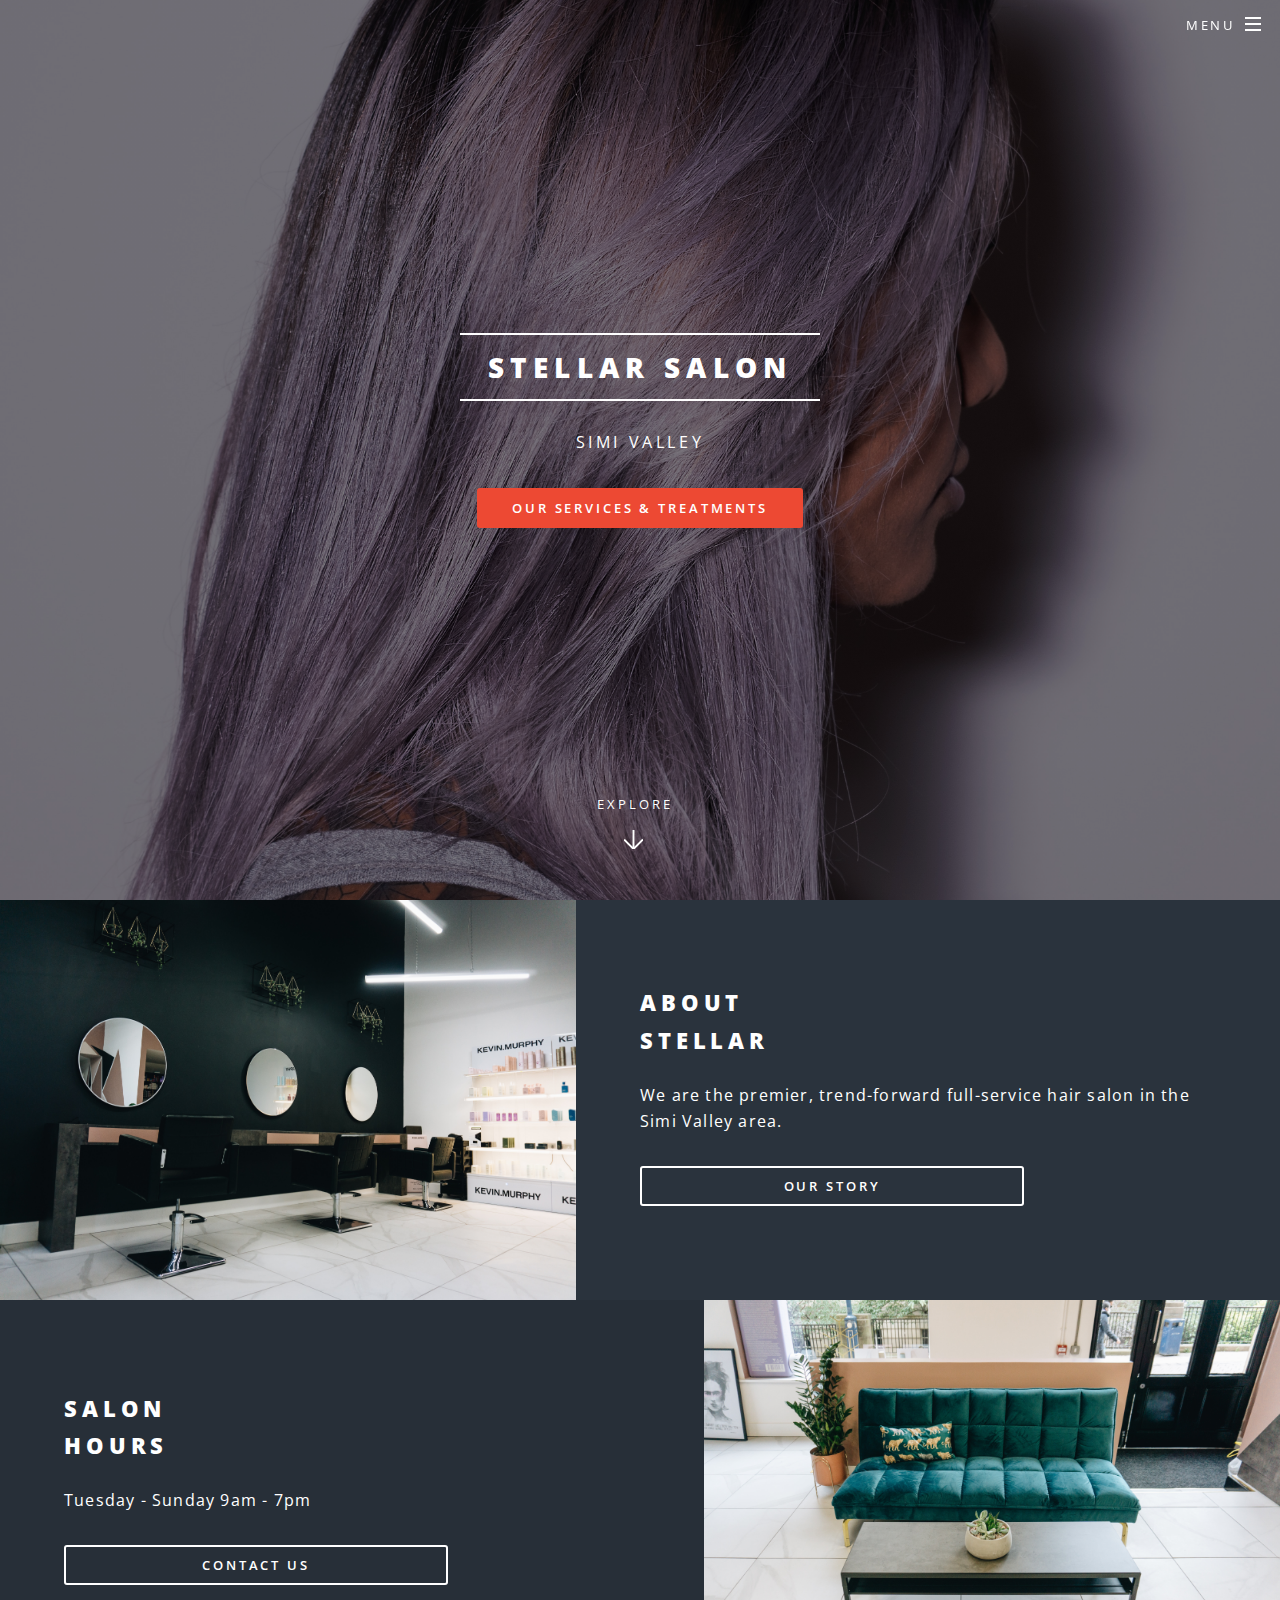
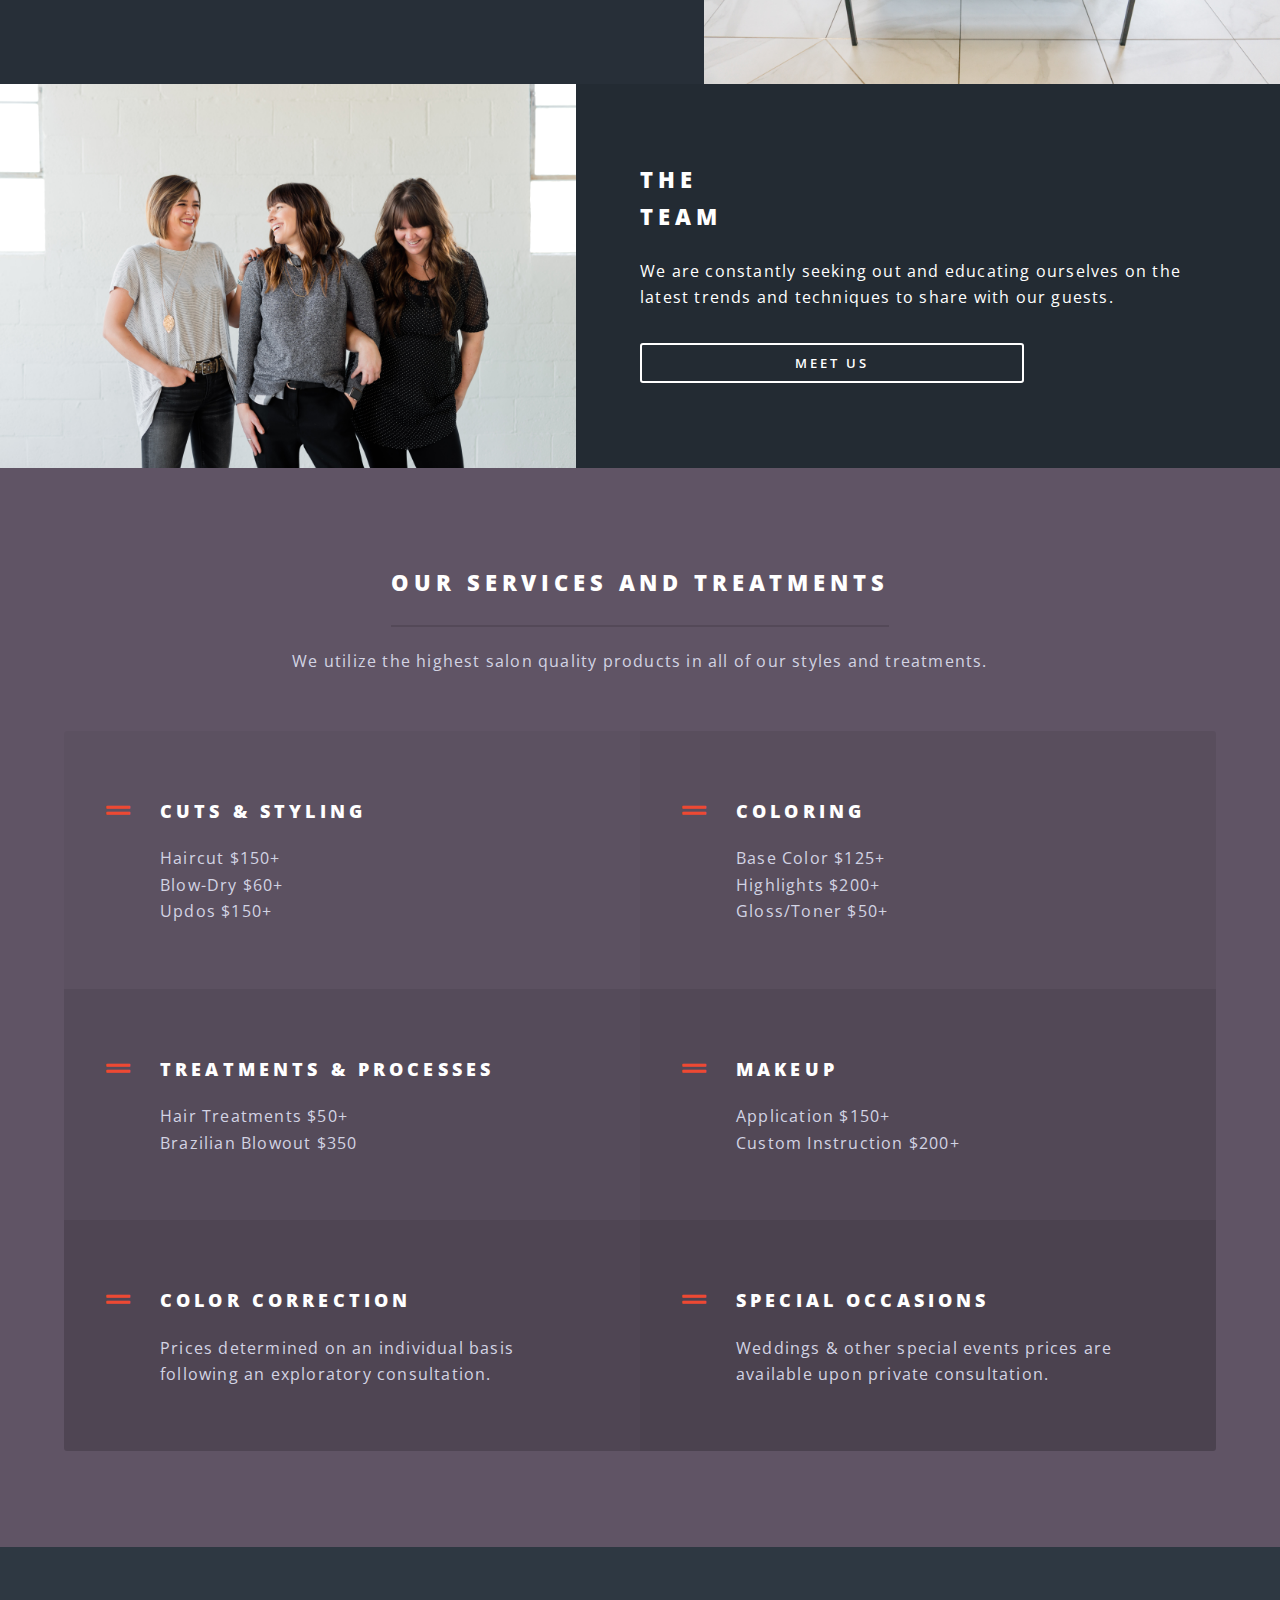
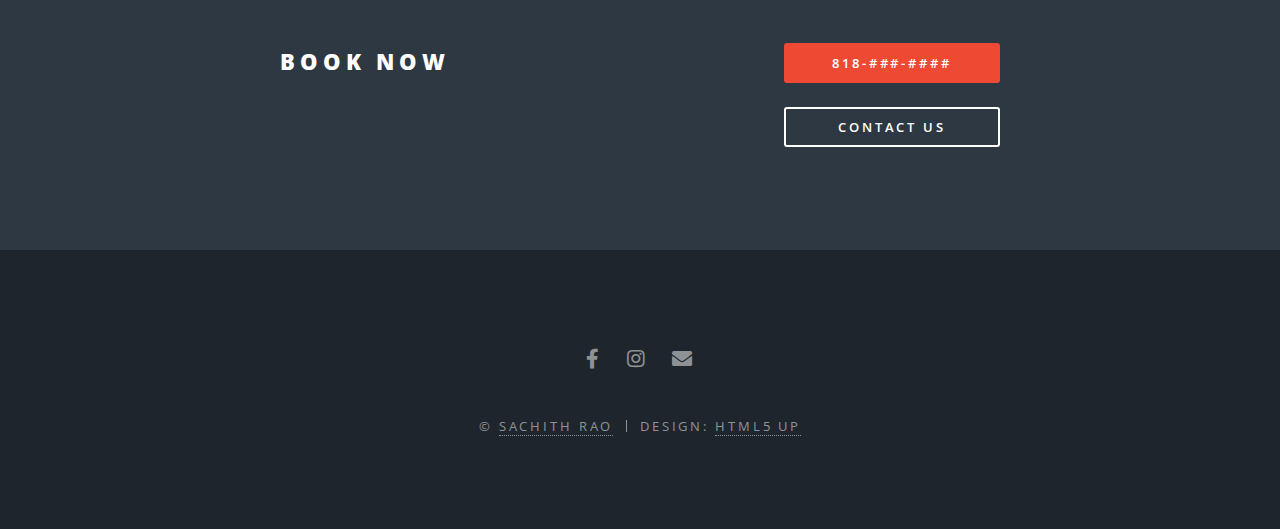
<file: index.html>
<!DOCTYPE HTML>
<!--
	Spectral by HTML5 UP
	html5up.net | @ajlkn
	Free for personal and commercial use under the CCA 3.0 license (html5up.net/license)
-->
<html>
	<head>
		<title>Spectral Salon - Agoura Hills, CA</title>
		<meta charset="utf-8" />
		<meta name="viewport" content="width=device-width, initial-scale=1, user-scalable=no" />
		<link rel="stylesheet" href="assets/css/main.css" />
		<noscript><link rel="stylesheet" href="assets/css/noscript.css" /></noscript>
	</head>
	<body class="landing is-preload">

		<!-- Page Wrapper -->
			<div id="page-wrapper">

				<!-- Header -->
					<header id="header" class="alt">
						<h1><a href="index.html">Spectral Salon</a></h1>
						<nav id="nav">
							<ul>
								<li class="special">
									<a href="#menu" class="menuToggle"><span>Menu</span></a>
									<div id="menu">
										<ul>
											<li><a href="index.html">Home</a></li>
											<li><a href="about.html">Our Story</a></li>
											<li><a href="theTeam.html">The Team</a></li>
											<li><a href="contactUs.html">Contact us</a></li>
										</ul>
									</div>
								</li>
							</ul>
						</nav>
					</header>

				<!-- Banner -->
					<section id="banner">
						<div class="inner">
							<h2>Stellar Salon</h2>
							<p>Simi Valley</p>
							<ul class="actions special">
								<li><a href="#three" class="button primary">Our Services & Treatments</a></li>
							</ul>
						</div>
						<a href="#two" class="more scrolly">Explore</a>
					</section>

				<!-- Two -->
					<section id="two" class="wrapper alt style2">
						<section class="spotlight">
							<div class="image"><img src="images/salon_stations.jpg" alt="Salon stations" /></div><div class="content">
								<h2>About<br />
								Stellar</h2>
								<p>We are the premier, trend-forward full-service hair salon in the Simi Valley area.</p>
								<p><a href="about.html" class="button fit">Our Story</a></p>
							</div>
						</section>
						<section class="spotlight">
							<div class="image"><img src="images/welcome_lobby.jpg" alt="Welcome lobby" ></div><div class="content">
								<h2>Salon<br />
								Hours</h2>
								<p>Tuesday - Sunday 9am - 7pm</p>
								<p><a href="contactUs.html" class="button fit">Contact Us</a></p>
							</div>
						</section>
						<section class="spotlight">
							<div class="image"><img src="images/our_team.jpg" alt="Our team" ></div><div class="content">
								<h2>The<br />
								team</h2>
								<p>We are constantly seeking out and educating ourselves on the latest trends and techniques to share with our guests.</p>
								<p><a href="theTeam.html" class="button fit">Meet Us</a></p>
							</div>
						</section>
					</section>

				<!-- Three -->
					<section id="three" class="wrapper style3 special">
						<div class="inner">
							<header class="major">
								<h2>Our Services and Treatments</h2>
								<p>We utilize the highest salon quality products in all of our styles and treatments.</p>
							</header>
							<ul class="features">
								<li class="icon solid fa-grip-lines">
									<h3>Cuts & Styling</h3>
										<p>Haircut $150+<br />
										Blow-Dry $60+<br />
										Updos $150+</p>
								</li>
								<li class="icon solid fa-grip-lines">
									<h3>Coloring</h3>
									<p>Base Color $125+<br />
									Highlights $200+<br />
									Gloss/Toner $50+</p>
								</li>
								<li class="icon solid fa-grip-lines">
									<h3>Treatments & Processes</h3>
									<p>Hair Treatments $50+<br />
									Brazilian Blowout $350</p>
								</li>
								<li class="icon solid fa-grip-lines">
									<h3>Makeup</h3>
									<p>Application $150+<br />
									Custom Instruction $200+</p>
								</li>
								<li class="icon solid fa-grip-lines">
									<h3>Color Correction</h3>
									<p>Prices determined on an individual basis following an exploratory consultation.</p>
								</li>
								<li class="icon solid fa-grip-lines">
									<h3>Special Occasions</h3>
									<p>Weddings & other special events prices are available upon private consultation.</p>
								</li>
							</ul>
						</div>
					</section>

				<!-- CTA -->
					<section id="cta" class="wrapper style4">
						<div class="inner">
							<header>
								<h2>Book Now</h2>
							</header>
							<ul class="actions stacked">
								<li><a href="tel-818-###-####" class="button fit primary">818-###-####</a></li>
								<li><a href="contactUs.html" class="button fit">Contact Us</a></li>
							</ul>
						</div>
					</section>

				<!-- Footer -->
					<footer id="footer">
						<ul class="icons">
							<li><a href="#" class="icon brands fa-facebook-f"><span class="label">Facebook</span></a></li>
							<li><a href="#" class="icon brands fa-instagram"><span class="label">Instagram</span></a></li>
							<li><a href="#" class="icon solid fa-envelope"><span class="label">Email</span></a></li>
						</ul>
						<ul class="copyright">
							<li>&copy; <a >Sachith Rao</a></li><li>Design: <a href="http://html5up.net">HTML5 UP</a></li>
						</ul>
					</footer>

			</div>

		<!-- Scripts -->
			<script src="assets/js/jquery.min.js"></script>
			<script src="assets/js/jquery.scrollex.min.js"></script>
			<script src="assets/js/jquery.scrolly.min.js"></script>
			<script src="assets/js/browser.min.js"></script>
			<script src="assets/js/breakpoints.min.js"></script>
			<script src="assets/js/util.js"></script>
			<script src="assets/js/main.js"></script>

	</body>
</html>
</file>
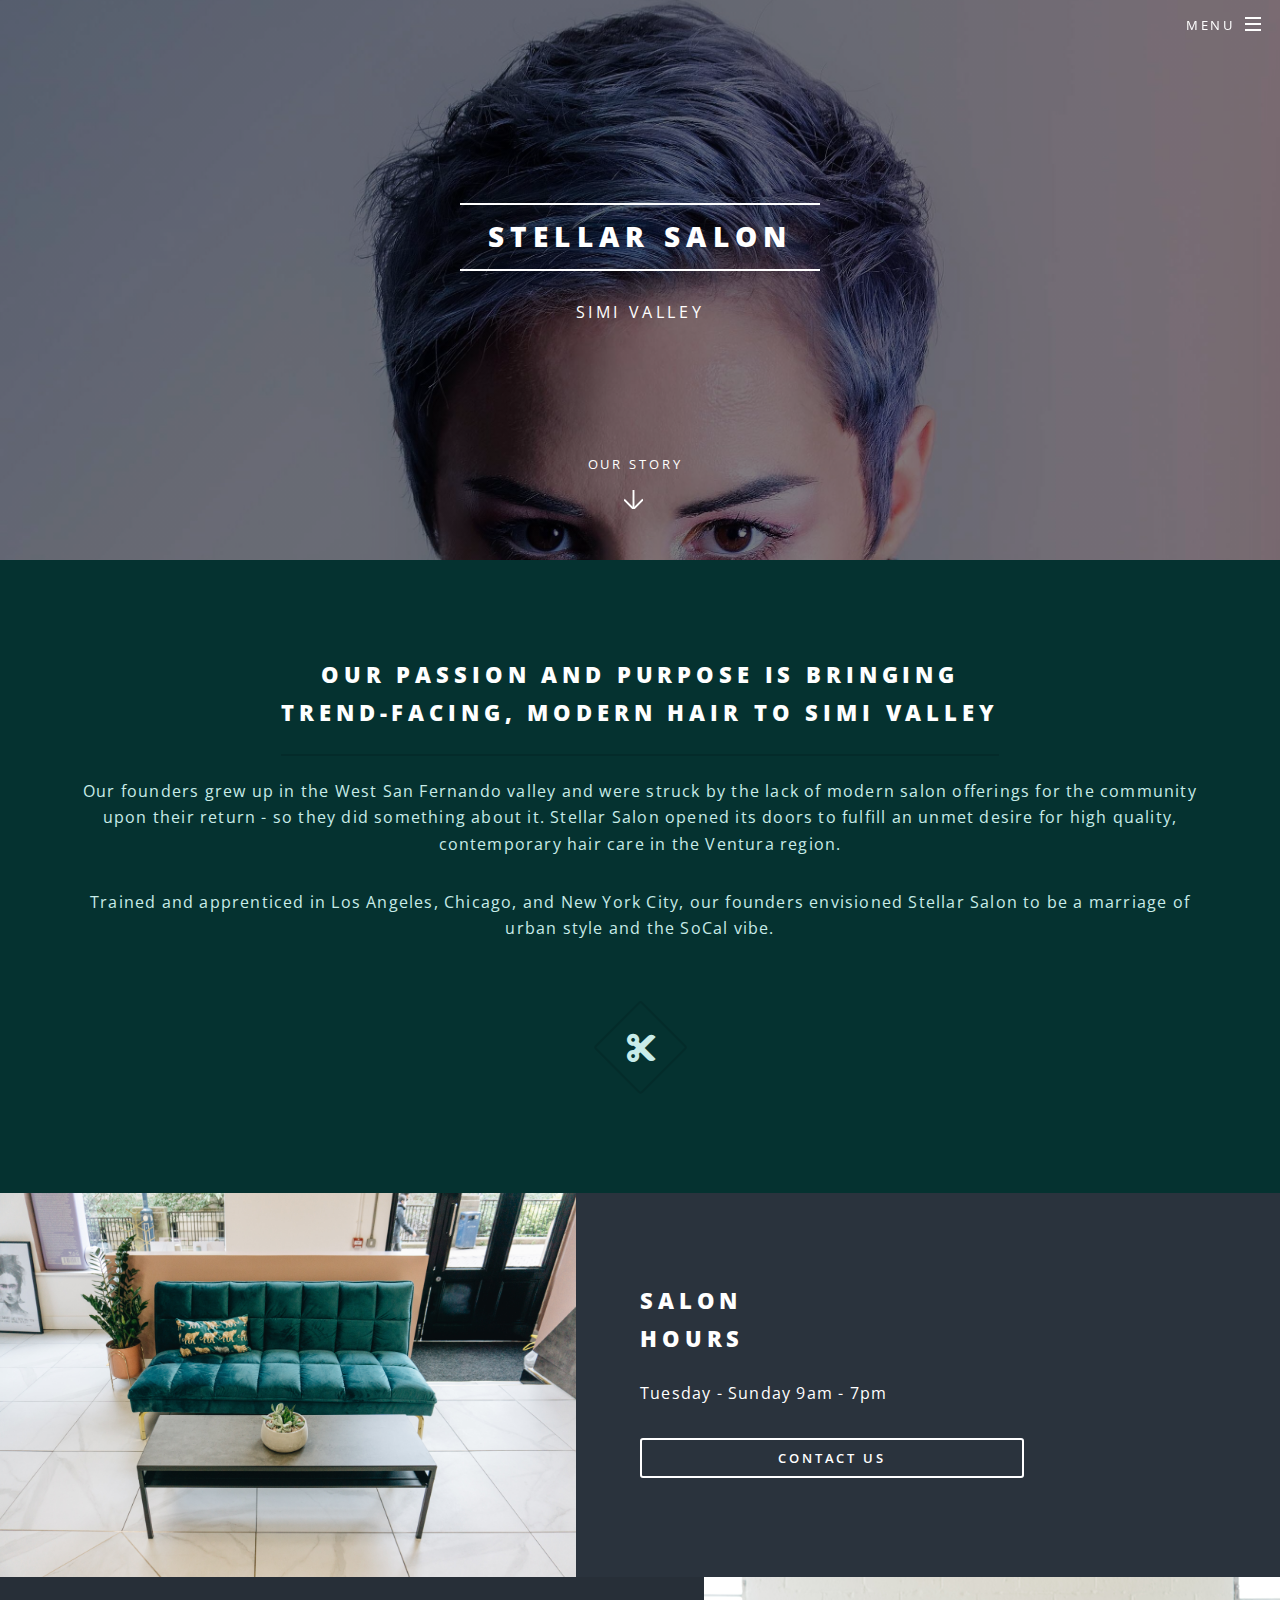
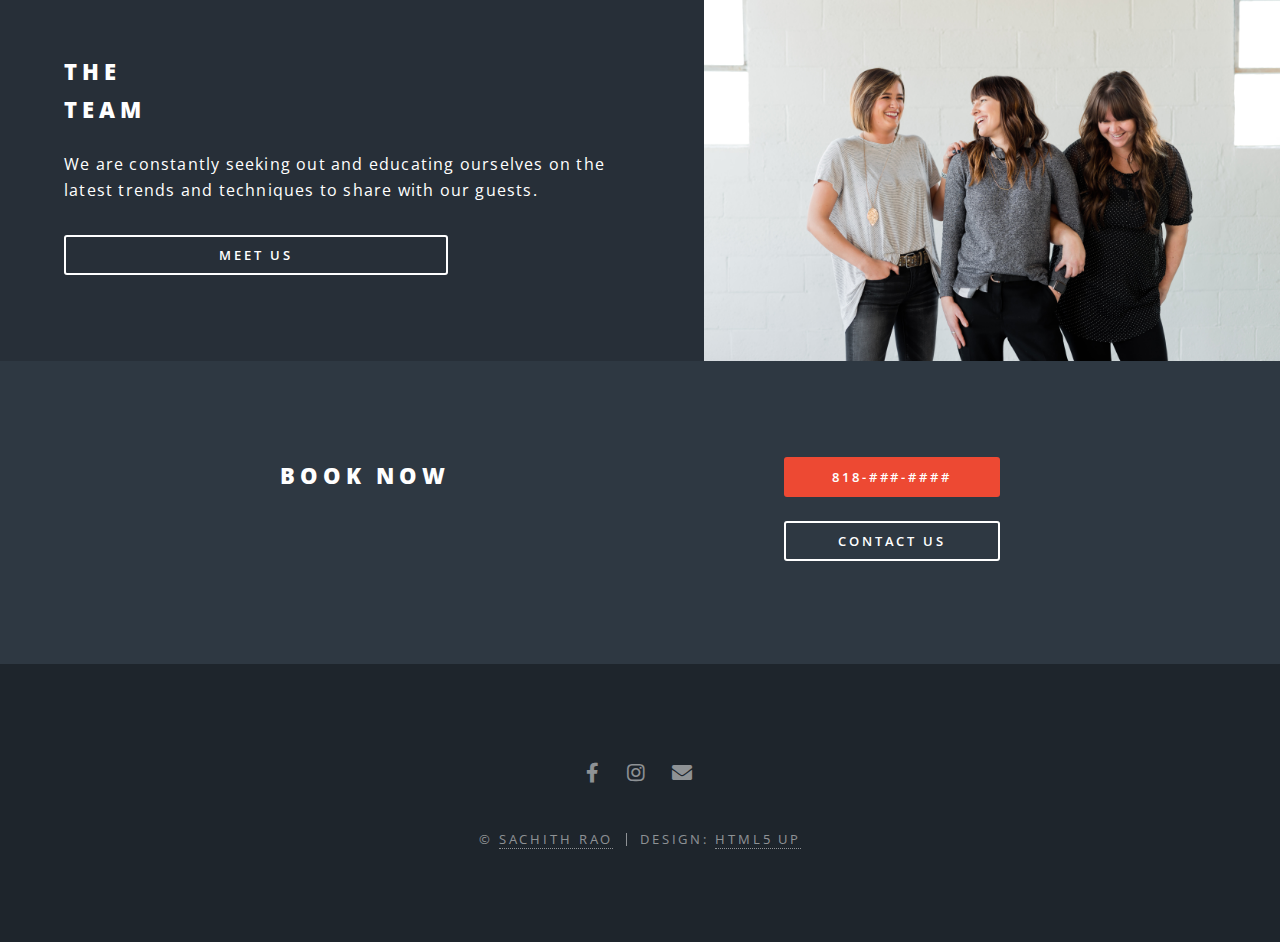
<file: about.html>
<!DOCTYPE HTML>
<!--
	Spectral by HTML5 UP
	html5up.net | @ajlkn
	Free for personal and commercial use under the CCA 3.0 license (html5up.net/license)
-->
<html>
	<head>
		<title>Our Story - Spectral Salon</title>
		<meta charset="utf-8" />
		<meta name="viewport" content="width=device-width, initial-scale=1, user-scalable=no" />
		<link rel="stylesheet" href="assets/css/sidePage.css" />
		<noscript><link rel="stylesheet" href="assets/css/noscript.css" /></noscript>
	</head>
	<body class="landing is-preload">

		<!-- Page Wrapper -->
			<div id="page-wrapper">

				<!-- Header -->
					<header id="header" class="alt">
						<h1><a href="index.html">Stellar Salon</a></h1>
						<nav id="nav">
							<ul>
								<li class="special">
									<a href="#menu" class="menuToggle"><span>Menu</span></a>
									<div id="menu">
										<ul>
											<li><a href="index.html">Home</a></li>
											<li><a href="about.html">Our Story</a></li>
											<li><a href="theTeam.html">The Team</a></li>
											<li><a href="contactUs.html">Contact us</a></li>
										</ul>
									</div>
								</li>
							</ul>
						</nav>
					</header>

				<!-- Banner -->
					<section id="banner">
						<div class="inner">
							<h2>Stellar Salon</h2>
							<p>Simi Valley</p>
						</div>
						<a href="#one" class="more scrolly">Our Story</a>
					</section>

				<!-- One -->
					<section id="one" class="wrapper style1 special">
						<div class="inner">
							<header class="major">
								<h2>Our passion and purpose is bringing<br />
								trend-facing, modern hair to Simi Valley</h2>
								<p>Our founders grew up in the West San Fernando valley and were struck by the lack of modern salon offerings for the community upon their return - so they did something about it. Stellar Salon opened its doors to fulfill an unmet desire for high quality, contemporary hair care in the Ventura region.</p>
								<p>Trained and apprenticed in Los Angeles, Chicago, and New York City, our founders envisioned Stellar Salon to be a marriage of urban style and the SoCal vibe.</p>
							</header>
							<ul class="icons major">
								<li><span class="icon solid fa-cut major style"><span class="label">Lorem</span></span></li>
							</ul>
						</div>
					</section>

				<!-- Two -->
					<section id="two" class="wrapper alt style2">
						<section class="spotlight">
							<div class="image"><img src="images/welcome_lobby.jpg" alt="Welcome lobby" ></div><div class="content">
								<h2>Salon<br />
								Hours</h2>
								<p>Tuesday - Sunday 9am - 7pm</p>
								<p><a href="contactUs.html" class="button fit">Contact Us</a></p>
							</div>
						</section>
						<section class="spotlight">
							<div class="image"><img src="images/our_team.jpg" alt="Our team" ></div><div class="content">
								<h2>The<br />
								team</h2>
								<p>We are constantly seeking out and educating ourselves on the latest trends and techniques to share with our guests.</p>
								<p><a href="theTeam.html" class="button fit">Meet Us</a></p>
							</div>
						</section>
					</section>

				<!-- CTA -->
					<section id="cta" class="wrapper style4">
						<div class="inner">
							<header>
								<h2>Book Now</h2>
							</header>
							<ul class="actions stacked">
								<li><a href="tel-818-###-####" class="button fit primary">818-###-####</a></li>
								<li><a href="contactUs.html" class="button fit">Contact Us</a></li>
							</ul>
						</div>
					</section>

				<!-- Footer -->
					<footer id="footer">
						<ul class="icons">
							<li><a href="#" class="icon brands fa-facebook-f"><span class="label">Facebook</span></a></li>
							<li><a href="#" class="icon brands fa-instagram"><span class="label">Instagram</span></a></li>
							<li><a href="#" class="icon solid fa-envelope"><span class="label">Email</span></a></li>
						</ul>
						<ul class="copyright">
							<li>&copy; <a >Sachith Rao</a></li><li>Design: <a href="http://html5up.net">HTML5 UP</a></li>
						</ul>
					</footer>

			</div>

		<!-- Scripts -->
			<script src="assets/js/jquery.min.js"></script>
			<script src="assets/js/jquery.scrollex.min.js"></script>
			<script src="assets/js/jquery.scrolly.min.js"></script>
			<script src="assets/js/browser.min.js"></script>
			<script src="assets/js/breakpoints.min.js"></script>
			<script src="assets/js/util.js"></script>
			<script src="assets/js/main.js"></script>

	</body>
</html>
</file>
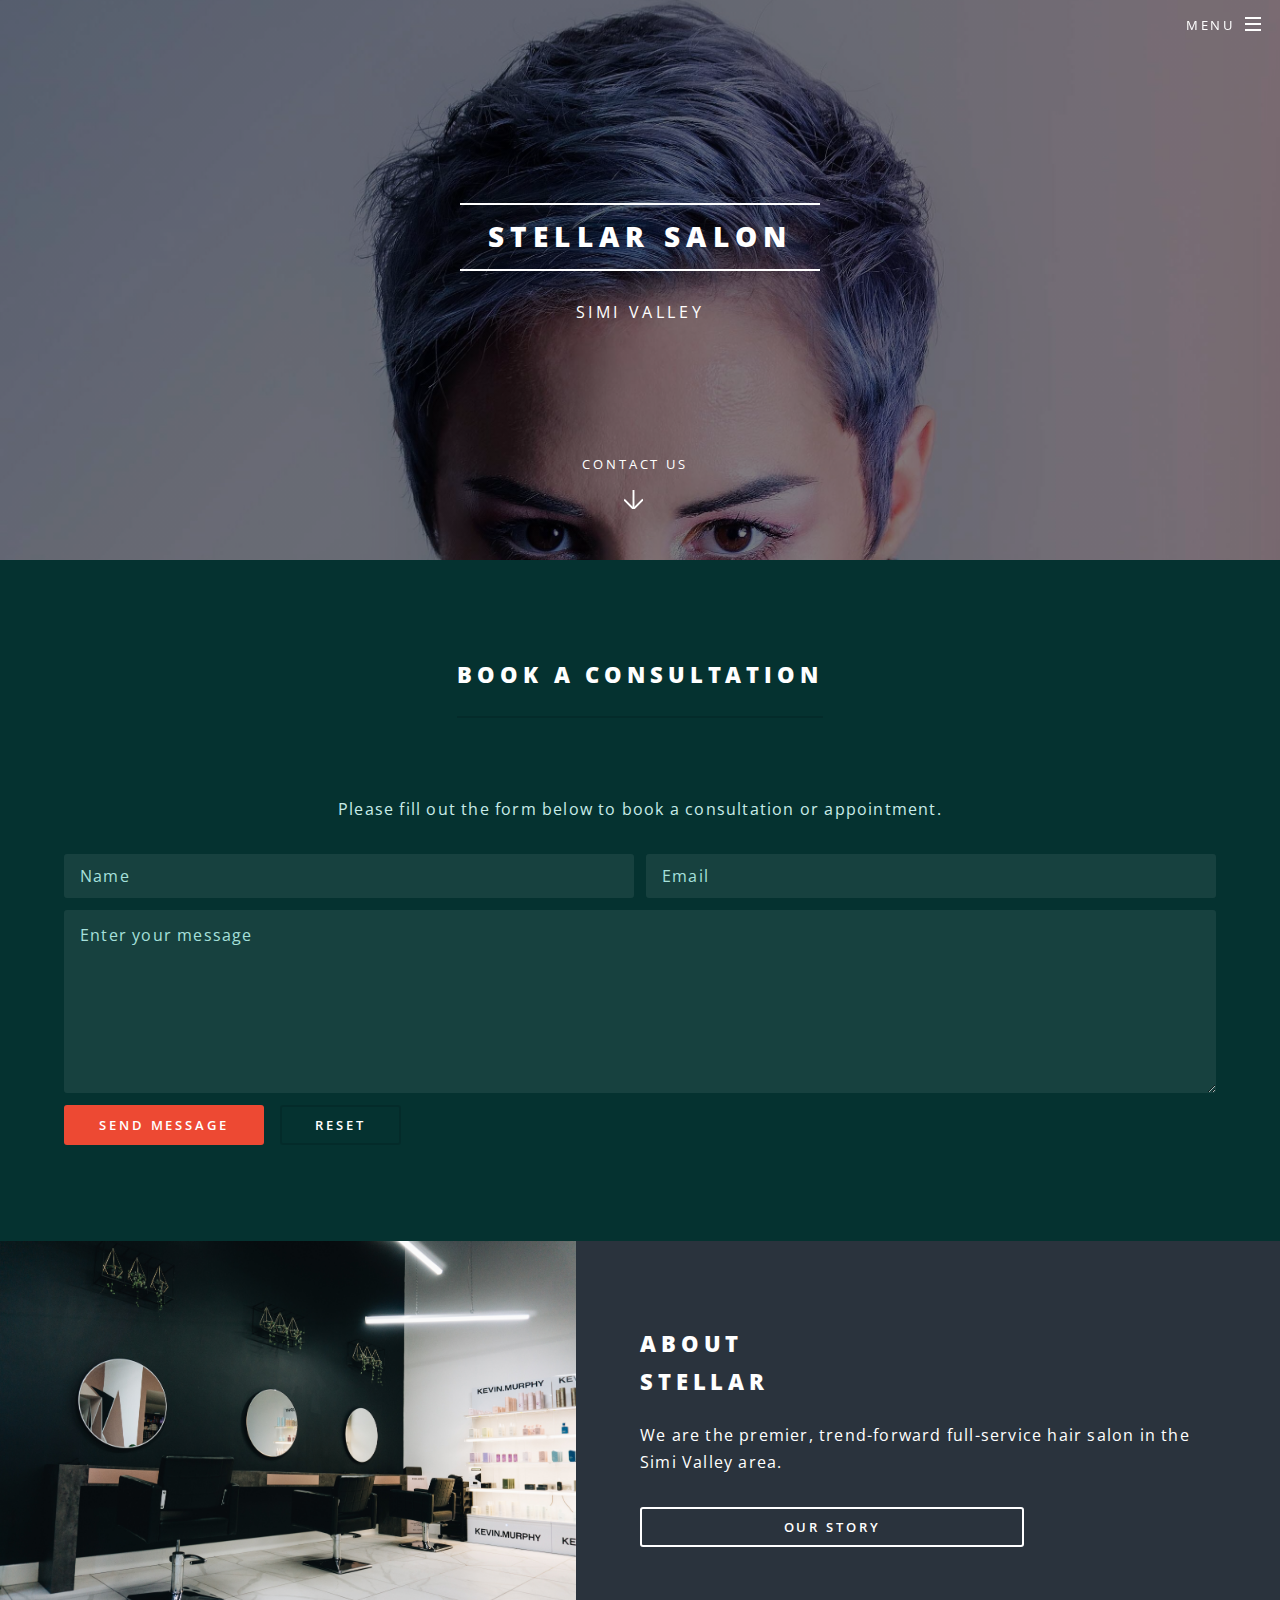
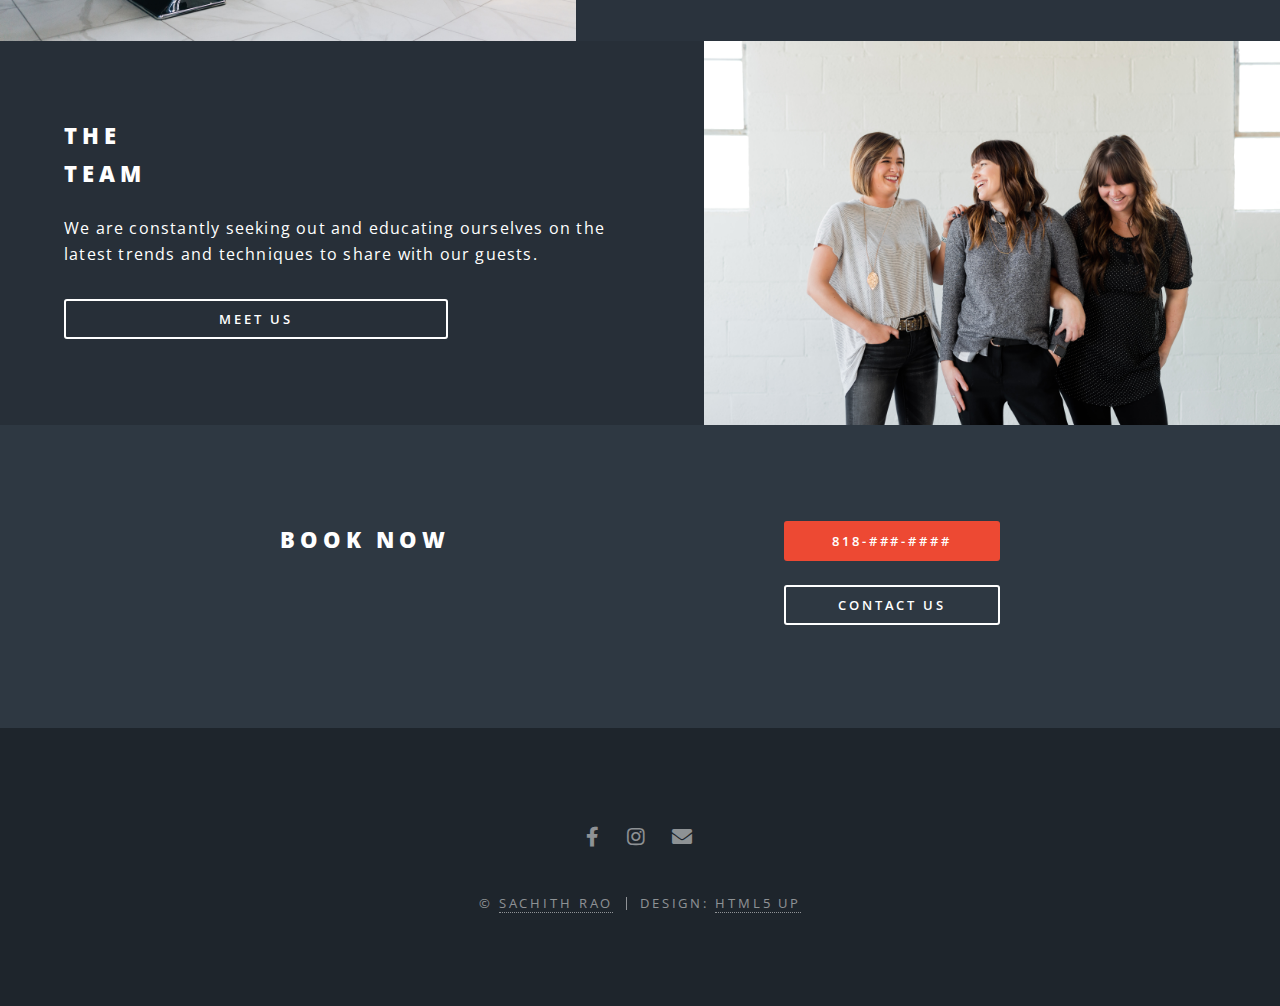
<file: contactUs.html>
<!DOCTYPE HTML>
<!--
	Spectral by HTML5 UP
	html5up.net | @ajlkn
	Free for personal and commercial use under the CCA 3.0 license (html5up.net/license)
-->
<html>
	<head>
		<title>Contact Us - Spectral Salon</title>
		<meta charset="utf-8" />
		<meta name="viewport" content="width=device-width, initial-scale=1, user-scalable=no" />
		<link rel="stylesheet" href="assets/css/sidePage.css" />
		<noscript><link rel="stylesheet" href="assets/css/noscript.css" /></noscript>
	</head>
	<body class="landing is-preload">

		<!-- Page Wrapper -->
			<div id="page-wrapper">

				<!-- Header -->
					<header id="header" class="alt">
						<h1><a href="index.html">Stellar Salon</a></h1>
						<nav id="nav">
							<ul>
								<li class="special">
									<a href="#menu" class="menuToggle"><span>Menu</span></a>
									<div id="menu">
										<ul>
											<li><a href="index.html">Home</a></li>
											<li><a href="about.html">Our Story</a></li>
											<li><a href="theTeam.html">The Team</a></li>
											<li><a href="contactUs.html">Contact us</a></li>
										</ul>
									</div>
								</li>
							</ul>
						</nav>
					</header>

				<!-- Banner -->
					<section id="banner">
						<div class="inner">
							<h2>Stellar Salon</h2>
							<p>Simi Valley</p>
						</div>
						<a href="#one" class="more scrolly">Contact Us</a>
					</section>

				<!-- One -->
					<section id="one" class="wrapper style1 special">
						<div class="inner">
							<div class="container">
								<header class="major">
									<h2>Book a Consultation</h2>
								</header>
								<p>Please fill out the form below to book a consultation or appointment.</p>
							</div>
							<section>
								<form name="contact" method="POST" data-netlify="true">
									<div class="row gtr-uniform gtr-50">
										<div class="col-6 col-12-xsmall">
											<input type="text" name="demo-name" id="demo-name" value="" placeholder="Name" />
										</div>
										<div class="col-6 col-12-xsmall">
											<input type="email" name="demo-email" id="demo-email" value="" placeholder="Email" />
										</div>
										<div class="col-12">
											<textarea name="demo-message" id="demo-message" placeholder="Enter your message" rows="6"></textarea>
										</div>
										<div class="col-12">
											<ul class="actions">
												<li><input type="submit" value="Send Message" class="primary" /></li>
												<li><input type="reset" value="Reset" /></li>
											</ul>
										</div>
									</div>
								</form>
							</section>
						</div>
					</section>


				<!-- Two -->
					<section id="two" class="wrapper alt style2">
						<section class="spotlight">
							<div class="image"><img src="images/salon_stations.jpg" alt="Salon stations" /></div><div class="content">
								<h2>About<br />
								Stellar</h2>
								<p>We are the premier, trend-forward full-service hair salon in the Simi Valley area.</p>
								<p><a href="about.html" class="button fit">Our Story</a></p>
							</div>
						</section>
						<section class="spotlight">
							<div class="image"><img src="images/our_team.jpg" alt="Our team" ></div><div class="content">
								<h2>The<br />
								team</h2>
								<p>We are constantly seeking out and educating ourselves on the latest trends and techniques to share with our guests.</p>
								<p><a href="theTeam.html" class="button fit">Meet Us</a></p>
							</div>
						</section>
					</section>

				<!-- CTA -->
					<section id="cta" class="wrapper style4">
						<div class="inner">
							<header>
								<h2>Book Now</h2>
							</header>
							<ul class="actions stacked">
								<li><a href="tel-818-###-####" class="button fit primary">818-###-####</a></li>
								<li><a href="contactUs.html" class="button fit">Contact Us</a></li>
							</ul>
						</div>
					</section>

				<!-- Footer -->
					<footer id="footer">
						<ul class="icons">
							<li><a href="#" class="icon brands fa-facebook-f"><span class="label">Facebook</span></a></li>
							<li><a href="#" class="icon brands fa-instagram"><span class="label">Instagram</span></a></li>
							<li><a href="#" class="icon solid fa-envelope"><span class="label">Email</span></a></li>
						</ul>
						<ul class="copyright">
							<li>&copy; <a >Sachith Rao</a></li><li>Design: <a href="http://html5up.net">HTML5 UP</a></li>
						</ul>
					</footer>

			</div>

		<!-- Scripts -->
			<script src="assets/js/jquery.min.js"></script>
			<script src="assets/js/jquery.scrollex.min.js"></script>
			<script src="assets/js/jquery.scrolly.min.js"></script>
			<script src="assets/js/browser.min.js"></script>
			<script src="assets/js/breakpoints.min.js"></script>
			<script src="assets/js/util.js"></script>
			<script src="assets/js/main.js"></script>

	</body>
</html>
</file>
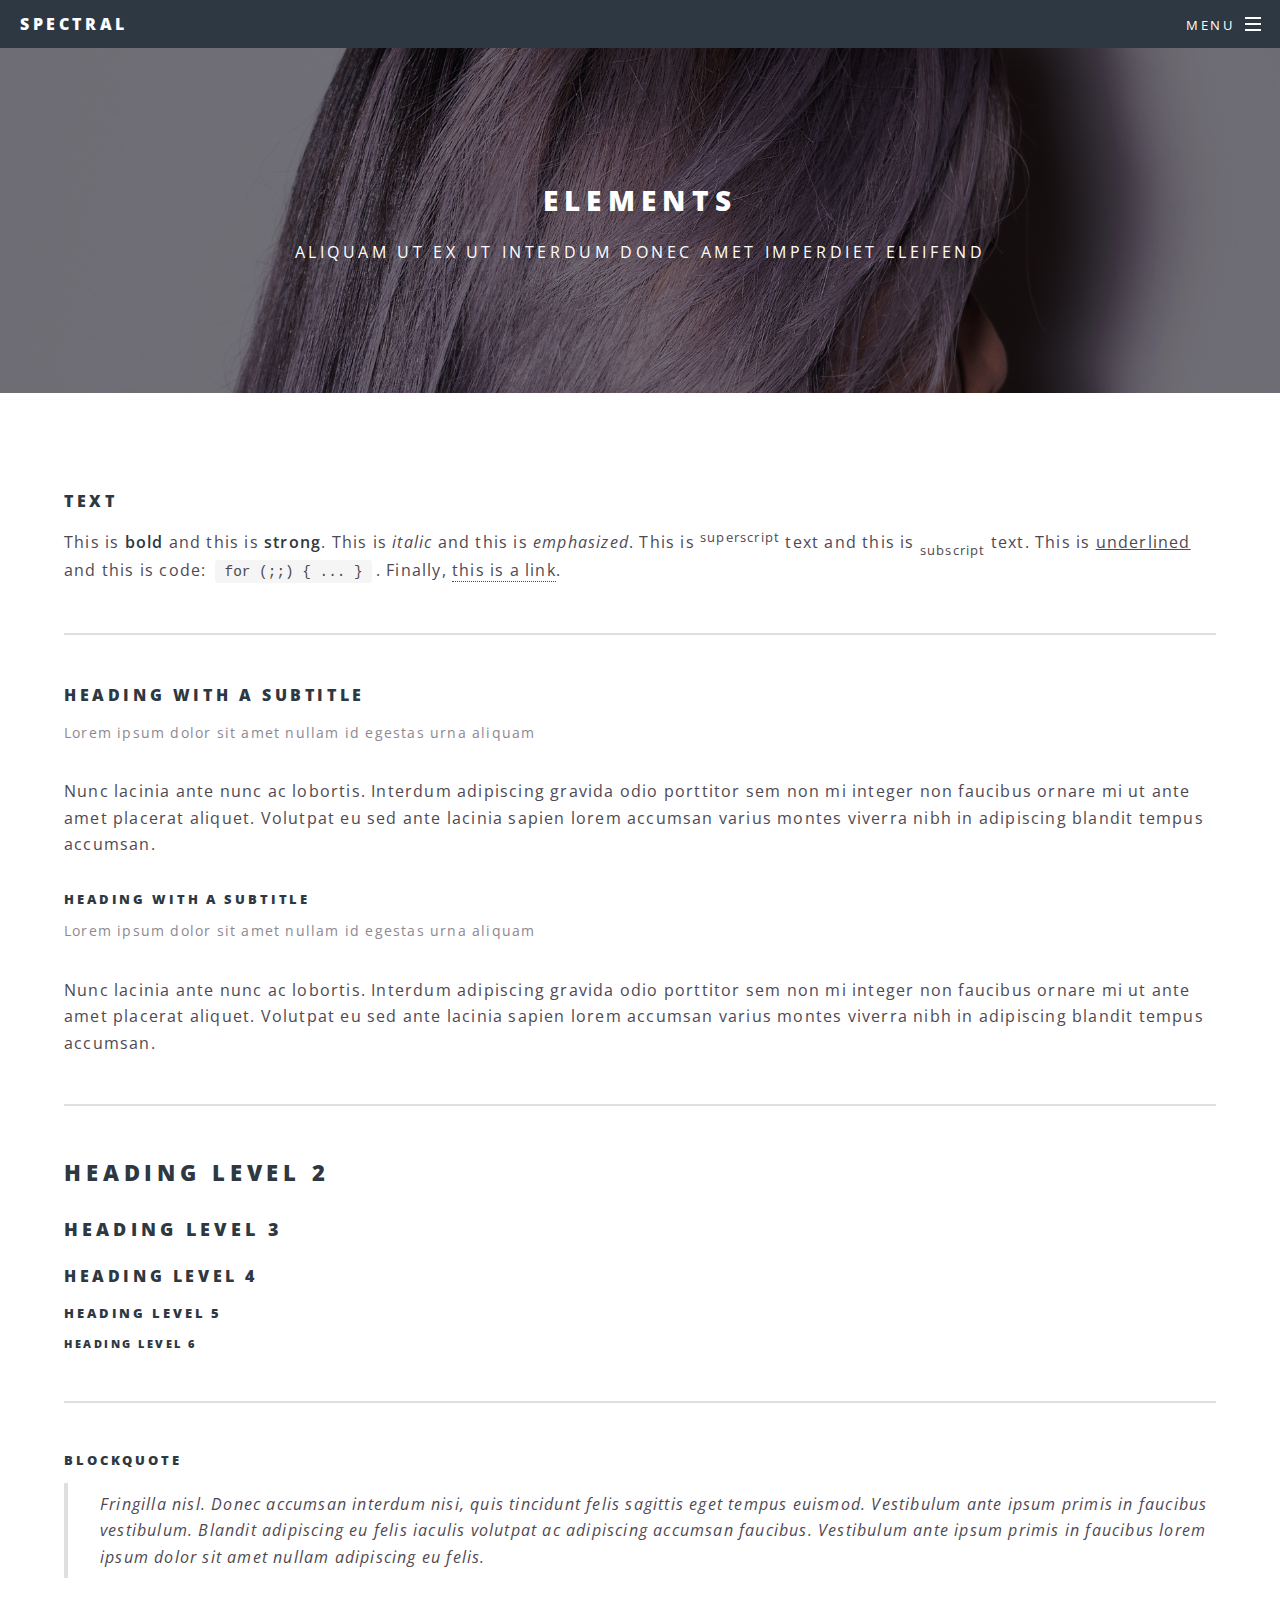
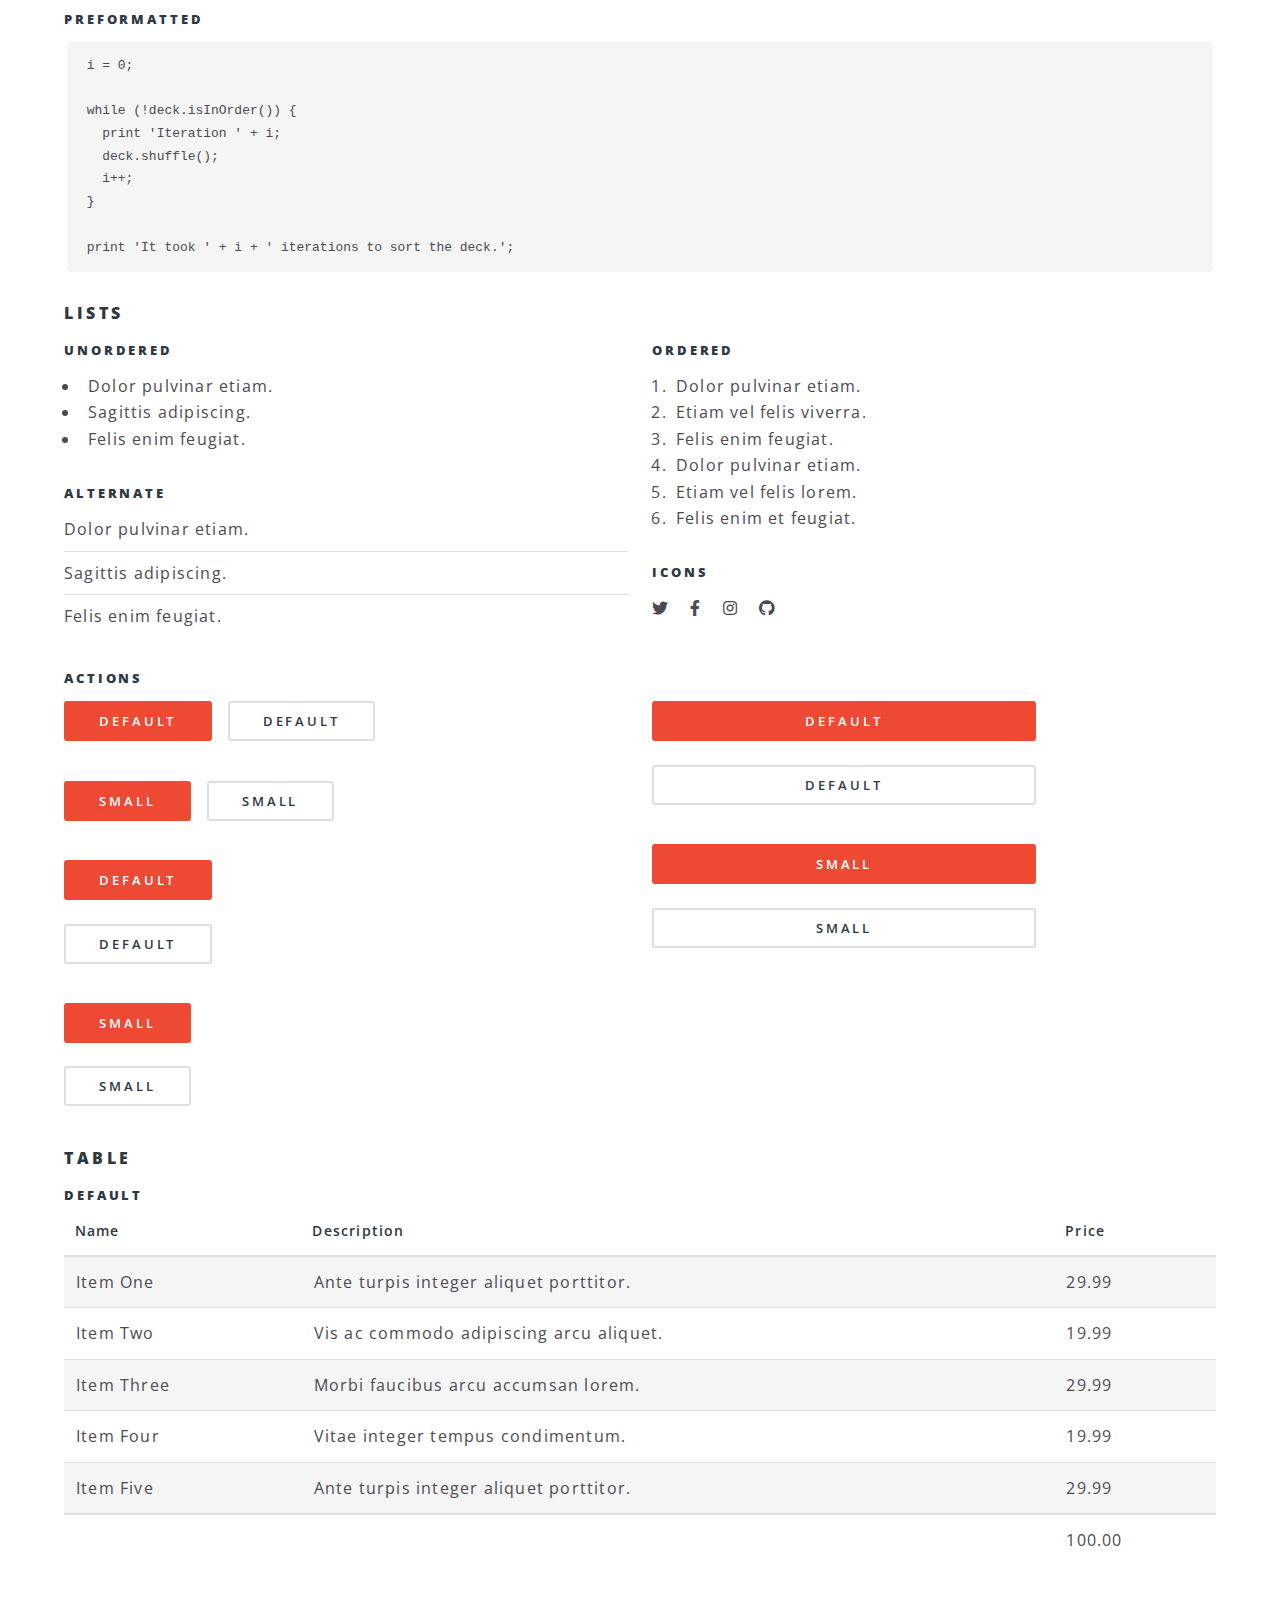
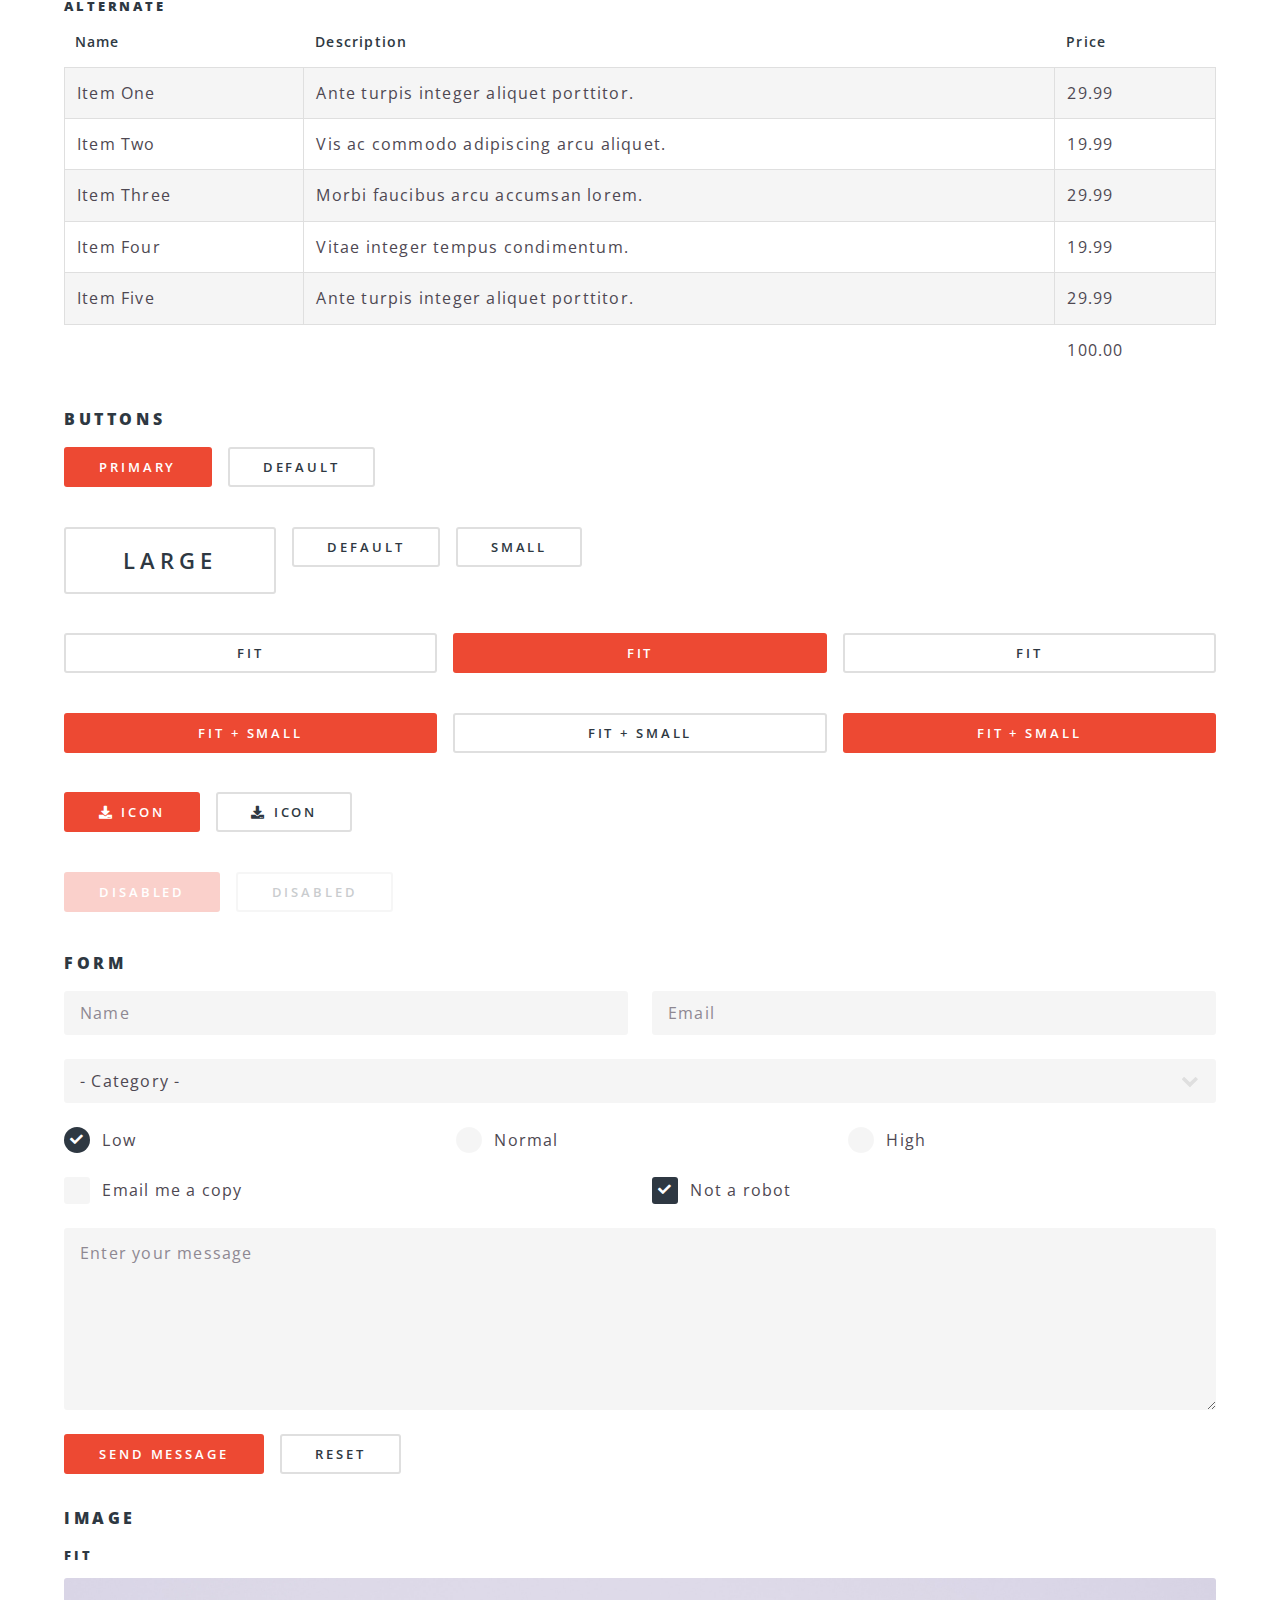
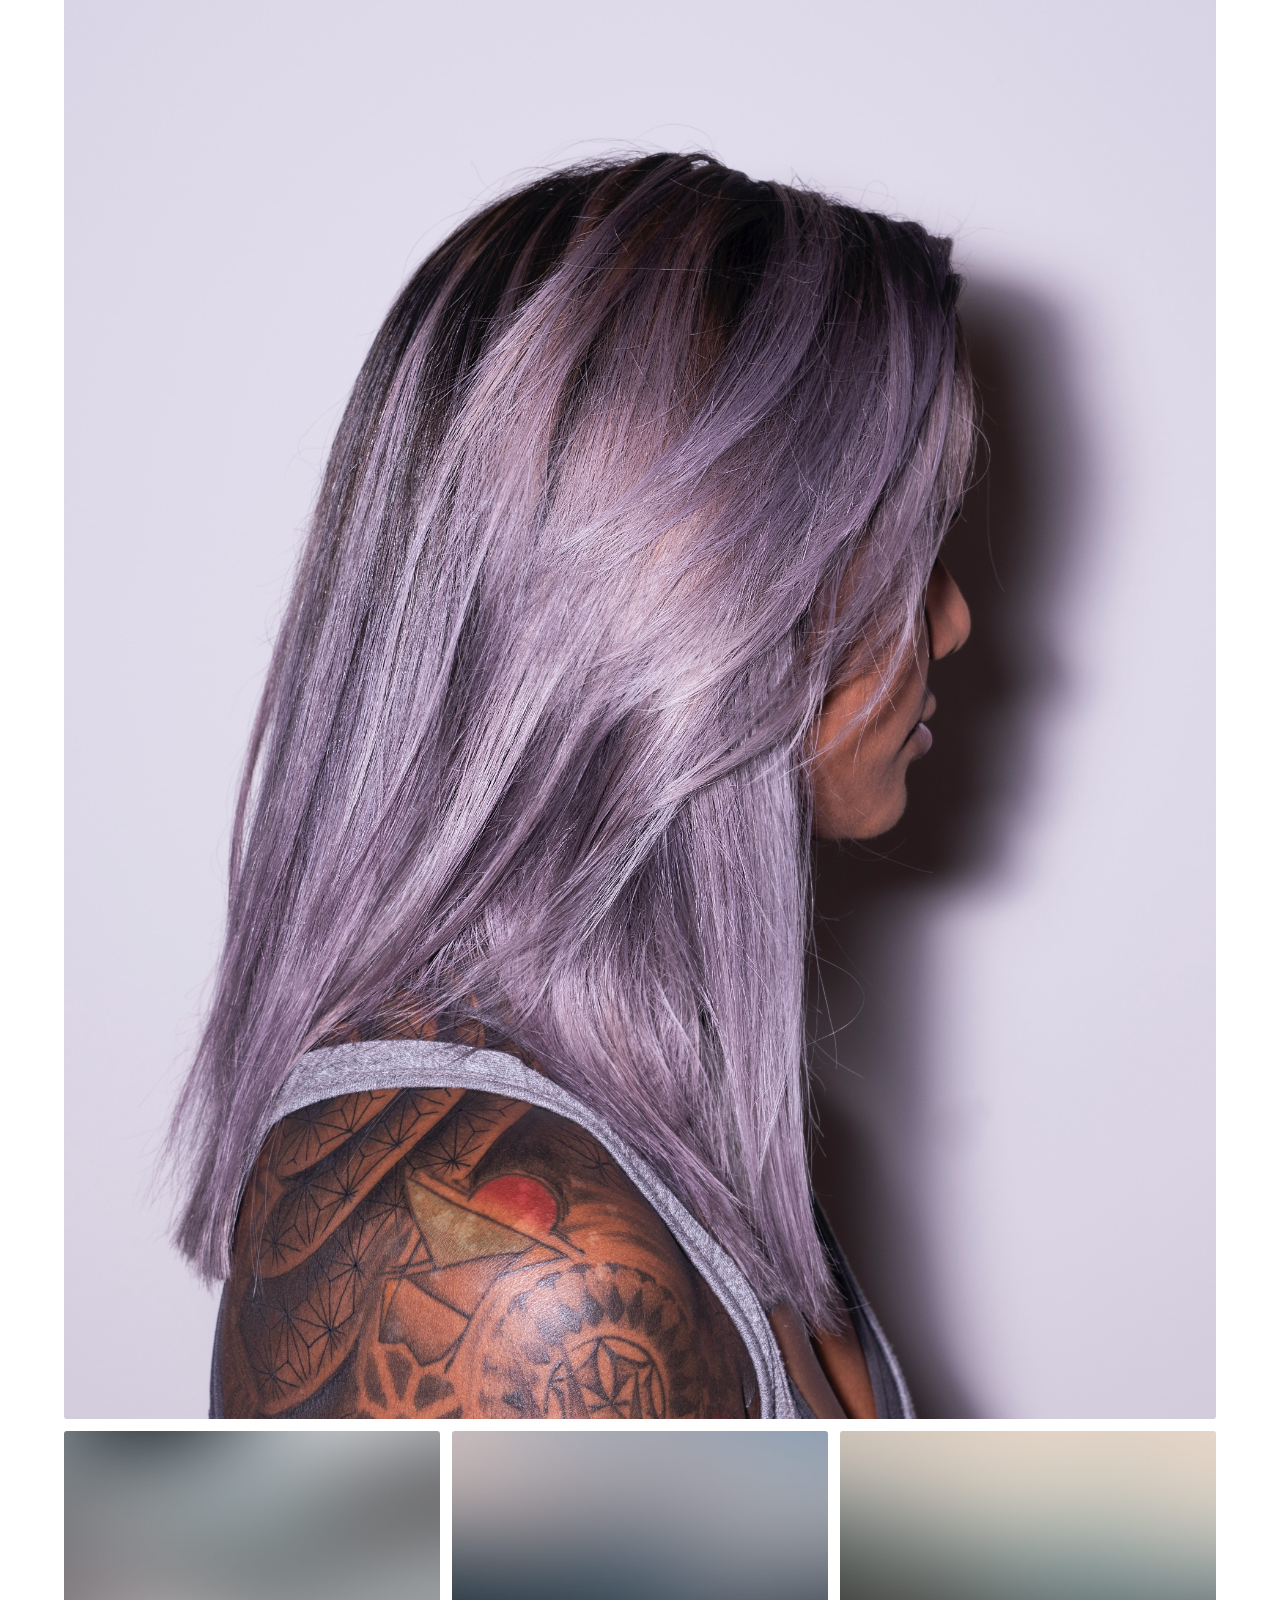
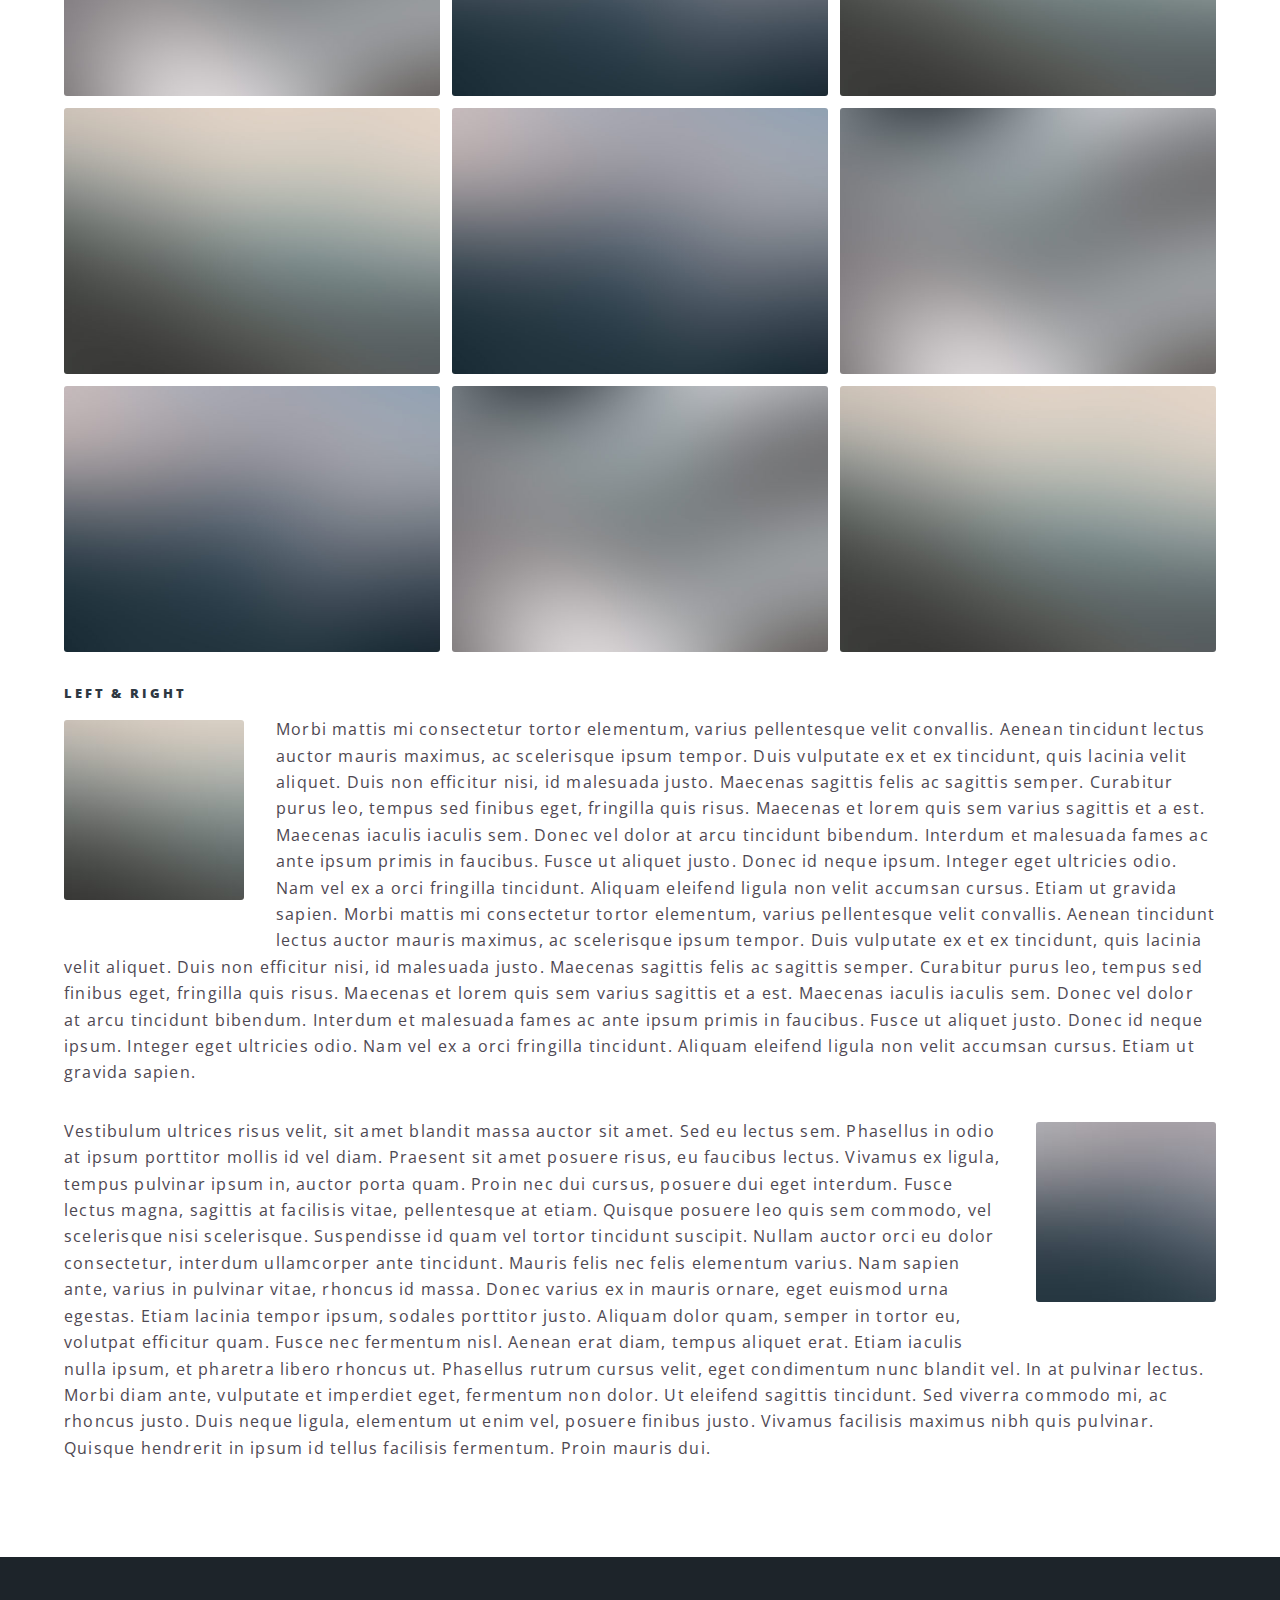
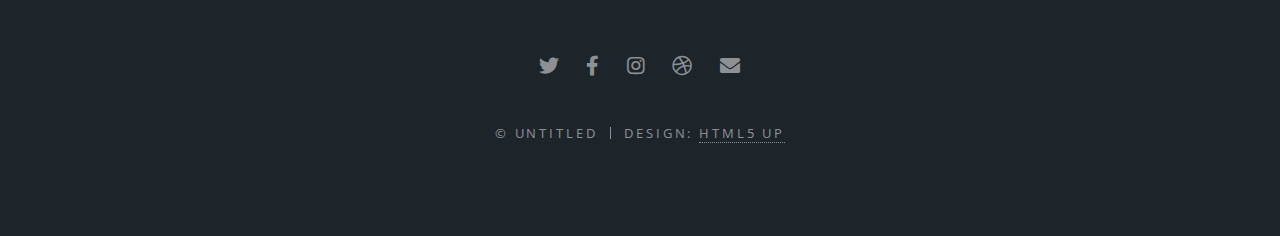
<file: elements.html>
<!DOCTYPE HTML>
<!--
	Spectral by HTML5 UP
	html5up.net | @ajlkn
	Free for personal and commercial use under the CCA 3.0 license (html5up.net/license)
-->
<html>
	<head>
		<title>Elements - Spectral by HTML5 UP</title>
		<meta charset="utf-8" />
		<meta name="viewport" content="width=device-width, initial-scale=1, user-scalable=no" />
		<link rel="stylesheet" href="assets/css/main.css" />
		<noscript><link rel="stylesheet" href="assets/css/noscript.css" /></noscript>
	</head>
	<body class="is-preload">

		<!-- Page Wrapper -->
			<div id="page-wrapper">

				<!-- Header -->
					<header id="header">
						<h1><a href="index.html">Spectral</a></h1>
						<nav id="nav">
							<ul>
								<li class="special">
									<a href="#menu" class="menuToggle"><span>Menu</span></a>
									<div id="menu">
										<ul>
											<li><a href="index.html">Home</a></li>
											<li><a href="generic.html">Generic</a></li>
											<li><a href="elements.html">Elements</a></li>
											<li><a href="#">Sign Up</a></li>
											<li><a href="#">Log In</a></li>
										</ul>
									</div>
								</li>
							</ul>
						</nav>
					</header>

				<!-- Main -->
					<article id="main">
						<header>
							<h2>Elements</h2>
							<p>Aliquam ut ex ut interdum donec amet imperdiet eleifend</p>
						</header>
						<section class="wrapper style5">
							<div class="inner">

								<section>
									<h4>Text</h4>
									<p>This is <b>bold</b> and this is <strong>strong</strong>. This is <i>italic</i> and this is <em>emphasized</em>.
									This is <sup>superscript</sup> text and this is <sub>subscript</sub> text.
									This is <u>underlined</u> and this is code: <code>for (;;) { ... }</code>. Finally, <a href="#">this is a link</a>.</p>
									<hr />
									<header>
										<h4>Heading with a Subtitle</h4>
										<p>Lorem ipsum dolor sit amet nullam id egestas urna aliquam</p>
									</header>
									<p>Nunc lacinia ante nunc ac lobortis. Interdum adipiscing gravida odio porttitor sem non mi integer non faucibus ornare mi ut ante amet placerat aliquet. Volutpat eu sed ante lacinia sapien lorem accumsan varius montes viverra nibh in adipiscing blandit tempus accumsan.</p>
									<header>
										<h5>Heading with a Subtitle</h5>
										<p>Lorem ipsum dolor sit amet nullam id egestas urna aliquam</p>
									</header>
									<p>Nunc lacinia ante nunc ac lobortis. Interdum adipiscing gravida odio porttitor sem non mi integer non faucibus ornare mi ut ante amet placerat aliquet. Volutpat eu sed ante lacinia sapien lorem accumsan varius montes viverra nibh in adipiscing blandit tempus accumsan.</p>
									<hr />
									<h2>Heading Level 2</h2>
									<h3>Heading Level 3</h3>
									<h4>Heading Level 4</h4>
									<h5>Heading Level 5</h5>
									<h6>Heading Level 6</h6>
									<hr />
									<h5>Blockquote</h5>
									<blockquote>Fringilla nisl. Donec accumsan interdum nisi, quis tincidunt felis sagittis eget tempus euismod. Vestibulum ante ipsum primis in faucibus vestibulum. Blandit adipiscing eu felis iaculis volutpat ac adipiscing accumsan faucibus. Vestibulum ante ipsum primis in faucibus lorem ipsum dolor sit amet nullam adipiscing eu felis.</blockquote>
									<h5>Preformatted</h5>
									<pre><code>i = 0;

while (!deck.isInOrder()) {
  print 'Iteration ' + i;
  deck.shuffle();
  i++;
}

print 'It took ' + i + ' iterations to sort the deck.';</code></pre>
								</section>

								<section>
									<h4>Lists</h4>
									<div class="row">
										<div class="col-6 col-12-medium">
											<h5>Unordered</h5>
											<ul>
												<li>Dolor pulvinar etiam.</li>
												<li>Sagittis adipiscing.</li>
												<li>Felis enim feugiat.</li>
											</ul>
											<h5>Alternate</h5>
											<ul class="alt">
												<li>Dolor pulvinar etiam.</li>
												<li>Sagittis adipiscing.</li>
												<li>Felis enim feugiat.</li>
											</ul>
										</div>
										<div class="col-6 col-12-medium">
											<h5>Ordered</h5>
											<ol>
												<li>Dolor pulvinar etiam.</li>
												<li>Etiam vel felis viverra.</li>
												<li>Felis enim feugiat.</li>
												<li>Dolor pulvinar etiam.</li>
												<li>Etiam vel felis lorem.</li>
												<li>Felis enim et feugiat.</li>
											</ol>
											<h5>Icons</h5>
											<ul class="icons">
												<li><a href="#" class="icon brands fa-twitter"><span class="label">Twitter</span></a></li>
												<li><a href="#" class="icon brands fa-facebook-f"><span class="label">Facebook</span></a></li>
												<li><a href="#" class="icon brands fa-instagram"><span class="label">Instagram</span></a></li>
												<li><a href="#" class="icon brands fa-github"><span class="label">Github</span></a></li>
											</ul>
										</div>
									</div>
									<h5>Actions</h5>
									<div class="row">
										<div class="col-6 col-12-medium">
											<ul class="actions">
												<li><a href="#" class="button primary">Default</a></li>
												<li><a href="#" class="button">Default</a></li>
											</ul>
											<ul class="actions small">
												<li><a href="#" class="button primary small">Small</a></li>
												<li><a href="#" class="button small">Small</a></li>
											</ul>
											<ul class="actions stacked">
												<li><a href="#" class="button primary">Default</a></li>
												<li><a href="#" class="button">Default</a></li>
											</ul>
											<ul class="actions stacked">
												<li><a href="#" class="button primary small">Small</a></li>
												<li><a href="#" class="button small">Small</a></li>
											</ul>
										</div>
										<div class="col-6 col-12-medium">
											<ul class="actions stacked">
												<li><a href="#" class="button primary fit">Default</a></li>
												<li><a href="#" class="button fit">Default</a></li>
											</ul>
											<ul class="actions stacked">
												<li><a href="#" class="button primary small fit">Small</a></li>
												<li><a href="#" class="button small fit">Small</a></li>
											</ul>
										</div>
									</div>
								</section>

								<section>
									<h4>Table</h4>
									<h5>Default</h5>
									<div class="table-wrapper">
										<table>
											<thead>
												<tr>
													<th>Name</th>
													<th>Description</th>
													<th>Price</th>
												</tr>
											</thead>
											<tbody>
												<tr>
													<td>Item One</td>
													<td>Ante turpis integer aliquet porttitor.</td>
													<td>29.99</td>
												</tr>
												<tr>
													<td>Item Two</td>
													<td>Vis ac commodo adipiscing arcu aliquet.</td>
													<td>19.99</td>
												</tr>
												<tr>
													<td>Item Three</td>
													<td> Morbi faucibus arcu accumsan lorem.</td>
													<td>29.99</td>
												</tr>
												<tr>
													<td>Item Four</td>
													<td>Vitae integer tempus condimentum.</td>
													<td>19.99</td>
												</tr>
												<tr>
													<td>Item Five</td>
													<td>Ante turpis integer aliquet porttitor.</td>
													<td>29.99</td>
												</tr>
											</tbody>
											<tfoot>
												<tr>
													<td colspan="2"></td>
													<td>100.00</td>
												</tr>
											</tfoot>
										</table>
									</div>

									<h5>Alternate</h5>
									<div class="table-wrapper">
										<table class="alt">
											<thead>
												<tr>
													<th>Name</th>
													<th>Description</th>
													<th>Price</th>
												</tr>
											</thead>
											<tbody>
												<tr>
													<td>Item One</td>
													<td>Ante turpis integer aliquet porttitor.</td>
													<td>29.99</td>
												</tr>
												<tr>
													<td>Item Two</td>
													<td>Vis ac commodo adipiscing arcu aliquet.</td>
													<td>19.99</td>
												</tr>
												<tr>
													<td>Item Three</td>
													<td> Morbi faucibus arcu accumsan lorem.</td>
													<td>29.99</td>
												</tr>
												<tr>
													<td>Item Four</td>
													<td>Vitae integer tempus condimentum.</td>
													<td>19.99</td>
												</tr>
												<tr>
													<td>Item Five</td>
													<td>Ante turpis integer aliquet porttitor.</td>
													<td>29.99</td>
												</tr>
											</tbody>
											<tfoot>
												<tr>
													<td colspan="2"></td>
													<td>100.00</td>
												</tr>
											</tfoot>
										</table>
									</div>
								</section>

								<section>
									<h4>Buttons</h4>
									<ul class="actions">
										<li><a href="#" class="button primary">Primary</a></li>
										<li><a href="#" class="button">Default</a></li>
									</ul>
									<ul class="actions">
										<li><a href="#" class="button large">Large</a></li>
										<li><a href="#" class="button">Default</a></li>
										<li><a href="#" class="button small">Small</a></li>
									</ul>
									<ul class="actions fit">
										<li><a href="#" class="button fit">Fit</a></li>
										<li><a href="#" class="button primary fit">Fit</a></li>
										<li><a href="#" class="button fit">Fit</a></li>
									</ul>
									<ul class="actions fit small">
										<li><a href="#" class="button primary fit small">Fit + Small</a></li>
										<li><a href="#" class="button fit small">Fit + Small</a></li>
										<li><a href="#" class="button primary fit small">Fit + Small</a></li>
									</ul>
									<ul class="actions">
										<li><a href="#" class="button primary icon solid fa-download">Icon</a></li>
										<li><a href="#" class="button icon solid fa-download">Icon</a></li>
									</ul>
									<ul class="actions">
										<li><span class="button primary disabled">Disabled</span></li>
										<li><span class="button disabled">Disabled</span></li>
									</ul>
								</section>

								<section>
									<h4>Form</h4>
									<form method="post" action="#">
										<div class="row gtr-uniform">
											<div class="col-6 col-12-xsmall">
												<input type="text" name="demo-name" id="demo-name" value="" placeholder="Name" />
											</div>
											<div class="col-6 col-12-xsmall">
												<input type="email" name="demo-email" id="demo-email" value="" placeholder="Email" />
											</div>
											<div class="col-12">
												<select name="demo-category" id="demo-category">
													<option value="">- Category -</option>
													<option value="1">Manufacturing</option>
													<option value="1">Shipping</option>
													<option value="1">Administration</option>
													<option value="1">Human Resources</option>
												</select>
											</div>
											<div class="col-4 col-12-small">
												<input type="radio" id="demo-priority-low" name="demo-priority" checked>
												<label for="demo-priority-low">Low</label>
											</div>
											<div class="col-4 col-12-small">
												<input type="radio" id="demo-priority-normal" name="demo-priority">
												<label for="demo-priority-normal">Normal</label>
											</div>
											<div class="col-4 col-12-small">
												<input type="radio" id="demo-priority-high" name="demo-priority">
												<label for="demo-priority-high">High</label>
											</div>
											<div class="col-6 col-12-small">
												<input type="checkbox" id="demo-copy" name="demo-copy">
												<label for="demo-copy">Email me a copy</label>
											</div>
											<div class="col-6 col-12-small">
												<input type="checkbox" id="demo-human" name="demo-human" checked>
												<label for="demo-human">Not a robot</label>
											</div>
											<div class="col-12">
												<textarea name="demo-message" id="demo-message" placeholder="Enter your message" rows="6"></textarea>
											</div>
											<div class="col-12">
												<ul class="actions">
													<li><input type="submit" value="Send Message" class="primary" /></li>
													<li><input type="reset" value="Reset" /></li>
												</ul>
											</div>
										</div>
									</form>
								</section>

								<section>
									<h4>Image</h4>
									<h5>Fit</h5>
									<div class="box alt">
										<div class="row gtr-50 gtr-uniform">
											<div class="col-12"><span class="image fit"><img src="images/banner.jpg" alt="" /></span></div>
											<div class="col-4"><span class="image fit"><img src="images/pic01.jpg" alt="" /></span></div>
											<div class="col-4"><span class="image fit"><img src="images/pic02.jpg" alt="" /></span></div>
											<div class="col-4"><span class="image fit"><img src="images/pic03.jpg" alt="" /></span></div>
											<div class="col-4"><span class="image fit"><img src="images/pic03.jpg" alt="" /></span></div>
											<div class="col-4"><span class="image fit"><img src="images/pic02.jpg" alt="" /></span></div>
											<div class="col-4"><span class="image fit"><img src="images/pic01.jpg" alt="" /></span></div>
											<div class="col-4"><span class="image fit"><img src="images/pic02.jpg" alt="" /></span></div>
											<div class="col-4"><span class="image fit"><img src="images/pic01.jpg" alt="" /></span></div>
											<div class="col-4"><span class="image fit"><img src="images/pic03.jpg" alt="" /></span></div>
										</div>
									</div>
									<h5>Left &amp; Right</h5>
									<p><span class="image left"><img src="images/pic04.jpg" alt="" /></span>Morbi mattis mi consectetur tortor elementum, varius pellentesque velit convallis. Aenean tincidunt lectus auctor mauris maximus, ac scelerisque ipsum tempor. Duis vulputate ex et ex tincidunt, quis lacinia velit aliquet. Duis non efficitur nisi, id malesuada justo. Maecenas sagittis felis ac sagittis semper. Curabitur purus leo, tempus sed finibus eget, fringilla quis risus. Maecenas et lorem quis sem varius sagittis et a est. Maecenas iaculis iaculis sem. Donec vel dolor at arcu tincidunt bibendum. Interdum et malesuada fames ac ante ipsum primis in faucibus. Fusce ut aliquet justo. Donec id neque ipsum. Integer eget ultricies odio. Nam vel ex a orci fringilla tincidunt. Aliquam eleifend ligula non velit accumsan cursus. Etiam ut gravida sapien. Morbi mattis mi consectetur tortor elementum, varius pellentesque velit convallis. Aenean tincidunt lectus auctor mauris maximus, ac scelerisque ipsum tempor. Duis vulputate ex et ex tincidunt, quis lacinia velit aliquet. Duis non efficitur nisi, id malesuada justo. Maecenas sagittis felis ac sagittis semper. Curabitur purus leo, tempus sed finibus eget, fringilla quis risus. Maecenas et lorem quis sem varius sagittis et a est. Maecenas iaculis iaculis sem. Donec vel dolor at arcu tincidunt bibendum. Interdum et malesuada fames ac ante ipsum primis in faucibus. Fusce ut aliquet justo. Donec id neque ipsum. Integer eget ultricies odio. Nam vel ex a orci fringilla tincidunt. Aliquam eleifend ligula non velit accumsan cursus. Etiam ut gravida sapien.</p>
									<p><span class="image right"><img src="images/pic05.jpg" alt="" /></span>Vestibulum ultrices risus velit, sit amet blandit massa auctor sit amet. Sed eu lectus sem. Phasellus in odio at ipsum porttitor mollis id vel diam. Praesent sit amet posuere risus, eu faucibus lectus. Vivamus ex ligula, tempus pulvinar ipsum in, auctor porta quam. Proin nec dui cursus, posuere dui eget interdum. Fusce lectus magna, sagittis at facilisis vitae, pellentesque at etiam. Quisque posuere leo quis sem commodo, vel scelerisque nisi scelerisque. Suspendisse id quam vel tortor tincidunt suscipit. Nullam auctor orci eu dolor consectetur, interdum ullamcorper ante tincidunt. Mauris felis nec felis elementum varius. Nam sapien ante, varius in pulvinar vitae, rhoncus id massa. Donec varius ex in mauris ornare, eget euismod urna egestas. Etiam lacinia tempor ipsum, sodales porttitor justo. Aliquam dolor quam, semper in tortor eu, volutpat efficitur quam. Fusce nec fermentum nisl. Aenean erat diam, tempus aliquet erat. Etiam iaculis nulla ipsum, et pharetra libero rhoncus ut. Phasellus rutrum cursus velit, eget condimentum nunc blandit vel. In at pulvinar lectus. Morbi diam ante, vulputate et imperdiet eget, fermentum non dolor. Ut eleifend sagittis tincidunt. Sed viverra commodo mi, ac rhoncus justo. Duis neque ligula, elementum ut enim vel, posuere finibus justo. Vivamus facilisis maximus nibh quis pulvinar. Quisque hendrerit in ipsum id tellus facilisis fermentum. Proin mauris dui.</p>
								</section>

							</div>
						</section>
					</article>

				<!-- Footer -->
					<footer id="footer">
						<ul class="icons">
							<li><a href="#" class="icon brands fa-twitter"><span class="label">Twitter</span></a></li>
							<li><a href="#" class="icon brands fa-facebook-f"><span class="label">Facebook</span></a></li>
							<li><a href="#" class="icon brands fa-instagram"><span class="label">Instagram</span></a></li>
							<li><a href="#" class="icon brands fa-dribbble"><span class="label">Dribbble</span></a></li>
							<li><a href="#" class="icon solid fa-envelope"><span class="label">Email</span></a></li>
						</ul>
						<ul class="copyright">
							<li>&copy; Untitled</li><li>Design: <a href="http://html5up.net">HTML5 UP</a></li>
						</ul>
					</footer>

			</div>

		<!-- Scripts -->
			<script src="assets/js/jquery.min.js"></script>
			<script src="assets/js/jquery.scrollex.min.js"></script>
			<script src="assets/js/jquery.scrolly.min.js"></script>
			<script src="assets/js/browser.min.js"></script>
			<script src="assets/js/breakpoints.min.js"></script>
			<script src="assets/js/util.js"></script>
			<script src="assets/js/main.js"></script>

	</body>
</html>
</file>
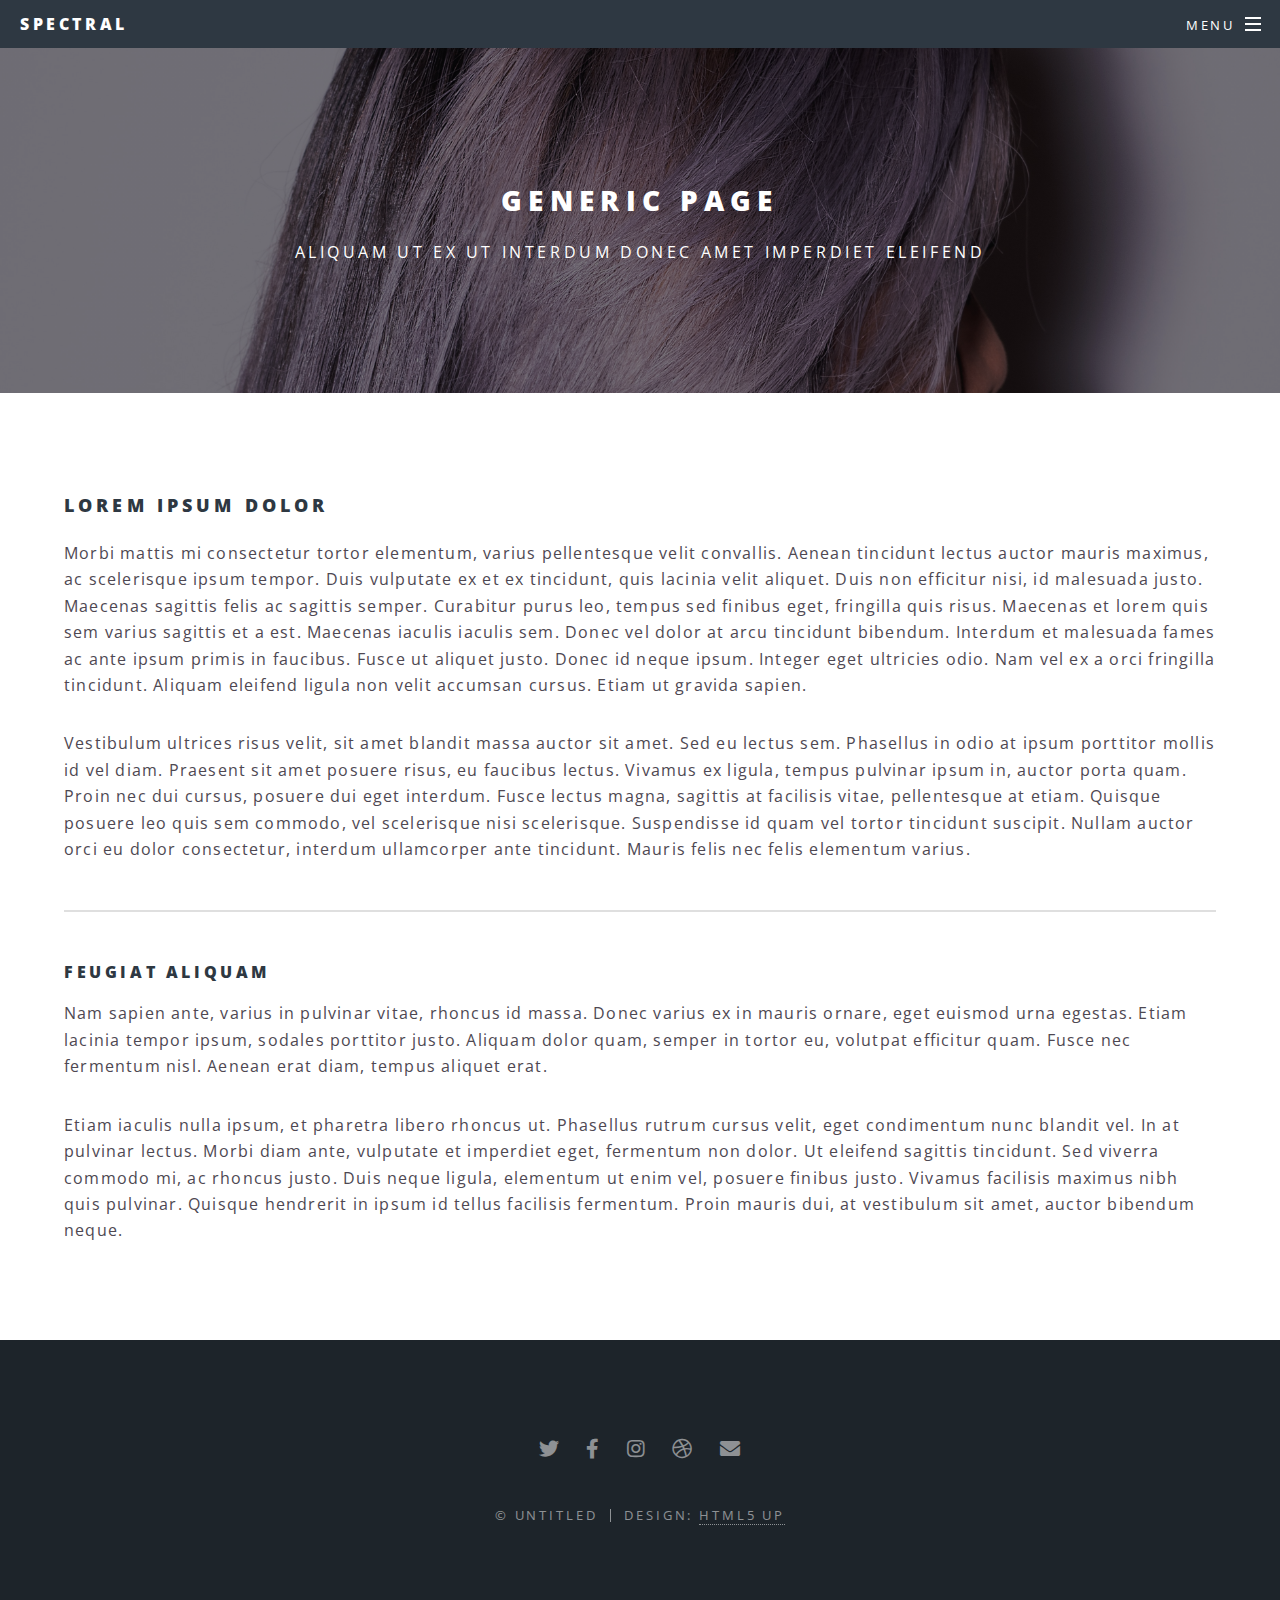
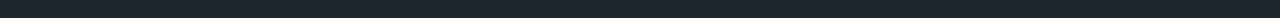
<file: generic.html>
<!DOCTYPE HTML>
<!--
	Spectral by HTML5 UP
	html5up.net | @ajlkn
	Free for personal and commercial use under the CCA 3.0 license (html5up.net/license)
-->
<html>
	<head>
		<title>Generic - Spectral by HTML5 UP</title>
		<meta charset="utf-8" />
		<meta name="viewport" content="width=device-width, initial-scale=1, user-scalable=no" />
		<link rel="stylesheet" href="assets/css/main.css" />
		<noscript><link rel="stylesheet" href="assets/css/noscript.css" /></noscript>
	</head>
	<body class="is-preload">

		<!-- Page Wrapper -->
			<div id="page-wrapper">

				<!-- Header -->
					<header id="header">
						<h1><a href="index.html">Spectral</a></h1>
						<nav id="nav">
							<ul>
								<li class="special">
									<a href="#menu" class="menuToggle"><span>Menu</span></a>
									<div id="menu">
										<ul>
											<li><a href="index.html">Home</a></li>
											<li><a href="generic.html">Generic</a></li>
											<li><a href="elements.html">Elements</a></li>
											<li><a href="#">Sign Up</a></li>
											<li><a href="#">Log In</a></li>
										</ul>
									</div>
								</li>
							</ul>
						</nav>
					</header>

				<!-- Main -->
					<article id="main">
						<header>
							<h2>Generic Page</h2>
							<p>Aliquam ut ex ut interdum donec amet imperdiet eleifend</p>
						</header>
						<section class="wrapper style5">
							<div class="inner">

								<h3>Lorem ipsum dolor</h3>
								<p>Morbi mattis mi consectetur tortor elementum, varius pellentesque velit convallis. Aenean tincidunt lectus auctor mauris maximus, ac scelerisque ipsum tempor. Duis vulputate ex et ex tincidunt, quis lacinia velit aliquet. Duis non efficitur nisi, id malesuada justo. Maecenas sagittis felis ac sagittis semper. Curabitur purus leo, tempus sed finibus eget, fringilla quis risus. Maecenas et lorem quis sem varius sagittis et a est. Maecenas iaculis iaculis sem. Donec vel dolor at arcu tincidunt bibendum. Interdum et malesuada fames ac ante ipsum primis in faucibus. Fusce ut aliquet justo. Donec id neque ipsum. Integer eget ultricies odio. Nam vel ex a orci fringilla tincidunt. Aliquam eleifend ligula non velit accumsan cursus. Etiam ut gravida sapien.</p>

								<p>Vestibulum ultrices risus velit, sit amet blandit massa auctor sit amet. Sed eu lectus sem. Phasellus in odio at ipsum porttitor mollis id vel diam. Praesent sit amet posuere risus, eu faucibus lectus. Vivamus ex ligula, tempus pulvinar ipsum in, auctor porta quam. Proin nec dui cursus, posuere dui eget interdum. Fusce lectus magna, sagittis at facilisis vitae, pellentesque at etiam. Quisque posuere leo quis sem commodo, vel scelerisque nisi scelerisque. Suspendisse id quam vel tortor tincidunt suscipit. Nullam auctor orci eu dolor consectetur, interdum ullamcorper ante tincidunt. Mauris felis nec felis elementum varius.</p>

								<hr />

								<h4>Feugiat aliquam</h4>
								<p>Nam sapien ante, varius in pulvinar vitae, rhoncus id massa. Donec varius ex in mauris ornare, eget euismod urna egestas. Etiam lacinia tempor ipsum, sodales porttitor justo. Aliquam dolor quam, semper in tortor eu, volutpat efficitur quam. Fusce nec fermentum nisl. Aenean erat diam, tempus aliquet erat.</p>

								<p>Etiam iaculis nulla ipsum, et pharetra libero rhoncus ut. Phasellus rutrum cursus velit, eget condimentum nunc blandit vel. In at pulvinar lectus. Morbi diam ante, vulputate et imperdiet eget, fermentum non dolor. Ut eleifend sagittis tincidunt. Sed viverra commodo mi, ac rhoncus justo. Duis neque ligula, elementum ut enim vel, posuere finibus justo. Vivamus facilisis maximus nibh quis pulvinar. Quisque hendrerit in ipsum id tellus facilisis fermentum. Proin mauris dui, at vestibulum sit amet, auctor bibendum neque.</p>

							</div>
						</section>
					</article>

				<!-- Footer -->
					<footer id="footer">
						<ul class="icons">
							<li><a href="#" class="icon brands fa-twitter"><span class="label">Twitter</span></a></li>
							<li><a href="#" class="icon brands fa-facebook-f"><span class="label">Facebook</span></a></li>
							<li><a href="#" class="icon brands fa-instagram"><span class="label">Instagram</span></a></li>
							<li><a href="#" class="icon brands fa-dribbble"><span class="label">Dribbble</span></a></li>
							<li><a href="#" class="icon solid fa-envelope"><span class="label">Email</span></a></li>
						</ul>
						<ul class="copyright">
							<li>&copy; Untitled</li><li>Design: <a href="http://html5up.net">HTML5 UP</a></li>
						</ul>
					</footer>

			</div>

		<!-- Scripts -->
			<script src="assets/js/jquery.min.js"></script>
			<script src="assets/js/jquery.scrollex.min.js"></script>
			<script src="assets/js/jquery.scrolly.min.js"></script>
			<script src="assets/js/browser.min.js"></script>
			<script src="assets/js/breakpoints.min.js"></script>
			<script src="assets/js/util.js"></script>
			<script src="assets/js/main.js"></script>

	</body>
</html>
</file>
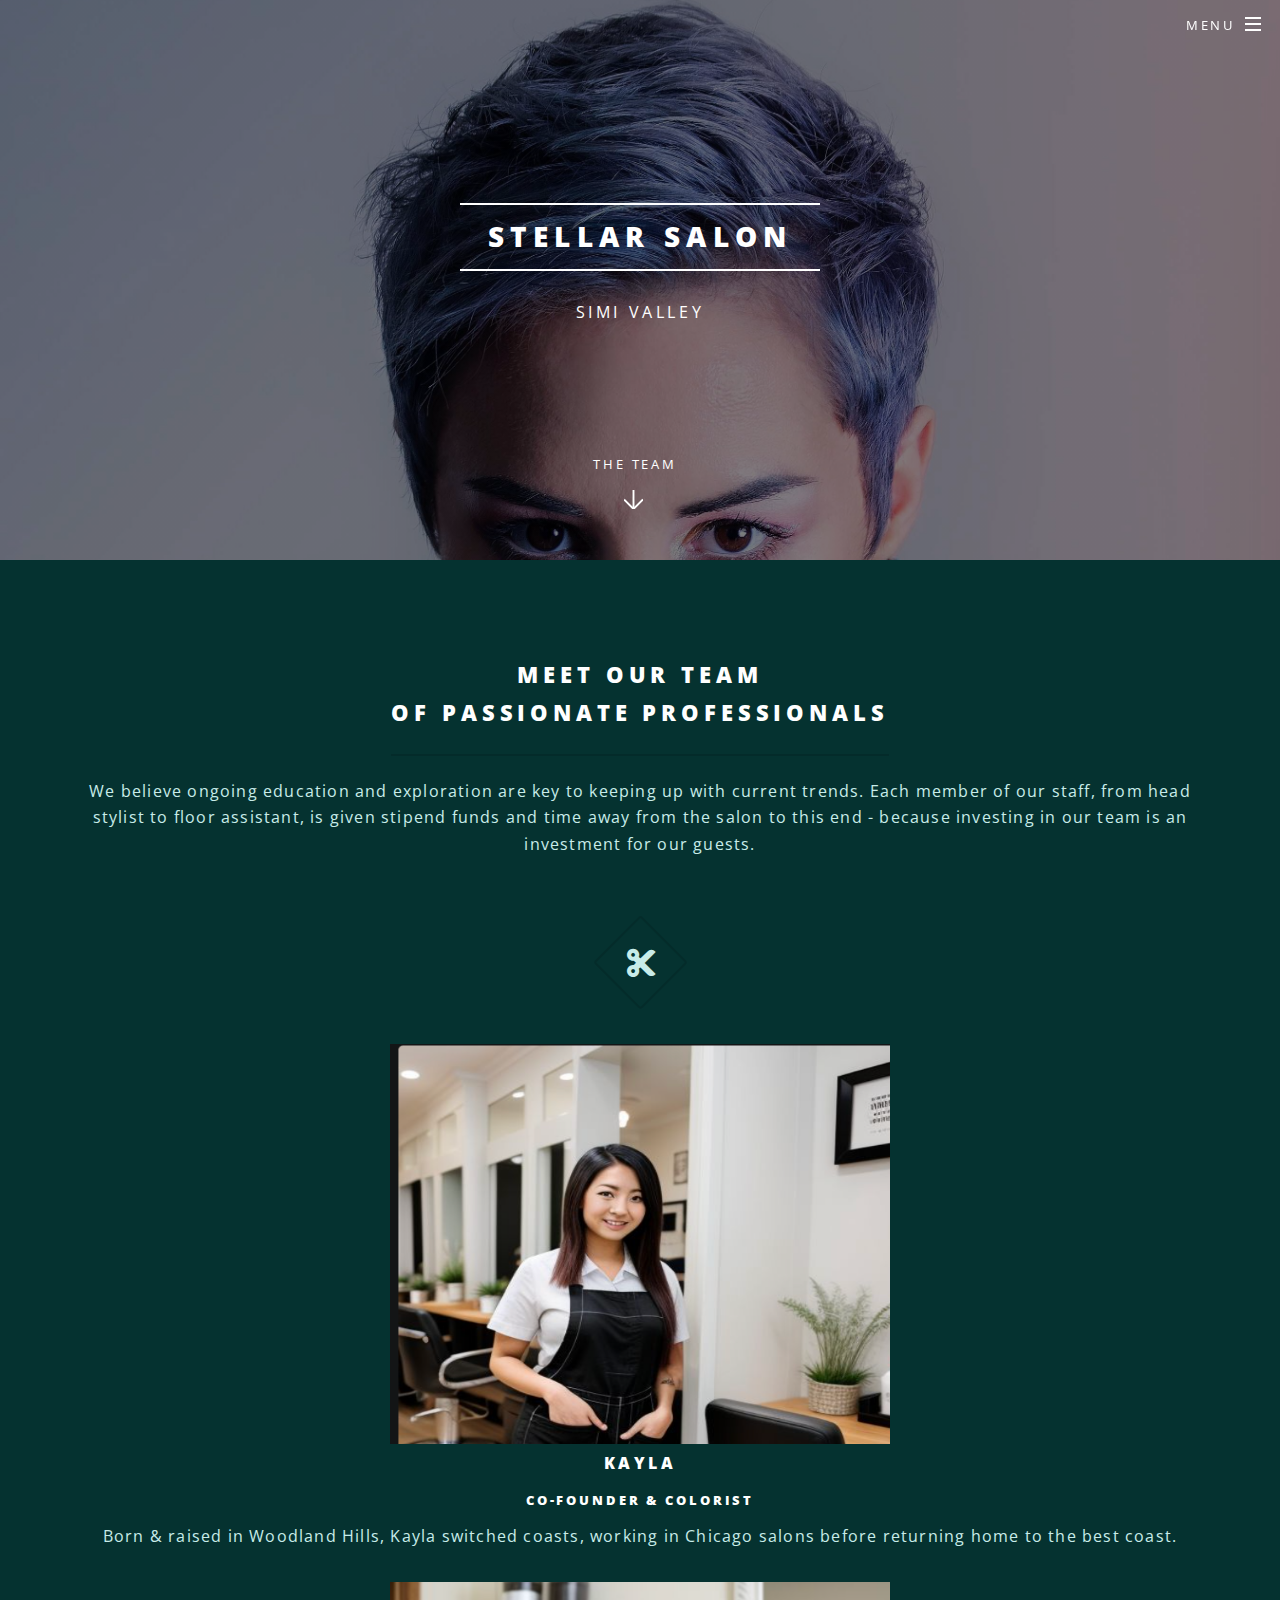
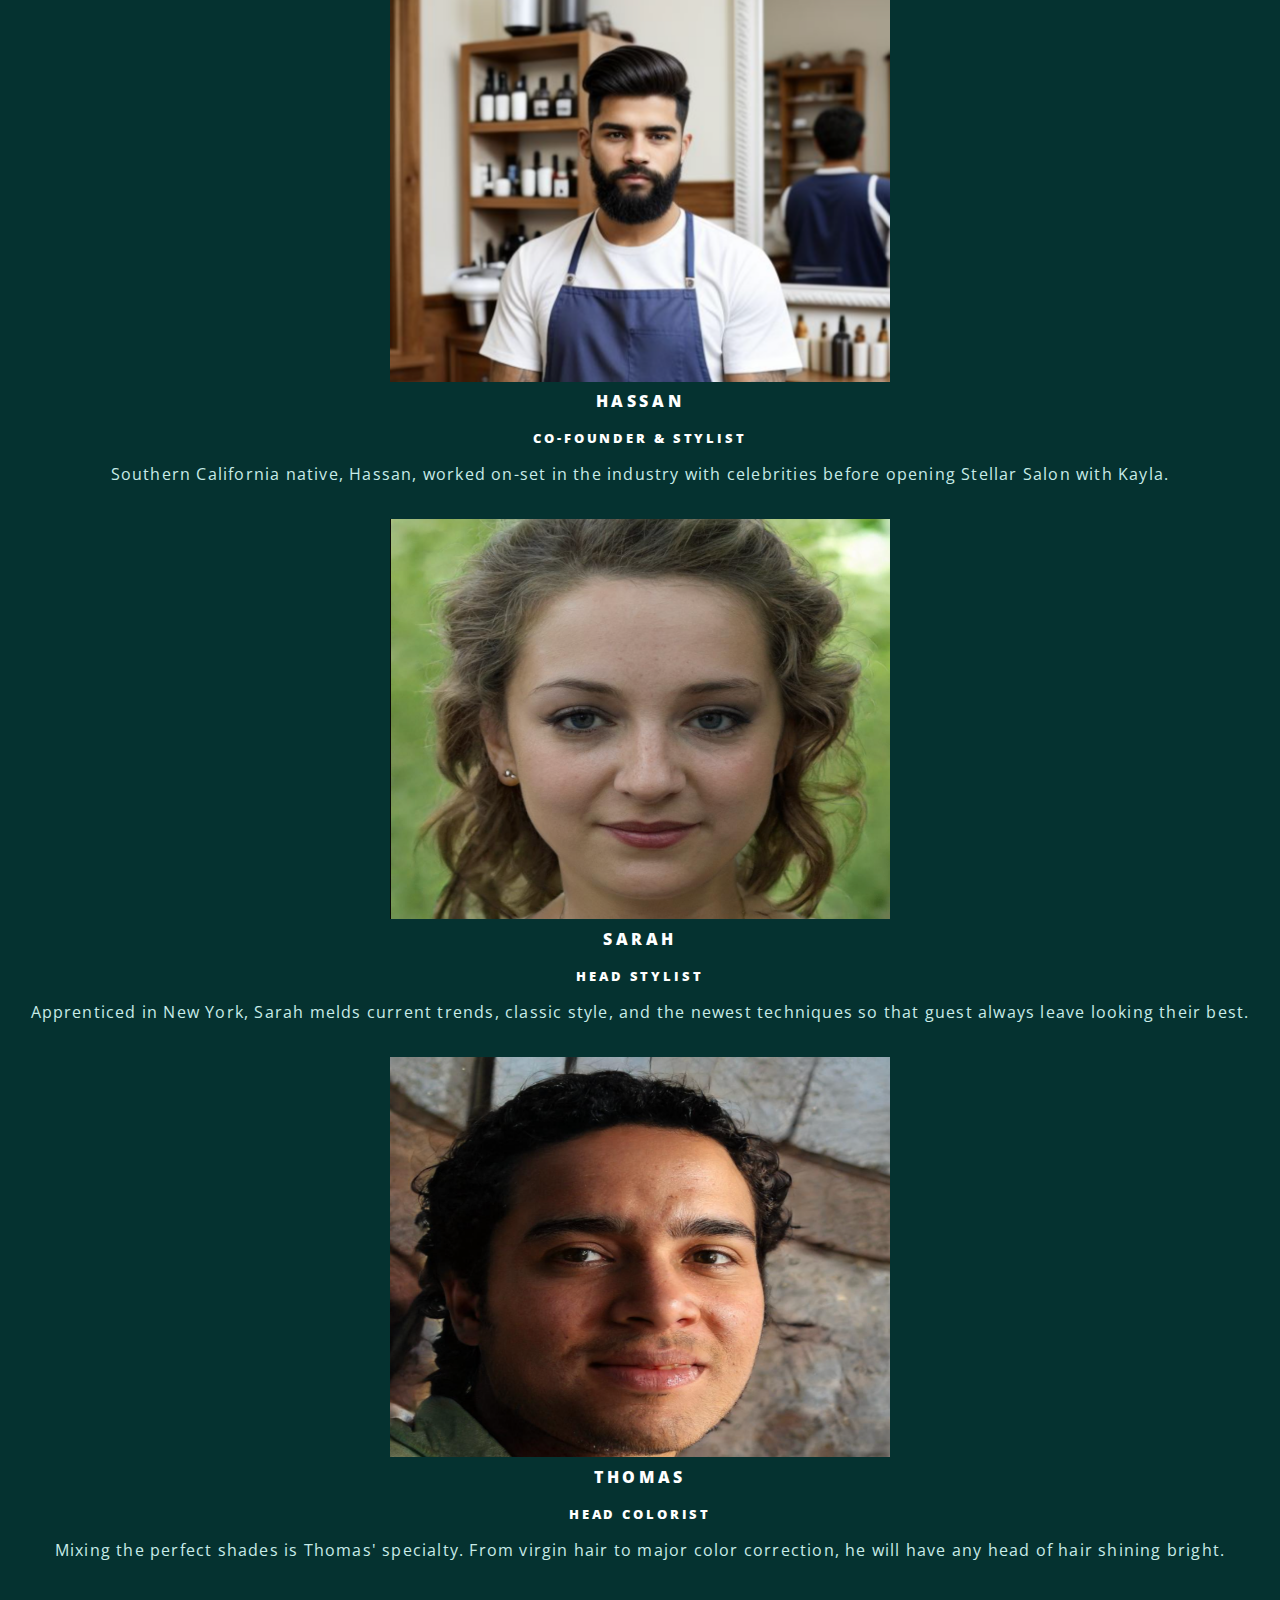
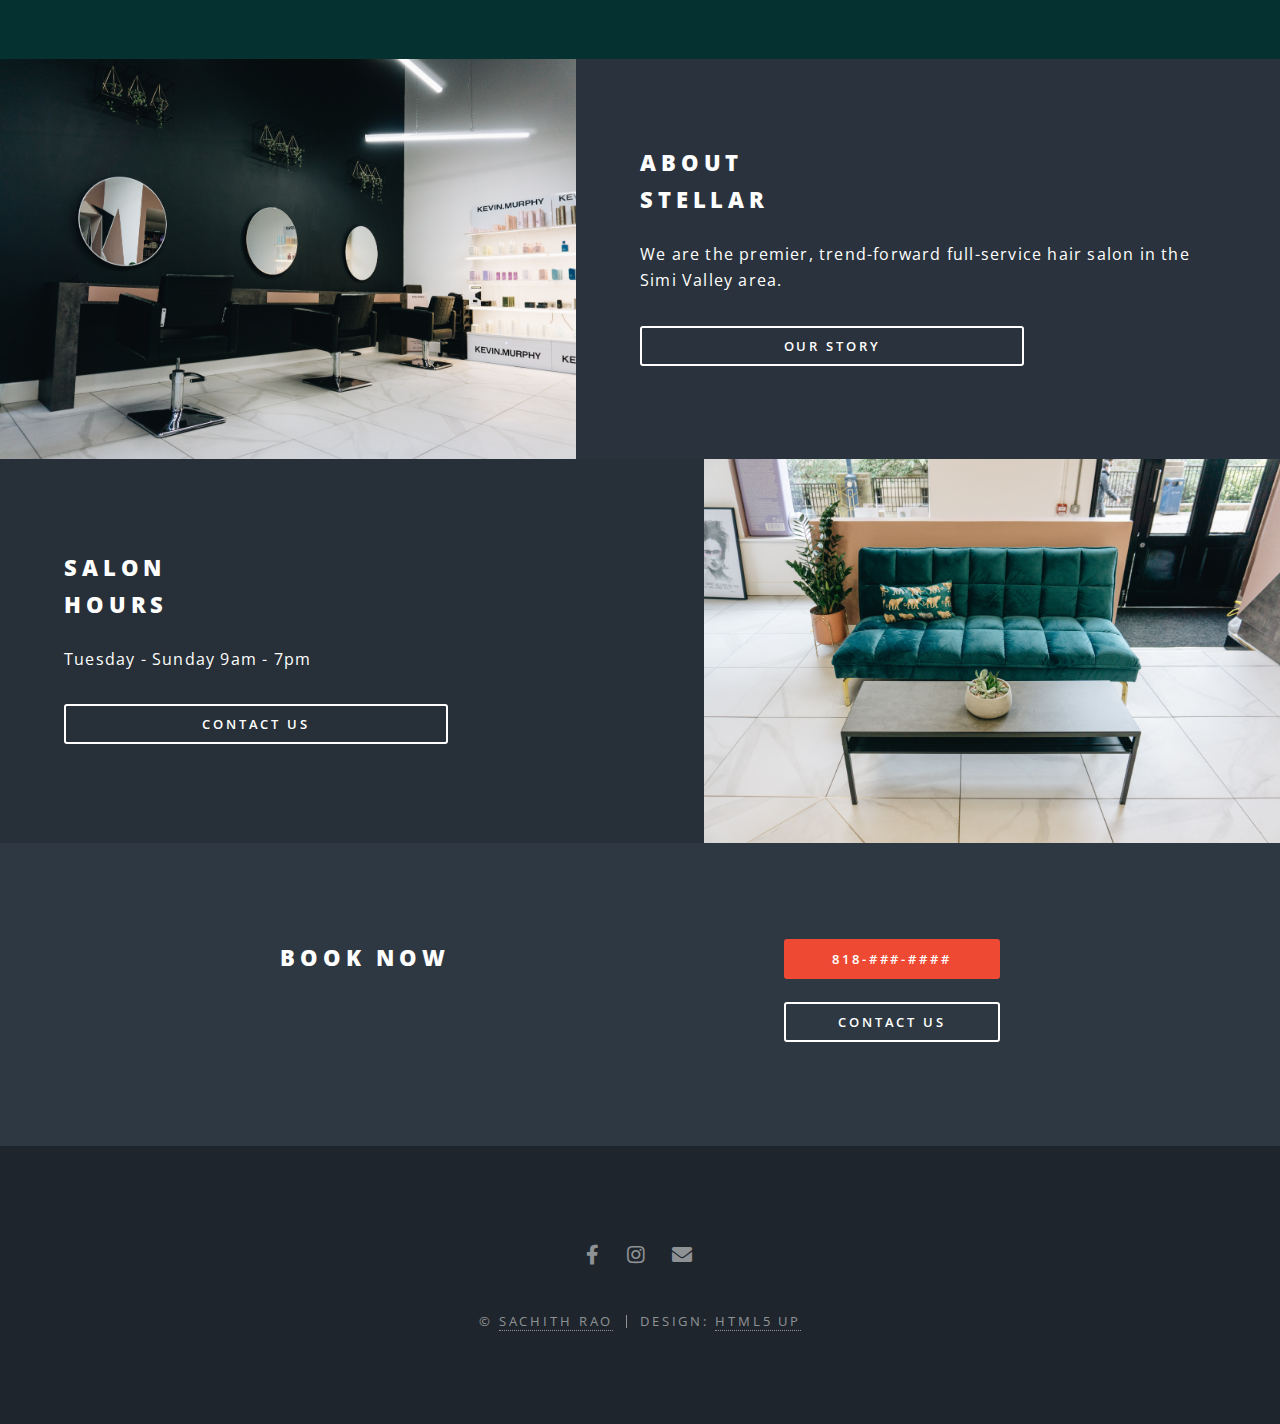
<file: theTeam.html>
<!DOCTYPE HTML>
<!--
	Spectral by HTML5 UP
	html5up.net | @ajlkn
	Free for personal and commercial use under the CCA 3.0 license (html5up.net/license)
-->
<html>
	<head>
		<title>The Team - Stellar Salon</title>
		<meta charset="utf-8" />
		<meta name="viewport" content="width=device-width, initial-scale=1, user-scalable=no" />
		<link rel="stylesheet" href="assets/css/sidePage.css" />
		<noscript><link rel="stylesheet" href="assets/css/noscript.css" /></noscript>
	</head>
	<body class="landing is-preload">

		<!-- Page Wrapper -->
			<div id="page-wrapper">

				<!-- Header -->
					<header id="header" class="alt">
						<h1><a href="index.html">Stellar Salon</a></h1>
						<nav id="nav">
							<ul>
								<li class="special">
									<a href="#menu" class="menuToggle"><span>Menu</span></a>
									<div id="menu">
										<ul>
											<li><a href="index.html">Home</a></li>
											<li><a href="about.html">Our Story</a></li>
											<li><a href="theTeam.html">The Team</a></li>
											<li><a href="contactUs.html">Contact us</a></li>
										</ul>
									</div>
								</li>
							</ul>
						</nav>
					</header>

				<!-- Banner -->
					<section id="banner">
						<div class="inner">
							<h2>Stellar Salon</h2>
							<p>Simi Valley</p>
						</div>
						<a href="#one" class="more scrolly">The Team</a>
					</section>

				<!-- One -->
					<section id="one" class="wrapper style1 special">
						<div class="inner">
							<header class="major">
								<h2>Meet our team<br />
								of passionate professionals</h2>
								<p>We believe ongoing education and exploration are key to keeping up with current trends. Each member of our staff, from head stylist to floor assistant, is given stipend funds and time away from the salon to this end - because investing in our team is an investment for our guests.</p>
							</header>
							<ul class="icons major">
								<li><span class="icon solid fa-cut major style"><span class="label">Lorem</span></span></li>
							</ul>
						</div>
						<div class="">
							<section>
								<img class="teamImage" src="images/kayla.jpg" alt="Kayla">
								<h4>Kayla</h4>
								<h5>Co-Founder & Colorist</h5>
								<p>Born & raised in Woodland Hills, Kayla switched coasts, working in Chicago salons before returning home to the best coast.</p>
							</section>
							<section>
								<img class="teamImage" src="images/hassan.jpg" alt="Hassan">
								<h4>Hassan</h4>
								<h5>Co-Founder & Stylist</h5>
								<p>Southern California native, Hassan, worked on-set in the industry with celebrities before opening Stellar Salon with Kayla.</p>
							</section>
							<section>
								<img class="teamImage" src="images/sarah.jpg" alt="Sarah">
								<h4>Sarah</h4>
								<h5>Head Stylist</h5>
								<p>Apprenticed in New York, Sarah melds current trends, classic style, and the newest techniques so that guest always leave looking their best.</p>
							</section>
							<section>
								<img class="teamImage" src="images/thomas.jpg" alt="Thomas">
								<h4>Thomas</h4>
								<h5>Head Colorist</h5>
								<p>Mixing the perfect shades is Thomas' specialty. From virgin hair to major color correction, he will have any head of hair shining bright.</p>
							</section>
						</div>
					</section>

				<!-- Two -->
					<section id="two" class="wrapper alt style2">
						<section class="spotlight">
							<div class="image"><img src="images/salon_stations.jpg" alt="Salon stations" /></div><div class="content">
								<h2>About<br />
								Stellar</h2>
								<p>We are the premier, trend-forward full-service hair salon in the Simi Valley area.</p>
								<p><a href="about.html" class="button fit">Our Story</a></p>
							</div>
						</section>
						<section class="spotlight">
							<div class="image"><img src="images/welcome_lobby.jpg" alt="Welcome lobby" ></div><div class="content">
								<h2>Salon<br />
								Hours</h2>
								<p>Tuesday - Sunday 9am - 7pm</p>
								<p><a href="contactUs.html" class="button fit">Contact Us</a></p>
							</div>
						</section>
					</section>

				<!-- CTA -->
					<section id="cta" class="wrapper style4">
						<div class="inner">
							<header>
								<h2>Book Now</h2>
							</header>
							<ul class="actions stacked">
								<li><a href="tel-818-###-####" class="button fit primary">818-###-####</a></li>
								<li><a href="contactUs.html" class="button fit">Contact Us</a></li>
							</ul>
						</div>
					</section>

				<!-- Footer -->
					<footer id="footer">
						<ul class="icons">
							<li><a href="#" class="icon brands fa-facebook-f"><span class="label">Facebook</span></a></li>
							<li><a href="#" class="icon brands fa-instagram"><span class="label">Instagram</span></a></li>
							<li><a href="#" class="icon solid fa-envelope"><span class="label">Email</span></a></li>
						</ul>
						<ul class="copyright">
							<li>&copy; <a >Sachith Rao</a></li><li>Design: <a href="http://html5up.net">HTML5 UP</a></li>
						</ul>
					</footer>

			</div>

		<!-- Scripts -->
			<script src="assets/js/jquery.min.js"></script>
			<script src="assets/js/jquery.scrollex.min.js"></script>
			<script src="assets/js/jquery.scrolly.min.js"></script>
			<script src="assets/js/browser.min.js"></script>
			<script src="assets/js/breakpoints.min.js"></script>
			<script src="assets/js/util.js"></script>
			<script src="assets/js/main.js"></script>

	</body>
</html>
</file>
<file: assets/css/noscript.css>
/*
	Spectral by HTML5 UP
	html5up.net | @ajlkn
	Free for personal and commercial use under the CCA 3.0 license (html5up.net/license)
*/

/* Banner */

	body.is-preload #banner h2 {
		-moz-transform: none;
		-webkit-transform: none;
		-ms-transform: none;
		transform: none;
		opacity: 1;
	}

		body.is-preload #banner h2:before, body.is-preload #banner h2:after {
			width: 100%;
		}

	body.is-preload #banner .more {
		-moz-transform: none;
		-webkit-transform: none;
		-ms-transform: none;
		transform: none;
		opacity: 1;
	}

	body.is-preload #banner:after {
		opacity: 0;
	}


	.teamImage {
		height: 100px;
		width: 100px;
	}
</file>
<file: assets/css/main.css>
@import url(fontawesome-all.min.css);
@import url("https://fonts.googleapis.com/css?family=Open+Sans:400,400italic,600,600italic,800,800italic");

/*
	Spectral by HTML5 UP
	html5up.net | @ajlkn
	Free for personal and commercial use under the CCA 3.0 license (html5up.net/license)
*/

html, body, div, span, applet, object,
iframe, h1, h2, h3, h4, h5, h6, p, blockquote,
pre, a, abbr, acronym, address, big, cite,
code, del, dfn, em, img, ins, kbd, q, s, samp,
small, strike, strong, sub, sup, tt, var, b,
u, i, center, dl, dt, dd, ol, ul, li, fieldset,
form, label, legend, table, caption, tbody,
tfoot, thead, tr, th, td, article, aside,
canvas, details, embed, figure, figcaption,
footer, header, hgroup, menu, nav, output, ruby,
section, summary, time, mark, audio, video {
	margin: 0;
	padding: 0;
	border: 0;
	font-size: 100%;
	font: inherit;
	vertical-align: baseline;}

article, aside, details, figcaption, figure,
footer, header, hgroup, menu, nav, section {
	display: block;}

body {
	line-height: 1;
}

ol, ul {
	list-style: none;
}

blockquote, q {
	quotes: none;
}

	blockquote:before, blockquote:after, q:before, q:after {
		content: '';
		content: none;
	}

table {
	border-collapse: collapse;
	border-spacing: 0;
}

body {
	-webkit-text-size-adjust: none;
}

mark {
	background-color: transparent;
	color: inherit;
}

input::-moz-focus-inner {
	border: 0;
	padding: 0;
}

input, select, textarea {
	-moz-appearance: none;
	-webkit-appearance: none;
	-ms-appearance: none;
	appearance: none;
}

/* Basic */

	@-ms-viewport {
		width: device-width;
	}

	html {
		box-sizing: border-box;
	}

	*, *:before, *:after {
		box-sizing: inherit;
	}

	body {
		background: #2e3842;
	}

		body.is-preload *, body.is-preload *:before, body.is-preload *:after {
			-moz-animation: none !important;
			-webkit-animation: none !important;
			-ms-animation: none !important;
			animation: none !important;
			-moz-transition: none !important;
			-webkit-transition: none !important;
			-ms-transition: none !important;
			transition: none !important;
		}

	body, input, select, textarea {
		color: #fff;
		font-family: "Open Sans", Helvetica, sans-serif;
		font-size: 15pt;
		font-weight: 400;
		letter-spacing: 0.075em;
		line-height: 1.65em;
	}

		@media screen and (max-width: 1680px) {

			body, input, select, textarea {
				font-size: 13pt;
			}

		}

		@media screen and (max-width: 1280px) {

			body, input, select, textarea {
				font-size: 12pt;
			}

		}

		@media screen and (max-width: 736px) {

			body, input, select, textarea {
				font-size: 11pt;
				letter-spacing: 0.0375em;
			}

		}

	a {
		-moz-transition: color 0.2s ease, border-bottom-color 0.2s ease;
		-webkit-transition: color 0.2s ease, border-bottom-color 0.2s ease;
		-ms-transition: color 0.2s ease, border-bottom-color 0.2s ease;
		transition: color 0.2s ease, border-bottom-color 0.2s ease;
		border-bottom: dotted 1px;
		color: inherit;
		text-decoration: none;
	}

		a:hover {
			border-bottom-color: transparent;
		}

	strong, b {
		color: #fff;
		font-weight: 600;
	}

	em, i {
		font-style: italic;
	}

	p {
		margin: 0 0 2em 0;
	}

	h1, h2, h3, h4, h5, h6 {
		color: #fff;
		font-weight: 800;
		letter-spacing: 0.225em;
		line-height: 1em;
		margin: 0 0 1em 0;
		text-transform: uppercase;
	}

		h1 a, h2 a, h3 a, h4 a, h5 a, h6 a {
			color: inherit;
			text-decoration: none;
		}

	h2 {
		font-size: 1.35em;
		line-height: 1.75em;
	}

		@media screen and (max-width: 736px) {

			h2 {
				font-size: 1.1em;
				line-height: 1.65em;
			}

		}

	h3 {
		font-size: 1.15em;
		line-height: 1.75em;
	}

		@media screen and (max-width: 736px) {

			h3 {
				font-size: 1em;
				line-height: 1.65em;
			}

		}

	h4 {
		font-size: 1em;
		line-height: 1.5em;
	}

	h5 {
		font-size: 0.8em;
		line-height: 1.5em;
	}

	h6 {
		font-size: 0.7em;
		line-height: 1.5em;
	}

	sub {
		font-size: 0.8em;
		position: relative;
		top: 0.5em;
	}

	sup {
		font-size: 0.8em;
		position: relative;
		top: -0.5em;
	}

	hr {
		border: 0;
		border-bottom: solid 2px #fff;
		margin: 3em 0;
	}

		hr.major {
			margin: 4.5em 0;
		}

	blockquote {
		border-left: solid 4px #fff;
		font-style: italic;
		margin: 0 0 2em 0;
		padding: 0.5em 0 0.5em 2em;
	}

	code {
		background: rgba(144, 144, 144, 0.25);
		border-radius: 3px;
		font-family: "Courier New", monospace;
		font-size: 0.9em;
		letter-spacing: 0;
		margin: 0 0.25em;
		padding: 0.25em 0.65em;
	}

	pre {
		-webkit-overflow-scrolling: touch;
		font-family: "Courier New", monospace;
		font-size: 0.9em;
		margin: 0 0 2em 0;
	}

		pre code {
			display: block;
			line-height: 1.75em;
			padding: 1em 1.5em;
			overflow-x: auto;
		}

	.align-left {
		text-align: left;
	}

	.align-center {
		text-align: center;
	}

	.align-right {
		text-align: right;
	}

/* Row */

	.row {
		display: flex;
		flex-wrap: wrap;
		box-sizing: border-box;
		align-items: stretch;
	}

		.row > * {
			box-sizing: border-box;
		}

		.row.gtr-uniform > * > :last-child {
			margin-bottom: 0;
		}

		.row.aln-left {
			justify-content: flex-start;
		}

		.row.aln-center {
			justify-content: center;
		}

		.row.aln-right {
			justify-content: flex-end;
		}

		.row.aln-top {
			align-items: flex-start;
		}

		.row.aln-middle {
			align-items: center;
		}

		.row.aln-bottom {
			align-items: flex-end;
		}

		.row > .imp {
			order: -1;
		}

		.row > .col-1 {
			width: 8.33333%;
		}

		.row > .off-1 {
			margin-left: 8.33333%;
		}

		.row > .col-2 {
			width: 16.66667%;
		}

		.row > .off-2 {
			margin-left: 16.66667%;
		}

		.row > .col-3 {
			width: 25%;
		}

		.row > .off-3 {
			margin-left: 25%;
		}

		.row > .col-4 {
			width: 33.33333%;
		}

		.row > .off-4 {
			margin-left: 33.33333%;
		}

		.row > .col-5 {
			width: 41.66667%;
		}

		.row > .off-5 {
			margin-left: 41.66667%;
		}

		.row > .col-6 {
			width: 50%;
		}

		.row > .off-6 {
			margin-left: 50%;
		}

		.row > .col-7 {
			width: 58.33333%;
		}

		.row > .off-7 {
			margin-left: 58.33333%;
		}

		.row > .col-8 {
			width: 66.66667%;
		}

		.row > .off-8 {
			margin-left: 66.66667%;
		}

		.row > .col-9 {
			width: 75%;
		}

		.row > .off-9 {
			margin-left: 75%;
		}

		.row > .col-10 {
			width: 83.33333%;
		}

		.row > .off-10 {
			margin-left: 83.33333%;
		}

		.row > .col-11 {
			width: 91.66667%;
		}

		.row > .off-11 {
			margin-left: 91.66667%;
		}

		.row > .col-12 {
			width: 100%;
		}

		.row > .off-12 {
			margin-left: 100%;
		}

		.row.gtr-0 {
			margin-top: 0;
			margin-left: 0em;
		}

			.row.gtr-0 > * {
				padding: 0 0 0 0em;
			}

			.row.gtr-0.gtr-uniform {
				margin-top: 0em;
			}

				.row.gtr-0.gtr-uniform > * {
					padding-top: 0em;
				}

		.row.gtr-25 {
			margin-top: 0;
			margin-left: -0.375em;
		}

			.row.gtr-25 > * {
				padding: 0 0 0 0.375em;
			}

			.row.gtr-25.gtr-uniform {
				margin-top: -0.375em;
			}

				.row.gtr-25.gtr-uniform > * {
					padding-top: 0.375em;
				}

		.row.gtr-50 {
			margin-top: 0;
			margin-left: -0.75em;
		}

			.row.gtr-50 > * {
				padding: 0 0 0 0.75em;
			}

			.row.gtr-50.gtr-uniform {
				margin-top: -0.75em;
			}

				.row.gtr-50.gtr-uniform > * {
					padding-top: 0.75em;
				}

		.row {
			margin-top: 0;
			margin-left: -1.5em;
		}

			.row > * {
				padding: 0 0 0 1.5em;
			}

			.row.gtr-uniform {
				margin-top: -1.5em;
			}

				.row.gtr-uniform > * {
					padding-top: 1.5em;
				}

		.row.gtr-150 {
			margin-top: 0;
			margin-left: -2.25em;
		}

			.row.gtr-150 > * {
				padding: 0 0 0 2.25em;
			}

			.row.gtr-150.gtr-uniform {
				margin-top: -2.25em;
			}

				.row.gtr-150.gtr-uniform > * {
					padding-top: 2.25em;
				}

		.row.gtr-200 {
			margin-top: 0;
			margin-left: -3em;
		}

			.row.gtr-200 > * {
				padding: 0 0 0 3em;
			}

			.row.gtr-200.gtr-uniform {
				margin-top: -3em;
			}

				.row.gtr-200.gtr-uniform > * {
					padding-top: 3em;
				}

		@media screen and (max-width: 1680px) {

			.row {
				display: flex;
				flex-wrap: wrap;
				box-sizing: border-box;
				align-items: stretch;
			}

				.row > * {
					box-sizing: border-box;
				}

				.row.gtr-uniform > * > :last-child {
					margin-bottom: 0;
				}

				.row.aln-left {
					justify-content: flex-start;
				}

				.row.aln-center {
					justify-content: center;
				}

				.row.aln-right {
					justify-content: flex-end;
				}

				.row.aln-top {
					align-items: flex-start;
				}

				.row.aln-middle {
					align-items: center;
				}

				.row.aln-bottom {
					align-items: flex-end;
				}

				.row > .imp-xlarge {
					order: -1;
				}

				.row > .col-1-xlarge {
					width: 8.33333%;
				}

				.row > .off-1-xlarge {
					margin-left: 8.33333%;
				}

				.row > .col-2-xlarge {
					width: 16.66667%;
				}

				.row > .off-2-xlarge {
					margin-left: 16.66667%;
				}

				.row > .col-3-xlarge {
					width: 25%;
				}

				.row > .off-3-xlarge {
					margin-left: 25%;
				}

				.row > .col-4-xlarge {
					width: 33.33333%;
				}

				.row > .off-4-xlarge {
					margin-left: 33.33333%;
				}

				.row > .col-5-xlarge {
					width: 41.66667%;
				}

				.row > .off-5-xlarge {
					margin-left: 41.66667%;
				}

				.row > .col-6-xlarge {
					width: 50%;
				}

				.row > .off-6-xlarge {
					margin-left: 50%;
				}

				.row > .col-7-xlarge {
					width: 58.33333%;
				}

				.row > .off-7-xlarge {
					margin-left: 58.33333%;
				}

				.row > .col-8-xlarge {
					width: 66.66667%;
				}

				.row > .off-8-xlarge {
					margin-left: 66.66667%;
				}

				.row > .col-9-xlarge {
					width: 75%;
				}

				.row > .off-9-xlarge {
					margin-left: 75%;
				}

				.row > .col-10-xlarge {
					width: 83.33333%;
				}

				.row > .off-10-xlarge {
					margin-left: 83.33333%;
				}

				.row > .col-11-xlarge {
					width: 91.66667%;
				}

				.row > .off-11-xlarge {
					margin-left: 91.66667%;
				}

				.row > .col-12-xlarge {
					width: 100%;
				}

				.row > .off-12-xlarge {
					margin-left: 100%;
				}

				.row.gtr-0 {
					margin-top: 0;
					margin-left: 0em;
				}

					.row.gtr-0 > * {
						padding: 0 0 0 0em;
					}

					.row.gtr-0.gtr-uniform {
						margin-top: 0em;
					}

						.row.gtr-0.gtr-uniform > * {
							padding-top: 0em;
						}

				.row.gtr-25 {
					margin-top: 0;
					margin-left: -0.375em;
				}

					.row.gtr-25 > * {
						padding: 0 0 0 0.375em;
					}

					.row.gtr-25.gtr-uniform {
						margin-top: -0.375em;
					}

						.row.gtr-25.gtr-uniform > * {
							padding-top: 0.375em;
						}

				.row.gtr-50 {
					margin-top: 0;
					margin-left: -0.75em;
				}

					.row.gtr-50 > * {
						padding: 0 0 0 0.75em;
					}

					.row.gtr-50.gtr-uniform {
						margin-top: -0.75em;
					}

						.row.gtr-50.gtr-uniform > * {
							padding-top: 0.75em;
						}

				.row {
					margin-top: 0;
					margin-left: -1.5em;
				}

					.row > * {
						padding: 0 0 0 1.5em;
					}

					.row.gtr-uniform {
						margin-top: -1.5em;
					}

						.row.gtr-uniform > * {
							padding-top: 1.5em;
						}

				.row.gtr-150 {
					margin-top: 0;
					margin-left: -2.25em;
				}

					.row.gtr-150 > * {
						padding: 0 0 0 2.25em;
					}

					.row.gtr-150.gtr-uniform {
						margin-top: -2.25em;
					}

						.row.gtr-150.gtr-uniform > * {
							padding-top: 2.25em;
						}

				.row.gtr-200 {
					margin-top: 0;
					margin-left: -3em;
				}

					.row.gtr-200 > * {
						padding: 0 0 0 3em;
					}

					.row.gtr-200.gtr-uniform {
						margin-top: -3em;
					}

						.row.gtr-200.gtr-uniform > * {
							padding-top: 3em;
						}

		}

		@media screen and (max-width: 1280px) {

			.row {
				display: flex;
				flex-wrap: wrap;
				box-sizing: border-box;
				align-items: stretch;
			}

				.row > * {
					box-sizing: border-box;
				}

				.row.gtr-uniform > * > :last-child {
					margin-bottom: 0;
				}

				.row.aln-left {
					justify-content: flex-start;
				}

				.row.aln-center {
					justify-content: center;
				}

				.row.aln-right {
					justify-content: flex-end;
				}

				.row.aln-top {
					align-items: flex-start;
				}

				.row.aln-middle {
					align-items: center;
				}

				.row.aln-bottom {
					align-items: flex-end;
				}

				.row > .imp-large {
					order: -1;
				}

				.row > .col-1-large {
					width: 8.33333%;
				}

				.row > .off-1-large {
					margin-left: 8.33333%;
				}

				.row > .col-2-large {
					width: 16.66667%;
				}

				.row > .off-2-large {
					margin-left: 16.66667%;
				}

				.row > .col-3-large {
					width: 25%;
				}

				.row > .off-3-large {
					margin-left: 25%;
				}

				.row > .col-4-large {
					width: 33.33333%;
				}

				.row > .off-4-large {
					margin-left: 33.33333%;
				}

				.row > .col-5-large {
					width: 41.66667%;
				}

				.row > .off-5-large {
					margin-left: 41.66667%;
				}

				.row > .col-6-large {
					width: 50%;
				}

				.row > .off-6-large {
					margin-left: 50%;
				}

				.row > .col-7-large {
					width: 58.33333%;
				}

				.row > .off-7-large {
					margin-left: 58.33333%;
				}

				.row > .col-8-large {
					width: 66.66667%;
				}

				.row > .off-8-large {
					margin-left: 66.66667%;
				}

				.row > .col-9-large {
					width: 75%;
				}

				.row > .off-9-large {
					margin-left: 75%;
				}

				.row > .col-10-large {
					width: 83.33333%;
				}

				.row > .off-10-large {
					margin-left: 83.33333%;
				}

				.row > .col-11-large {
					width: 91.66667%;
				}

				.row > .off-11-large {
					margin-left: 91.66667%;
				}

				.row > .col-12-large {
					width: 100%;
				}

				.row > .off-12-large {
					margin-left: 100%;
				}

				.row.gtr-0 {
					margin-top: 0;
					margin-left: 0em;
				}

					.row.gtr-0 > * {
						padding: 0 0 0 0em;
					}

					.row.gtr-0.gtr-uniform {
						margin-top: 0em;
					}

						.row.gtr-0.gtr-uniform > * {
							padding-top: 0em;
						}

				.row.gtr-25 {
					margin-top: 0;
					margin-left: -0.375em;
				}

					.row.gtr-25 > * {
						padding: 0 0 0 0.375em;
					}

					.row.gtr-25.gtr-uniform {
						margin-top: -0.375em;
					}

						.row.gtr-25.gtr-uniform > * {
							padding-top: 0.375em;
						}

				.row.gtr-50 {
					margin-top: 0;
					margin-left: -0.75em;
				}

					.row.gtr-50 > * {
						padding: 0 0 0 0.75em;
					}

					.row.gtr-50.gtr-uniform {
						margin-top: -0.75em;
					}

						.row.gtr-50.gtr-uniform > * {
							padding-top: 0.75em;
						}

				.row {
					margin-top: 0;
					margin-left: -1.5em;
				}

					.row > * {
						padding: 0 0 0 1.5em;
					}

					.row.gtr-uniform {
						margin-top: -1.5em;
					}

						.row.gtr-uniform > * {
							padding-top: 1.5em;
						}

				.row.gtr-150 {
					margin-top: 0;
					margin-left: -2.25em;
				}

					.row.gtr-150 > * {
						padding: 0 0 0 2.25em;
					}

					.row.gtr-150.gtr-uniform {
						margin-top: -2.25em;
					}

						.row.gtr-150.gtr-uniform > * {
							padding-top: 2.25em;
						}

				.row.gtr-200 {
					margin-top: 0;
					margin-left: -3em;
				}

					.row.gtr-200 > * {
						padding: 0 0 0 3em;
					}

					.row.gtr-200.gtr-uniform {
						margin-top: -3em;
					}

						.row.gtr-200.gtr-uniform > * {
							padding-top: 3em;
						}

		}

		@media screen and (max-width: 980px) {

			.row {
				display: flex;
				flex-wrap: wrap;
				box-sizing: border-box;
				align-items: stretch;
			}

				.row > * {
					box-sizing: border-box;
				}

				.row.gtr-uniform > * > :last-child {
					margin-bottom: 0;
				}

				.row.aln-left {
					justify-content: flex-start;
				}

				.row.aln-center {
					justify-content: center;
				}

				.row.aln-right {
					justify-content: flex-end;
				}

				.row.aln-top {
					align-items: flex-start;
				}

				.row.aln-middle {
					align-items: center;
				}

				.row.aln-bottom {
					align-items: flex-end;
				}

				.row > .imp-medium {
					order: -1;
				}

				.row > .col-1-medium {
					width: 8.33333%;
				}

				.row > .off-1-medium {
					margin-left: 8.33333%;
				}

				.row > .col-2-medium {
					width: 16.66667%;
				}

				.row > .off-2-medium {
					margin-left: 16.66667%;
				}

				.row > .col-3-medium {
					width: 25%;
				}

				.row > .off-3-medium {
					margin-left: 25%;
				}

				.row > .col-4-medium {
					width: 33.33333%;
				}

				.row > .off-4-medium {
					margin-left: 33.33333%;
				}

				.row > .col-5-medium {
					width: 41.66667%;
				}

				.row > .off-5-medium {
					margin-left: 41.66667%;
				}

				.row > .col-6-medium {
					width: 50%;
				}

				.row > .off-6-medium {
					margin-left: 50%;
				}

				.row > .col-7-medium {
					width: 58.33333%;
				}

				.row > .off-7-medium {
					margin-left: 58.33333%;
				}

				.row > .col-8-medium {
					width: 66.66667%;
				}

				.row > .off-8-medium {
					margin-left: 66.66667%;
				}

				.row > .col-9-medium {
					width: 75%;
				}

				.row > .off-9-medium {
					margin-left: 75%;
				}

				.row > .col-10-medium {
					width: 83.33333%;
				}

				.row > .off-10-medium {
					margin-left: 83.33333%;
				}

				.row > .col-11-medium {
					width: 91.66667%;
				}

				.row > .off-11-medium {
					margin-left: 91.66667%;
				}

				.row > .col-12-medium {
					width: 100%;
				}

				.row > .off-12-medium {
					margin-left: 100%;
				}

				.row.gtr-0 {
					margin-top: 0;
					margin-left: 0em;
				}

					.row.gtr-0 > * {
						padding: 0 0 0 0em;
					}

					.row.gtr-0.gtr-uniform {
						margin-top: 0em;
					}

						.row.gtr-0.gtr-uniform > * {
							padding-top: 0em;
						}

				.row.gtr-25 {
					margin-top: 0;
					margin-left: -0.375em;
				}

					.row.gtr-25 > * {
						padding: 0 0 0 0.375em;
					}

					.row.gtr-25.gtr-uniform {
						margin-top: -0.375em;
					}

						.row.gtr-25.gtr-uniform > * {
							padding-top: 0.375em;
						}

				.row.gtr-50 {
					margin-top: 0;
					margin-left: -0.75em;
				}

					.row.gtr-50 > * {
						padding: 0 0 0 0.75em;
					}

					.row.gtr-50.gtr-uniform {
						margin-top: -0.75em;
					}

						.row.gtr-50.gtr-uniform > * {
							padding-top: 0.75em;
						}

				.row {
					margin-top: 0;
					margin-left: -1.5em;
				}

					.row > * {
						padding: 0 0 0 1.5em;
					}

					.row.gtr-uniform {
						margin-top: -1.5em;
					}

						.row.gtr-uniform > * {
							padding-top: 1.5em;
						}

				.row.gtr-150 {
					margin-top: 0;
					margin-left: -2.25em;
				}

					.row.gtr-150 > * {
						padding: 0 0 0 2.25em;
					}

					.row.gtr-150.gtr-uniform {
						margin-top: -2.25em;
					}

						.row.gtr-150.gtr-uniform > * {
							padding-top: 2.25em;
						}

				.row.gtr-200 {
					margin-top: 0;
					margin-left: -3em;
				}

					.row.gtr-200 > * {
						padding: 0 0 0 3em;
					}

					.row.gtr-200.gtr-uniform {
						margin-top: -3em;
					}

						.row.gtr-200.gtr-uniform > * {
							padding-top: 3em;
						}

		}

		@media screen and (max-width: 736px) {

			.row {
				display: flex;
				flex-wrap: wrap;
				box-sizing: border-box;
				align-items: stretch;
			}

				.row > * {
					box-sizing: border-box;
				}

				.row.gtr-uniform > * > :last-child {
					margin-bottom: 0;
				}

				.row.aln-left {
					justify-content: flex-start;
				}

				.row.aln-center {
					justify-content: center;
				}

				.row.aln-right {
					justify-content: flex-end;
				}

				.row.aln-top {
					align-items: flex-start;
				}

				.row.aln-middle {
					align-items: center;
				}

				.row.aln-bottom {
					align-items: flex-end;
				}

				.row > .imp-small {
					order: -1;
				}

				.row > .col-1-small {
					width: 8.33333%;
				}

				.row > .off-1-small {
					margin-left: 8.33333%;
				}

				.row > .col-2-small {
					width: 16.66667%;
				}

				.row > .off-2-small {
					margin-left: 16.66667%;
				}

				.row > .col-3-small {
					width: 25%;
				}

				.row > .off-3-small {
					margin-left: 25%;
				}

				.row > .col-4-small {
					width: 33.33333%;
				}

				.row > .off-4-small {
					margin-left: 33.33333%;
				}

				.row > .col-5-small {
					width: 41.66667%;
				}

				.row > .off-5-small {
					margin-left: 41.66667%;
				}

				.row > .col-6-small {
					width: 50%;
				}

				.row > .off-6-small {
					margin-left: 50%;
				}

				.row > .col-7-small {
					width: 58.33333%;
				}

				.row > .off-7-small {
					margin-left: 58.33333%;
				}

				.row > .col-8-small {
					width: 66.66667%;
				}

				.row > .off-8-small {
					margin-left: 66.66667%;
				}

				.row > .col-9-small {
					width: 75%;
				}

				.row > .off-9-small {
					margin-left: 75%;
				}

				.row > .col-10-small {
					width: 83.33333%;
				}

				.row > .off-10-small {
					margin-left: 83.33333%;
				}

				.row > .col-11-small {
					width: 91.66667%;
				}

				.row > .off-11-small {
					margin-left: 91.66667%;
				}

				.row > .col-12-small {
					width: 100%;
				}

				.row > .off-12-small {
					margin-left: 100%;
				}

				.row.gtr-0 {
					margin-top: 0;
					margin-left: 0em;
				}

					.row.gtr-0 > * {
						padding: 0 0 0 0em;
					}

					.row.gtr-0.gtr-uniform {
						margin-top: 0em;
					}

						.row.gtr-0.gtr-uniform > * {
							padding-top: 0em;
						}

				.row.gtr-25 {
					margin-top: 0;
					margin-left: -0.375em;
				}

					.row.gtr-25 > * {
						padding: 0 0 0 0.375em;
					}

					.row.gtr-25.gtr-uniform {
						margin-top: -0.375em;
					}

						.row.gtr-25.gtr-uniform > * {
							padding-top: 0.375em;
						}

				.row.gtr-50 {
					margin-top: 0;
					margin-left: -0.75em;
				}

					.row.gtr-50 > * {
						padding: 0 0 0 0.75em;
					}

					.row.gtr-50.gtr-uniform {
						margin-top: -0.75em;
					}

						.row.gtr-50.gtr-uniform > * {
							padding-top: 0.75em;
						}

				.row {
					margin-top: 0;
					margin-left: -1.5em;
				}

					.row > * {
						padding: 0 0 0 1.5em;
					}

					.row.gtr-uniform {
						margin-top: -1.5em;
					}

						.row.gtr-uniform > * {
							padding-top: 1.5em;
						}

				.row.gtr-150 {
					margin-top: 0;
					margin-left: -2.25em;
				}

					.row.gtr-150 > * {
						padding: 0 0 0 2.25em;
					}

					.row.gtr-150.gtr-uniform {
						margin-top: -2.25em;
					}

						.row.gtr-150.gtr-uniform > * {
							padding-top: 2.25em;
						}

				.row.gtr-200 {
					margin-top: 0;
					margin-left: -3em;
				}

					.row.gtr-200 > * {
						padding: 0 0 0 3em;
					}

					.row.gtr-200.gtr-uniform {
						margin-top: -3em;
					}

						.row.gtr-200.gtr-uniform > * {
							padding-top: 3em;
						}

		}

		@media screen and (max-width: 480px) {

			.row {
				display: flex;
				flex-wrap: wrap;
				box-sizing: border-box;
				align-items: stretch;
			}

				.row > * {
					box-sizing: border-box;
				}

				.row.gtr-uniform > * > :last-child {
					margin-bottom: 0;
				}

				.row.aln-left {
					justify-content: flex-start;
				}

				.row.aln-center {
					justify-content: center;
				}

				.row.aln-right {
					justify-content: flex-end;
				}

				.row.aln-top {
					align-items: flex-start;
				}

				.row.aln-middle {
					align-items: center;
				}

				.row.aln-bottom {
					align-items: flex-end;
				}

				.row > .imp-xsmall {
					order: -1;
				}

				.row > .col-1-xsmall {
					width: 8.33333%;
				}

				.row > .off-1-xsmall {
					margin-left: 8.33333%;
				}

				.row > .col-2-xsmall {
					width: 16.66667%;
				}

				.row > .off-2-xsmall {
					margin-left: 16.66667%;
				}

				.row > .col-3-xsmall {
					width: 25%;
				}

				.row > .off-3-xsmall {
					margin-left: 25%;
				}

				.row > .col-4-xsmall {
					width: 33.33333%;
				}

				.row > .off-4-xsmall {
					margin-left: 33.33333%;
				}

				.row > .col-5-xsmall {
					width: 41.66667%;
				}

				.row > .off-5-xsmall {
					margin-left: 41.66667%;
				}

				.row > .col-6-xsmall {
					width: 50%;
				}

				.row > .off-6-xsmall {
					margin-left: 50%;
				}

				.row > .col-7-xsmall {
					width: 58.33333%;
				}

				.row > .off-7-xsmall {
					margin-left: 58.33333%;
				}

				.row > .col-8-xsmall {
					width: 66.66667%;
				}

				.row > .off-8-xsmall {
					margin-left: 66.66667%;
				}

				.row > .col-9-xsmall {
					width: 75%;
				}

				.row > .off-9-xsmall {
					margin-left: 75%;
				}

				.row > .col-10-xsmall {
					width: 83.33333%;
				}

				.row > .off-10-xsmall {
					margin-left: 83.33333%;
				}

				.row > .col-11-xsmall {
					width: 91.66667%;
				}

				.row > .off-11-xsmall {
					margin-left: 91.66667%;
				}

				.row > .col-12-xsmall {
					width: 100%;
				}

				.row > .off-12-xsmall {
					margin-left: 100%;
				}

				.row.gtr-0 {
					margin-top: 0;
					margin-left: 0em;
				}

					.row.gtr-0 > * {
						padding: 0 0 0 0em;
					}

					.row.gtr-0.gtr-uniform {
						margin-top: 0em;
					}

						.row.gtr-0.gtr-uniform > * {
							padding-top: 0em;
						}

				.row.gtr-25 {
					margin-top: 0;
					margin-left: -0.375em;
				}

					.row.gtr-25 > * {
						padding: 0 0 0 0.375em;
					}

					.row.gtr-25.gtr-uniform {
						margin-top: -0.375em;
					}

						.row.gtr-25.gtr-uniform > * {
							padding-top: 0.375em;
						}

				.row.gtr-50 {
					margin-top: 0;
					margin-left: -0.75em;
				}

					.row.gtr-50 > * {
						padding: 0 0 0 0.75em;
					}

					.row.gtr-50.gtr-uniform {
						margin-top: -0.75em;
					}

						.row.gtr-50.gtr-uniform > * {
							padding-top: 0.75em;
						}

				.row {
					margin-top: 0;
					margin-left: -1.5em;
				}

					.row > * {
						padding: 0 0 0 1.5em;
					}

					.row.gtr-uniform {
						margin-top: -1.5em;
					}

						.row.gtr-uniform > * {
							padding-top: 1.5em;
						}

				.row.gtr-150 {
					margin-top: 0;
					margin-left: -2.25em;
				}

					.row.gtr-150 > * {
						padding: 0 0 0 2.25em;
					}

					.row.gtr-150.gtr-uniform {
						margin-top: -2.25em;
					}

						.row.gtr-150.gtr-uniform > * {
							padding-top: 2.25em;
						}

				.row.gtr-200 {
					margin-top: 0;
					margin-left: -3em;
				}

					.row.gtr-200 > * {
						padding: 0 0 0 3em;
					}

					.row.gtr-200.gtr-uniform {
						margin-top: -3em;
					}

						.row.gtr-200.gtr-uniform > * {
							padding-top: 3em;
						}

		}

/* Section/Article */

	section.special, article.special {
		text-align: center;
	}

	header p {
		color: rgba(255, 255, 255, 0.5);
		position: relative;
		top: -0.25em;
	}

	header h3 + p {
		font-size: 1.1em;
	}

	header h4 + p,
	header h5 + p,
	header h6 + p {
		font-size: 0.9em;
	}

	header.major {
		margin: 0 0 3.5em 0;
	}

		header.major h2, header.major h3, header.major h4, header.major h5, header.major h6 {
			border-bottom: solid 2px #fff;
			display: inline-block;
			padding-bottom: 1em;
			position: relative;
		}

			header.major h2:after, header.major h3:after, header.major h4:after, header.major h5:after, header.major h6:after {
				content: '';
				display: block;
				height: 1px;
			}

		header.major p {
			color: #fff;
			top: 0;
		}

		@media screen and (max-width: 736px) {

			header.major {
				margin: 0 0 2em 0;
			}

		}

	@media screen and (max-width: 980px) {

		header br {
			display: none;
		}

	}

/* Form */

	form {
		margin: 0 0 2em 0;
	}

	label {
		color: #fff;
		display: block;
		font-size: 0.9em;
		font-weight: 600;
		margin: 0 0 1em 0;
	}

	input[type="text"],
	input[type="password"],
	input[type="email"],
	select,
	textarea {
		-moz-appearance: none;
		-webkit-appearance: none;
		-ms-appearance: none;
		appearance: none;
		background-color: rgba(144, 144, 144, 0.25);
		border-radius: 3px;
		border: none;
		color: inherit;
		display: block;
		outline: 0;
		padding: 0 1em;
		text-decoration: none;
		width: 100%;
	}

		input[type="text"]:invalid,
		input[type="password"]:invalid,
		input[type="email"]:invalid,
		select:invalid,
		textarea:invalid {
			box-shadow: none;
		}

		input[type="text"]:focus,
		input[type="password"]:focus,
		input[type="email"]:focus,
		select:focus,
		textarea:focus {
			box-shadow: 0 0 0 2px #21b2a6;
		}

	select {
		background-size: 1.25em;
		background-repeat: no-repeat;
		background-position: calc(100% - 1em) center;
		height: 2.75em;
		padding-right: 2.75em;
		text-overflow: ellipsis;
	}

		select:focus::-ms-value {
			background-color: transparent;
		}

		select::-ms-expand {
			display: none;
		}

	input[type="text"],
	input[type="password"],
	input[type="email"],
	select {
		height: 2.75em;
	}

	textarea {
		padding: 0.75em 1em;
	}

	input[type="checkbox"],
	input[type="radio"] {
		-moz-appearance: none;
		-webkit-appearance: none;
		-ms-appearance: none;
		appearance: none;
		display: block;
		float: left;
		margin-right: -2em;
		opacity: 0;
		width: 1em;
		z-index: -1;
	}

		input[type="checkbox"] + label,
		input[type="radio"] + label {
			text-decoration: none;
			color: #fff;
			cursor: pointer;
			display: inline-block;
			font-size: 1em;
			font-weight: 400;
			padding-left: 2.4em;
			padding-right: 0.75em;
			position: relative;
		}

			input[type="checkbox"] + label:before,
			input[type="radio"] + label:before {
				-moz-osx-font-smoothing: grayscale;
				-webkit-font-smoothing: antialiased;
				display: inline-block;
				font-style: normal;
				font-variant: normal;
				text-rendering: auto;
				line-height: 1;
				text-transform: none !important;
				font-family: 'Font Awesome 5 Free';
				font-weight: 900;
			}

			input[type="checkbox"] + label:before,
			input[type="radio"] + label:before {
				background: rgba(144, 144, 144, 0.25);
				border-radius: 3px;
				content: '';
				display: inline-block;
				font-size: 0.8em;
				height: 2.0625em;
				left: 0;
				line-height: 2.0625em;
				position: absolute;
				text-align: center;
				top: 0;
				width: 2.0625em;
			}

		input[type="checkbox"]:checked + label:before,
		input[type="radio"]:checked + label:before {
			background: #2e3842;
			color: #fff;
			content: '\f00c';
		}

		input[type="checkbox"]:focus + label:before,
		input[type="radio"]:focus + label:before {
			box-shadow: 0 0 0 2px #21b2a6;
		}

	input[type="checkbox"] + label:before {
		border-radius: 3px;
	}

	input[type="radio"] + label:before {
		border-radius: 100%;
	}

	::-webkit-input-placeholder {
		color: rgba(255, 255, 255, 0.5) !important;
		opacity: 1.0;
	}

	:-moz-placeholder {
		color: rgba(255, 255, 255, 0.5) !important;
		opacity: 1.0;
	}

	::-moz-placeholder {
		color: rgba(255, 255, 255, 0.5) !important;
		opacity: 1.0;
	}

	:-ms-input-placeholder {
		color: rgba(255, 255, 255, 0.5) !important;
		opacity: 1.0;
	}

/* Box */

	.box {
		border-radius: 3px;
		border: solid 2px #fff;
		margin-bottom: 2em;
		padding: 1.5em;
	}

		.box > :last-child,
		.box > :last-child > :last-child,
		.box > :last-child > :last-child > :last-child {
			margin-bottom: 0;
		}

		.box.alt {
			border: 0;
			border-radius: 0;
			padding: 0;
		}

/* Icon */

	.icon {
		text-decoration: none;
		border-bottom: none;
		position: relative;
	}

		.icon:before {
			-moz-osx-font-smoothing: grayscale;
			-webkit-font-smoothing: antialiased;
			display: inline-block;
			font-style: normal;
			font-variant: normal;
			text-rendering: auto;
			line-height: 1;
			text-transform: none !important;
			font-family: 'Font Awesome 5 Free';
			font-weight: 400;
		}

		.icon > .label {
			display: none;
		}

		.icon:before {
			line-height: inherit;
		}

		.icon.solid:before {
			font-weight: 900;
		}

		.icon.brands:before {
			font-family: 'Font Awesome 5 Brands';
		}

		.icon.major {
			-moz-transform: rotate(-45deg);
			-webkit-transform: rotate(-45deg);
			-ms-transform: rotate(-45deg);
			transform: rotate(-45deg);
			border-radius: 3px;
			border: solid 2px #fff;
			display: inline-block;
			font-size: 1.35em;
			height: calc(3em + 2px);
			line-height: 3em;
			text-align: center;
			width: calc(3em + 2px);
		}

			.icon.major:before {
				-moz-transform: rotate(45deg);
				-webkit-transform: rotate(45deg);
				-ms-transform: rotate(45deg);
				transform: rotate(45deg);
				display: inline-block;
				font-size: 1.5em;
			}

			@media screen and (max-width: 736px) {

				.icon.major {
					font-size: 1em;
				}

			}

		.icon.style1 {
			color: #00ffcc;
		}

		.icon.style2 {
			color: #00f0ff;
		}

		.icon.style3 {
			color: #76ddff;
		}

/* Image */

	.image {
		border-radius: 3px;
		border: 0;
		display: inline-block;
		position: relative;
	}

		.image img {
			border-radius: 3px;
			display: block;
		}

		.image.left {
			float: left;
			margin: 0 2em 2em 0;
			top: 0.25em;
		}

		.image.right {
			float: right;
			margin: 0 0 2em 2em;
			top: 0.25em;
		}

		.image.left, .image.right {
			max-width: 40%;
		}

			.image.left img, .image.right img {
				width: 100%;
			}

		.image.fit {
			display: block;
			margin: 0 0 2em 0;
			width: 100%;
		}

			.image.fit img {
				width: 100%;
			}

/* List */

	ol {
		list-style: decimal;
		margin: 0 0 2em 0;
		padding-left: 1.25em;
	}

		ol li {
			padding-left: 0.25em;
		}

	ul {
		list-style: disc;
		margin: 0 0 2em 0;
		padding-left: 1em;
	}

		ul li {
			padding-left: 0.5em;
		}

		ul.alt {
			list-style: none;
			padding-left: 0;
		}

			ul.alt li {
				border-top: solid 1px #fff;
				padding: 0.5em 0;
			}

				ul.alt li:first-child {
					border-top: 0;
					padding-top: 0;
				}

	dl {
		margin: 0 0 2em 0;
	}

/* Actions */

	ul.actions {
		display: -moz-flex;
		display: -webkit-flex;
		display: -ms-flex;
		display: flex;
		cursor: default;
		list-style: none;
		margin-left: -1em;
		padding-left: 0;
	}

		ul.actions li {
			padding: 0 0 0 1em;
			vertical-align: middle;
		}

		ul.actions.special {
			-moz-justify-content: center;
			-webkit-justify-content: center;
			-ms-justify-content: center;
			justify-content: center;
			width: 100%;
			margin-left: 0;
		}

			ul.actions.special li:first-child {
				padding-left: 0;
			}

		ul.actions.stacked {
			-moz-flex-direction: column;
			-webkit-flex-direction: column;
			-ms-flex-direction: column;
			flex-direction: column;
			margin-left: 0;
		}

			ul.actions.stacked li {
				padding: 1em 0 0 0;
			}

				ul.actions.stacked li:first-child {
					padding-top: 0;
				}

		ul.actions.fit {
			width: calc(100% + 1em);
		}

			ul.actions.fit li {
				-moz-flex-grow: 1;
				-webkit-flex-grow: 1;
				-ms-flex-grow: 1;
				flex-grow: 1;
				-moz-flex-shrink: 1;
				-webkit-flex-shrink: 1;
				-ms-flex-shrink: 1;
				flex-shrink: 1;
				width: 100%;
			}

				ul.actions.fit li > * {
					width: 100%;
				}

			ul.actions.fit.stacked {
				width: 100%;
			}

		@media screen and (max-width: 480px) {

			ul.actions:not(.fixed) {
				-moz-flex-direction: column;
				-webkit-flex-direction: column;
				-ms-flex-direction: column;
				flex-direction: column;
				margin-left: 0;
				width: 100% !important;
			}

				ul.actions:not(.fixed) li {
					-moz-flex-grow: 1;
					-webkit-flex-grow: 1;
					-ms-flex-grow: 1;
					flex-grow: 1;
					-moz-flex-shrink: 1;
					-webkit-flex-shrink: 1;
					-ms-flex-shrink: 1;
					flex-shrink: 1;
					padding: 1em 0 0 0;
					text-align: center;
					width: 100%;
				}

					ul.actions:not(.fixed) li > * {
						width: 100%;
					}

					ul.actions:not(.fixed) li:first-child {
						padding-top: 0;
					}

					ul.actions:not(.fixed) li input[type="submit"],
					ul.actions:not(.fixed) li input[type="reset"],
					ul.actions:not(.fixed) li input[type="button"],
					ul.actions:not(.fixed) li button,
					ul.actions:not(.fixed) li .button {
						width: 100%;
					}

						ul.actions:not(.fixed) li input[type="submit"].icon:before,
						ul.actions:not(.fixed) li input[type="reset"].icon:before,
						ul.actions:not(.fixed) li input[type="button"].icon:before,
						ul.actions:not(.fixed) li button.icon:before,
						ul.actions:not(.fixed) li .button.icon:before {
							margin-left: -0.5em;
						}

		}

/* Icons */

	ul.icons {
		cursor: default;
		list-style: none;
		padding-left: 0;
	}

		ul.icons li {
			display: inline-block;
			padding: 0 1em 0 0;
		}

			ul.icons li:last-child {
				padding-right: 0 !important;
			}

		ul.icons.major {
			padding: 1em 0;
		}

			ul.icons.major li {
				padding-right: 3.5em;
			}

				@media screen and (max-width: 736px) {

					ul.icons.major li {
						padding: 0 1em !important;
					}

				}

/* Table */

	.table-wrapper {
		-webkit-overflow-scrolling: touch;
		overflow-x: auto;
	}

	table {
		margin: 0 0 2em 0;
		width: 100%;
	}

		table tbody tr {
			border: solid 1px #fff;
			border-left: 0;
			border-right: 0;
		}

			table tbody tr:nth-child(2n + 1) {
				background-color: rgba(144, 144, 144, 0.25);
			}

		table td {
			padding: 0.75em 0.75em;
		}

		table th {
			color: #fff;
			font-size: 0.9em;
			font-weight: 600;
			padding: 0 0.75em 0.75em 0.75em;
			text-align: left;
		}

		table thead {
			border-bottom: solid 2px #fff;
		}

		table tfoot {
			border-top: solid 2px #fff;
		}

		table.alt {
			border-collapse: separate;
		}

			table.alt tbody tr td {
				border: solid 1px #fff;
				border-left-width: 0;
				border-top-width: 0;
			}

				table.alt tbody tr td:first-child {
					border-left-width: 1px;
				}

			table.alt tbody tr:first-child td {
				border-top-width: 1px;
			}

			table.alt thead {
				border-bottom: 0;
			}

			table.alt tfoot {
				border-top: 0;
			}

/* Button */

	input[type="submit"],
	input[type="reset"],
	input[type="button"],
	button,
	.button {
		-moz-appearance: none;
		-webkit-appearance: none;
		-ms-appearance: none;
		appearance: none;
		-moz-transition: background-color 0.2s ease-in-out, color 0.2s ease-in-out;
		-webkit-transition: background-color 0.2s ease-in-out, color 0.2s ease-in-out;
		-ms-transition: background-color 0.2s ease-in-out, color 0.2s ease-in-out;
		transition: background-color 0.2s ease-in-out, color 0.2s ease-in-out;
		background-color: transparent;
		border-radius: 3px;
		border: 0;
		box-shadow: inset 0 0 0 2px #fff;
		color: #fff;
		cursor: pointer;
		display: inline-block;
		font-size: 0.8em;
		font-weight: 600;
		height: 3.125em;
		letter-spacing: 0.225em;
		line-height: 3.125em;
		max-width: 30em;
		padding: 0 2.75em;
		text-align: center;
		text-decoration: none;
		text-transform: uppercase;
		white-space: nowrap;
		overflow: hidden;
		text-overflow: ellipsis;
	}

		input[type="submit"]:hover,
		input[type="reset"]:hover,
		input[type="button"]:hover,
		button:hover,
		.button:hover {
			background-color: rgba(144, 144, 144, 0.25);
		}

		input[type="submit"]:active,
		input[type="reset"]:active,
		input[type="button"]:active,
		button:active,
		.button:active {
			background-color: rgba(144, 144, 144, 0.5);
		}

		input[type="submit"].icon:before,
		input[type="reset"].icon:before,
		input[type="button"].icon:before,
		button.icon:before,
		.button.icon:before {
			margin-right: 0.5em;
		}

		input[type="submit"].fit,
		input[type="reset"].fit,
		input[type="button"].fit,
		button.fit,
		.button.fit {
			width: 100%;
		}

		input[type="submit"].small,
		input[type="reset"].small,
		input[type="button"].small,
		button.small,
		.button.small {
			font-size: 0.8em;
		}

		input[type="submit"].large,
		input[type="reset"].large,
		input[type="button"].large,
		button.large,
		.button.large {
			font-size: 1.35em;
		}

		input[type="submit"].primary,
		input[type="reset"].primary,
		input[type="button"].primary,
		button.primary,
		.button.primary {
			background-color: #ed4933;
			box-shadow: none !important;
			color: #ffffff !important;
		}

			input[type="submit"].primary:hover,
			input[type="reset"].primary:hover,
			input[type="button"].primary:hover,
			button.primary:hover,
			.button.primary:hover {
				background-color: #ef5e4a !important;
			}

			input[type="submit"].primary:active,
			input[type="reset"].primary:active,
			input[type="button"].primary:active,
			button.primary:active,
			.button.primary:active {
				background-color: #eb341c !important;
			}

		input[type="submit"].disabled, input[type="submit"]:disabled,
		input[type="reset"].disabled,
		input[type="reset"]:disabled,
		input[type="button"].disabled,
		input[type="button"]:disabled,
		button.disabled,
		button:disabled,
		.button.disabled,
		.button:disabled {
			pointer-events: none;
			opacity: 0.25;
		}

		@media screen and (max-width: 736px) {

			input[type="submit"],
			input[type="reset"],
			input[type="button"],
			button,
			.button {
				height: 3.75em;
				line-height: 3.75em;
			}

		}

/* Features */

	.features {
		display: -moz-flex;
		display: -webkit-flex;
		display: -ms-flex;
		display: flex;
		-moz-flex-wrap: wrap;
		-webkit-flex-wrap: wrap;
		-ms-flex-wrap: wrap;
		flex-wrap: wrap;
		-moz-justify-content: center;
		-webkit-justify-content: center;
		-ms-justify-content: center;
		justify-content: center;
		list-style: none;
		padding: 0;
		width: 100%;
	}

		.features li {
			padding: 4em 4em 2em 6em ;
			display: block;
			position: relative;
			text-align: left;
			width: 50%;
		}

			.features li:nth-child(1) {
				background-color: rgba(0, 0, 0, 0.035);
			}

			.features li:nth-child(2) {
				background-color: rgba(0, 0, 0, 0.07);
			}

			.features li:nth-child(3) {
				background-color: rgba(0, 0, 0, 0.105);
			}

			.features li:nth-child(4) {
				background-color: rgba(0, 0, 0, 0.14);
			}

			.features li:nth-child(5) {
				background-color: rgba(0, 0, 0, 0.175);
			}

			.features li:nth-child(6) {
				background-color: rgba(0, 0, 0, 0.21);
			}

			.features li:nth-child(7) {
				background-color: rgba(0, 0, 0, 0.245);
			}

			.features li:nth-child(8) {
				background-color: rgba(0, 0, 0, 0.28);
			}

			.features li:nth-child(9) {
				background-color: rgba(0, 0, 0, 0.315);
			}

			.features li:nth-child(10) {
				background-color: rgba(0, 0, 0, 0.35);
			}

			.features li:before {
				display: block;
				color: #ed4933;
				position: absolute;
				left: 1.75em;
				top: 2.75em;
				font-size: 1.5em;
			}

			.features li:nth-child(1) {
				border-top-left-radius: 3px;
			}

			.features li:nth-child(2) {
				border-top-right-radius: 3px;
			}

			.features li:nth-last-child(1) {
				border-bottom-right-radius: 3px;
			}

			.features li:nth-last-child(2) {
				border-bottom-left-radius: 3px;
			}

			@media screen and (max-width: 980px) {

				.features li {
					padding: 3em 2em 1em 2em ;
					text-align: center;
				}

					.features li:before {
						left: 0;
						margin: 0 0 1em 0;
						position: relative;
						top: 0;
					}

			}

			@media screen and (max-width: 736px) {

				.features li {
					padding: 3em 0 1em 0 ;
					background-color: transparent !important;
					border-top: solid 2px #fff;
					width: 100%;
				}

					.features li:first-child {
						border-top: 0;
					}

			}

/* Spotlight */

	.spotlight {
		-moz-align-items: center;
		-webkit-align-items: center;
		-ms-align-items: center;
		align-items: center;
		display: -moz-flex;
		display: -webkit-flex;
		display: -ms-flex;
		display: flex;
	}

		.spotlight .image {
			-moz-order: 1;
			-webkit-order: 1;
			-ms-order: 1;
			order: 1;
			border-radius: 0;
			width: 40%;
		}

			.spotlight .image img {
				border-radius: 0;
				width: 100%;
			}

		.spotlight .content {
			padding: 2em 4em 0.1em 4em ;
			-moz-order: 2;
			-webkit-order: 2;
			-ms-order: 2;
			order: 2;
			max-width: 48em;
			width: 60%;
		}

		.spotlight:nth-child(2n) {
			-moz-flex-direction: row-reverse;
			-webkit-flex-direction: row-reverse;
			-ms-flex-direction: row-reverse;
			flex-direction: row-reverse;
		}

		.spotlight:nth-child(1) {
			background-color: rgba(0, 0, 0, 0.075);
		}

		.spotlight:nth-child(2) {
			background-color: rgba(0, 0, 0, 0.15);
		}

		.spotlight:nth-child(3) {
			background-color: rgba(0, 0, 0, 0.225);
		}

		.spotlight:nth-child(4) {
			background-color: rgba(0, 0, 0, 0.3);
		}

		.spotlight:nth-child(5) {
			background-color: rgba(0, 0, 0, 0.375);
		}

		.spotlight:nth-child(6) {
			background-color: rgba(0, 0, 0, 0.45);
		}

		.spotlight:nth-child(7) {
			background-color: rgba(0, 0, 0, 0.525);
		}

		.spotlight:nth-child(8) {
			background-color: rgba(0, 0, 0, 0.6);
		}

		.spotlight:nth-child(9) {
			background-color: rgba(0, 0, 0, 0.675);
		}

		.spotlight:nth-child(10) {
			background-color: rgba(0, 0, 0, 0.75);
		}

		@media screen and (max-width: 1280px) {

			.spotlight .image {
				width: 45%;
			}

			.spotlight .content {
				width: 55%;
			}

		}

		@media screen and (max-width: 980px) {

			.spotlight {
				display: block;
			}

				.spotlight br {
					display: none;
				}

				.spotlight .image {
					width: 100%;
				}

				.spotlight .content {
					padding: 4em 3em 2em 3em ;
					max-width: none;
					text-align: center;
					width: 100%;
				}

		}

		@media screen and (max-width: 736px) {

			.spotlight .content {
				padding: 3em 2em 1em 2em ;
			}

		}

/* Wrapper */

	.wrapper {
		padding: 6em 0 4em 0 ;
	}

		.wrapper > .inner {
			width: 60em;
			margin: 0 auto;
		}

			@media screen and (max-width: 1280px) {

				.wrapper > .inner {
					width: 90%;
				}

			}

			@media screen and (max-width: 980px) {

				.wrapper > .inner {
					width: 100%;
				}

			}

		.wrapper.alt {
			padding: 0;
		}

		.wrapper.style1 {
			background-color: #21b2a6;
			color: #c8ece9;
		}

			.wrapper.style1 strong, .wrapper.style1 b {
				color: #ffffff;
			}

			.wrapper.style1 h2, .wrapper.style1 h3, .wrapper.style1 h4, .wrapper.style1 h5, .wrapper.style1 h6 {
				color: #ffffff;
			}

			.wrapper.style1 hr {
				border-color: rgba(0, 0, 0, 0.125);
			}

			.wrapper.style1 blockquote {
				border-color: rgba(0, 0, 0, 0.125);
			}

			.wrapper.style1 code {
				background: rgba(255, 255, 255, 0.075);
			}

			.wrapper.style1 header p {
				color: #a6e0db;
			}

			.wrapper.style1 header.major h2, .wrapper.style1 header.major h3, .wrapper.style1 header.major h4, .wrapper.style1 header.major h5, .wrapper.style1 header.major h6 {
				border-color: rgba(0, 0, 0, 0.125);
			}

			.wrapper.style1 header.major p {
				color: #c8ece9;
			}

			.wrapper.style1 label {
				color: #ffffff;
			}

			.wrapper.style1 input[type="text"],
			.wrapper.style1 input[type="password"],
			.wrapper.style1 input[type="email"],
			.wrapper.style1 select,
			.wrapper.style1 textarea {
				background-color: rgba(255, 255, 255, 0.075);
			}

			.wrapper.style1 select {
				background-image: url("data:image/svg+xml;charset=utf8,%3Csvg xmlns='http://www.w3.org/2000/svg' width='40' height='40' preserveAspectRatio='none' viewBox='0 0 40 40'%3E%3Cpath d='M9.4,12.3l10.4,10.4l10.4-10.4c0.2-0.2,0.5-0.4,0.9-0.4c0.3,0,0.6,0.1,0.9,0.4l3.3,3.3c0.2,0.2,0.4,0.5,0.4,0.9 c0,0.4-0.1,0.6-0.4,0.9L20.7,31.9c-0.2,0.2-0.5,0.4-0.9,0.4c-0.3,0-0.6-0.1-0.9-0.4L4.3,17.3c-0.2-0.2-0.4-0.5-0.4-0.9 c0-0.4,0.1-0.6,0.4-0.9l3.3-3.3c0.2-0.2,0.5-0.4,0.9-0.4S9.1,12.1,9.4,12.3z' fill='rgba(0, 0, 0, 0.125)' /%3E%3C/svg%3E");
			}

				.wrapper.style1 select option {
					color: #ffffff;
					background: #21b2a6;
				}

			.wrapper.style1 input[type="checkbox"] + label,
			.wrapper.style1 input[type="radio"] + label {
				color: #c8ece9;
			}

				.wrapper.style1 input[type="checkbox"] + label:before,
				.wrapper.style1 input[type="radio"] + label:before {
					background: rgba(255, 255, 255, 0.075);
				}

			.wrapper.style1 input[type="checkbox"]:checked + label:before,
			.wrapper.style1 input[type="radio"]:checked + label:before {
				background: #ffffff;
				color: #21b2a6;
			}

			.wrapper.style1 ::-webkit-input-placeholder {
				color: #a6e0db !important;
			}

			.wrapper.style1 :-moz-placeholder {
				color: #a6e0db !important;
			}

			.wrapper.style1 ::-moz-placeholder {
				color: #a6e0db !important;
			}

			.wrapper.style1 :-ms-input-placeholder {
				color: #a6e0db !important;
			}

			.wrapper.style1 .formerize-placeholder {
				color: #a6e0db !important;
			}

			.wrapper.style1 .icon.major {
				border-color: rgba(0, 0, 0, 0.125);
			}

			.wrapper.style1 ul.alt li {
				border-color: rgba(0, 0, 0, 0.125);
			}

			.wrapper.style1 table tbody tr {
				border-color: rgba(0, 0, 0, 0.125);
			}

				.wrapper.style1 table tbody tr:nth-child(2n + 1) {
					background-color: rgba(255, 255, 255, 0.075);
				}

			.wrapper.style1 table th {
				color: #ffffff;
			}

			.wrapper.style1 table thead {
				border-color: rgba(0, 0, 0, 0.125);
			}

			.wrapper.style1 table tfoot {
				border-color: rgba(0, 0, 0, 0.125);
			}

			.wrapper.style1 table.alt tbody tr td {
				border-color: rgba(0, 0, 0, 0.125);
			}

			.wrapper.style1 input[type="submit"],
			.wrapper.style1 input[type="reset"],
			.wrapper.style1 input[type="button"],
			.wrapper.style1 button,
			.wrapper.style1 .button {
				box-shadow: inset 0 0 0 2px rgba(0, 0, 0, 0.125);
				color: #ffffff;
			}

				.wrapper.style1 input[type="submit"]:hover,
				.wrapper.style1 input[type="reset"]:hover,
				.wrapper.style1 input[type="button"]:hover,
				.wrapper.style1 button:hover,
				.wrapper.style1 .button:hover {
					background-color: rgba(255, 255, 255, 0.075);
				}

				.wrapper.style1 input[type="submit"]:active,
				.wrapper.style1 input[type="reset"]:active,
				.wrapper.style1 input[type="button"]:active,
				.wrapper.style1 button:active,
				.wrapper.style1 .button:active {
					background-color: rgba(255, 255, 255, 0.2);
				}

			@media screen and (max-width: 736px) {

				.wrapper.style1 .features li {
					border-top-color: rgba(0, 0, 0, 0.125);
				}

			}

		.wrapper.style2 {
			background-color: #2e3842;
		}

		.wrapper.style3 {
			background-color: #605465;
			color: #d3d4e4;
		}

			.wrapper.style3 strong, .wrapper.style3 b {
				color: #ffffff;
			}

			.wrapper.style3 h2, .wrapper.style3 h3, .wrapper.style3 h4, .wrapper.style3 h5, .wrapper.style3 h6 {
				color: #ffffff;
			}

			.wrapper.style3 hr {
				border-color: rgba(0, 0, 0, 0.125);
			}

			.wrapper.style3 blockquote {
				border-color: rgba(0, 0, 0, 0.125);
			}

			.wrapper.style3 code {
				background: rgba(255, 255, 255, 0.075);
			}

			.wrapper.style3 header p {
				color: #b9bad4;
			}

			.wrapper.style3 header.major h2, .wrapper.style3 header.major h3, .wrapper.style3 header.major h4, .wrapper.style3 header.major h5, .wrapper.style3 header.major h6 {
				border-color: rgba(0, 0, 0, 0.125);
			}

			.wrapper.style3 header.major p {
				color: #d3d4e4;
			}

			.wrapper.style3 label {
				color: #ffffff;
			}

			.wrapper.style3 input[type="text"],
			.wrapper.style3 input[type="password"],
			.wrapper.style3 input[type="email"],
			.wrapper.style3 select,
			.wrapper.style3 textarea {
				background-color: rgba(255, 255, 255, 0.075);
			}

			.wrapper.style3 select {
				background-image: url("data:image/svg+xml;charset=utf8,%3Csvg xmlns='http://www.w3.org/2000/svg' width='40' height='40' preserveAspectRatio='none' viewBox='0 0 40 40'%3E%3Cpath d='M9.4,12.3l10.4,10.4l10.4-10.4c0.2-0.2,0.5-0.4,0.9-0.4c0.3,0,0.6,0.1,0.9,0.4l3.3,3.3c0.2,0.2,0.4,0.5,0.4,0.9 c0,0.4-0.1,0.6-0.4,0.9L20.7,31.9c-0.2,0.2-0.5,0.4-0.9,0.4c-0.3,0-0.6-0.1-0.9-0.4L4.3,17.3c-0.2-0.2-0.4-0.5-0.4-0.9 c0-0.4,0.1-0.6,0.4-0.9l3.3-3.3c0.2-0.2,0.5-0.4,0.9-0.4S9.1,12.1,9.4,12.3z' fill='rgba(0, 0, 0, 0.125)' /%3E%3C/svg%3E");
			}

				.wrapper.style3 select option {
					color: #ffffff;
					background: #505393;
				}

			.wrapper.style3 input[type="checkbox"] + label,
			.wrapper.style3 input[type="radio"] + label {
				color: #d3d4e4;
			}

				.wrapper.style3 input[type="checkbox"] + label:before,
				.wrapper.style3 input[type="radio"] + label:before {
					background: rgba(255, 255, 255, 0.075);
				}

			.wrapper.style3 input[type="checkbox"]:checked + label:before,
			.wrapper.style3 input[type="radio"]:checked + label:before {
				background: #ffffff;
				color: #505393;
			}

			.wrapper.style3 ::-webkit-input-placeholder {
				color: #b9bad4 !important;
			}

			.wrapper.style3 :-moz-placeholder {
				color: #b9bad4 !important;
			}

			.wrapper.style3 ::-moz-placeholder {
				color: #b9bad4 !important;
			}

			.wrapper.style3 :-ms-input-placeholder {
				color: #b9bad4 !important;
			}

			.wrapper.style3 .formerize-placeholder {
				color: #b9bad4 !important;
			}

			.wrapper.style3 .icon.major {
				border-color: rgba(0, 0, 0, 0.125);
			}

			.wrapper.style3 ul.alt li {
				border-color: rgba(0, 0, 0, 0.125);
			}

			.wrapper.style3 table tbody tr {
				border-color: rgba(0, 0, 0, 0.125);
			}

				.wrapper.style3 table tbody tr:nth-child(2n + 1) {
					background-color: rgba(255, 255, 255, 0.075);
				}

			.wrapper.style3 table th {
				color: #ffffff;
			}

			.wrapper.style3 table thead {
				border-color: rgba(0, 0, 0, 0.125);
			}

			.wrapper.style3 table tfoot {
				border-color: rgba(0, 0, 0, 0.125);
			}

			.wrapper.style3 table.alt tbody tr td {
				border-color: rgba(0, 0, 0, 0.125);
			}

			.wrapper.style3 input[type="submit"],
			.wrapper.style3 input[type="reset"],
			.wrapper.style3 input[type="button"],
			.wrapper.style3 button,
			.wrapper.style3 .button {
				box-shadow: inset 0 0 0 2px rgba(0, 0, 0, 0.125);
				color: #ffffff;
			}

				.wrapper.style3 input[type="submit"]:hover,
				.wrapper.style3 input[type="reset"]:hover,
				.wrapper.style3 input[type="button"]:hover,
				.wrapper.style3 button:hover,
				.wrapper.style3 .button:hover {
					background-color: rgba(255, 255, 255, 0.075);
				}

				.wrapper.style3 input[type="submit"]:active,
				.wrapper.style3 input[type="reset"]:active,
				.wrapper.style3 input[type="button"]:active,
				.wrapper.style3 button:active,
				.wrapper.style3 .button:active {
					background-color: rgba(255, 255, 255, 0.2);
				}

			@media screen and (max-width: 736px) {

				.wrapper.style3 .features li {
					border-top-color: rgba(0, 0, 0, 0.125);
				}

			}

		.wrapper.style4 {
			background-color: transparent;
		}

		.wrapper.style5 {
			background-color: #ffffff;
			color: #4E4852;
		}

			.wrapper.style5 strong, .wrapper.style5 b {
				color: #2E3842;
			}

			.wrapper.style5 h2, .wrapper.style5 h3, .wrapper.style5 h4, .wrapper.style5 h5, .wrapper.style5 h6 {
				color: #2E3842;
			}

			.wrapper.style5 hr {
				border-color: #dfdfdf;
			}

			.wrapper.style5 blockquote {
				border-color: #dfdfdf;
			}

			.wrapper.style5 code {
				background: rgba(0, 0, 0, 0.0375);
			}

			.wrapper.style5 header p {
				color: #8E8892;
			}

			.wrapper.style5 header.major h2, .wrapper.style5 header.major h3, .wrapper.style5 header.major h4, .wrapper.style5 header.major h5, .wrapper.style5 header.major h6 {
				border-color: #dfdfdf;
			}

			.wrapper.style5 header.major p {
				color: #4E4852;
			}

			.wrapper.style5 label {
				color: #2E3842;
			}

			.wrapper.style5 input[type="text"],
			.wrapper.style5 input[type="password"],
			.wrapper.style5 input[type="email"],
			.wrapper.style5 select,
			.wrapper.style5 textarea {
				background-color: rgba(0, 0, 0, 0.0375);
			}

			.wrapper.style5 select {
				background-image: url("data:image/svg+xml;charset=utf8,%3Csvg xmlns='http://www.w3.org/2000/svg' width='40' height='40' preserveAspectRatio='none' viewBox='0 0 40 40'%3E%3Cpath d='M9.4,12.3l10.4,10.4l10.4-10.4c0.2-0.2,0.5-0.4,0.9-0.4c0.3,0,0.6,0.1,0.9,0.4l3.3,3.3c0.2,0.2,0.4,0.5,0.4,0.9 c0,0.4-0.1,0.6-0.4,0.9L20.7,31.9c-0.2,0.2-0.5,0.4-0.9,0.4c-0.3,0-0.6-0.1-0.9-0.4L4.3,17.3c-0.2-0.2-0.4-0.5-0.4-0.9 c0-0.4,0.1-0.6,0.4-0.9l3.3-3.3c0.2-0.2,0.5-0.4,0.9-0.4S9.1,12.1,9.4,12.3z' fill='%23dfdfdf' /%3E%3C/svg%3E");
			}

				.wrapper.style5 select option {
					color: #2E3842;
					background: #ffffff;
				}

			.wrapper.style5 input[type="checkbox"] + label,
			.wrapper.style5 input[type="radio"] + label {
				color: #4E4852;
			}

				.wrapper.style5 input[type="checkbox"] + label:before,
				.wrapper.style5 input[type="radio"] + label:before {
					background: rgba(0, 0, 0, 0.0375);
				}

			.wrapper.style5 input[type="checkbox"]:checked + label:before,
			.wrapper.style5 input[type="radio"]:checked + label:before {
				background: #2E3842;
				color: #ffffff;
			}

			.wrapper.style5 ::-webkit-input-placeholder {
				color: #8E8892 !important;
			}

			.wrapper.style5 :-moz-placeholder {
				color: #8E8892 !important;
			}

			.wrapper.style5 ::-moz-placeholder {
				color: #8E8892 !important;
			}

			.wrapper.style5 :-ms-input-placeholder {
				color: #8E8892 !important;
			}

			.wrapper.style5 .formerize-placeholder {
				color: #8E8892 !important;
			}

			.wrapper.style5 .icon.major {
				border-color: #dfdfdf;
			}

			.wrapper.style5 ul.alt li {
				border-color: #dfdfdf;
			}

			.wrapper.style5 table tbody tr {
				border-color: #dfdfdf;
			}

				.wrapper.style5 table tbody tr:nth-child(2n + 1) {
					background-color: rgba(0, 0, 0, 0.0375);
				}

			.wrapper.style5 table th {
				color: #2E3842;
			}

			.wrapper.style5 table thead {
				border-color: #dfdfdf;
			}

			.wrapper.style5 table tfoot {
				border-color: #dfdfdf;
			}

			.wrapper.style5 table.alt tbody tr td {
				border-color: #dfdfdf;
			}

			.wrapper.style5 input[type="submit"],
			.wrapper.style5 input[type="reset"],
			.wrapper.style5 input[type="button"],
			.wrapper.style5 button,
			.wrapper.style5 .button {
				box-shadow: inset 0 0 0 2px #dfdfdf;
				color: #2E3842;
			}

				.wrapper.style5 input[type="submit"]:hover,
				.wrapper.style5 input[type="reset"]:hover,
				.wrapper.style5 input[type="button"]:hover,
				.wrapper.style5 button:hover,
				.wrapper.style5 .button:hover {
					background-color: rgba(0, 0, 0, 0.0375);
				}

				.wrapper.style5 input[type="submit"]:active,
				.wrapper.style5 input[type="reset"]:active,
				.wrapper.style5 input[type="button"]:active,
				.wrapper.style5 button:active,
				.wrapper.style5 .button:active {
					background-color: rgba(0, 0, 0, 0.1);
				}

			@media screen and (max-width: 736px) {

				.wrapper.style5 .features li {
					border-top-color: #dfdfdf;
				}

			}

		@media screen and (max-width: 980px) {

			.wrapper {
				padding: 4em 3em 2em 3em ;
			}

		}

		@media screen and (max-width: 736px) {

			.wrapper {
				padding: 3em 2em 1em 2em ;
			}

		}

/* Page Wrapper + Menu */

	#page-wrapper {
		-moz-transition: opacity 0.5s ease;
		-webkit-transition: opacity 0.5s ease;
		-ms-transition: opacity 0.5s ease;
		transition: opacity 0.5s ease;
		opacity: 1;
		padding-top: 3em;
	}

		#page-wrapper:before {
			background: rgba(0, 0, 0, 0);
			content: '';
			display: block;
			display: none;
			height: 100%;
			left: 0;
			position: fixed;
			top: 0;
			width: 100%;
			z-index: 10001;
		}

	#menu {
		-moz-transform: translateX(20em);
		-webkit-transform: translateX(20em);
		-ms-transform: translateX(20em);
		transform: translateX(20em);
		-moz-transition: -moz-transform 0.5s ease;
		-webkit-transition: -webkit-transform 0.5s ease;
		-ms-transition: -ms-transform 0.5s ease;
		transition: transform 0.5s ease;
		-webkit-overflow-scrolling: touch;
		background: #053230;
		color: #ffffff;
		height: 100%;
		max-width: 80%;
		overflow-y: auto;
		padding: 3em 2em;
		position: fixed;
		right: 0;
		top: 0;
		width: 20em;
		z-index: 10002;
	}

		#menu ul {
			list-style: none;
			padding: 0;
		}

			#menu ul > li {
				border-top: solid 1px rgba(0, 0, 0, 0.125);
				margin: 0.5em 0 0 0;
				padding: 0.5em 0 0 0;
			}

				#menu ul > li:first-child {
					border-top: 0 !important;
					margin-top: 0 !important;
					padding-top: 0 !important;
				}

				#menu ul > li > a {
					border: 0;
					color: inherit;
					display: block;
					font-size: 0.8em;
					letter-spacing: 0.225em;
					outline: 0;
					text-decoration: none;
					text-transform: uppercase;
				}

					@media screen and (max-width: 736px) {

						#menu ul > li > a {
							line-height: 3em;
						}

					}

		#menu .close {
			background-image: url("images/close.svg");
			background-position: 4.85em 1em;
			background-repeat: no-repeat;
			border: 0;
			cursor: pointer;
			display: block;
			height: 3em;
			position: absolute;
			right: 0;
			top: 0;
			vertical-align: middle;
			width: 7em;
		}

		@media screen and (max-width: 736px) {

			#menu {
				padding: 3em 1.5em;
			}

		}

	body.is-menu-visible #page-wrapper {
		opacity: 0.35;
	}

		body.is-menu-visible #page-wrapper:before {
			display: block;
		}

	body.is-menu-visible #menu {
		-moz-transform: translateX(0);
		-webkit-transform: translateX(0);
		-ms-transform: translateX(0);
		transform: translateX(0);
	}

/* Header */

	#header {
		-moz-transition: background-color 0.2s ease;
		-webkit-transition: background-color 0.2s ease;
		-ms-transition: background-color 0.2s ease;
		transition: background-color 0.2s ease;
		background: #2e3842;
		height: 3em;
		left: 0;
		line-height: 3em;
		position: fixed;
		top: 0;
		width: 100%;
		z-index: 10000;
	}

		#header h1 {
			-moz-transition: opacity 0.2s ease;
			-webkit-transition: opacity 0.2s ease;
			-ms-transition: opacity 0.2s ease;
			transition: opacity 0.2s ease;
			height: inherit;
			left: 1.25em;
			line-height: inherit;
			position: absolute;
			top: 0;
		}

			#header h1 a {
				border: 0;
				display: block;
				height: inherit;
				line-height: inherit;
			}

				@media screen and (max-width: 736px) {

					#header h1 a {
						font-size: 0.8em;
					}

				}

		#header nav {
			height: inherit;
			line-height: inherit;
			position: absolute;
			right: 0;
			top: 0;
		}

			#header nav > ul {
				list-style: none;
				margin: 0;
				padding: 0;
				white-space: nowrap;
			}

				#header nav > ul > li {
					display: inline-block;
					padding: 0;
				}

					#header nav > ul > li > a {
						border: 0;
						color: #fff;
						display: block;
						font-size: 0.8em;
						letter-spacing: 0.225em;
						padding: 0 1.5em;
						text-transform: uppercase;
					}

						#header nav > ul > li > a.menuToggle {
							outline: 0;
							position: relative;
						}

							#header nav > ul > li > a.menuToggle:after {
								background-image: url("images/bars.svg");
								background-position: right center;
								background-repeat: no-repeat;
								content: '';
								display: inline-block;
								height: 3.75em;
								vertical-align: top;
								width: 2em;
							}

							@media screen and (max-width: 736px) {

								#header nav > ul > li > a.menuToggle {
									padding: 0 1.5em;
								}

									#header nav > ul > li > a.menuToggle span {
										display: none;
									}

							}

						@media screen and (max-width: 736px) {

							#header nav > ul > li > a {
								padding: 0 0 0 1.5em;
							}

						}

					#header nav > ul > li:first-child {
						margin-left: 0;
					}

		#header.alt {
			background: transparent;
		}

			#header.alt h1 {
				pointer-events: none;
				opacity: 0;
			}

/* Banner */

	#banner {
		display: -moz-flex;
		display: -webkit-flex;
		display: -ms-flex;
		display: flex;
		-moz-flex-direction: column;
		-webkit-flex-direction: column;
		-ms-flex-direction: column;
		flex-direction: column;
		-moz-justify-content: center;
		-webkit-justify-content: center;
		-ms-justify-content: center;
		justify-content: center;
		cursor: default;
		height: 100vh;
		min-height: 35em;
		overflow: hidden;
		position: relative;
		text-align: center;
	}

		#banner h2 {
			-moz-transform: scale(1);
			-webkit-transform: scale(1);
			-ms-transform: scale(1);
			transform: scale(1);
			-moz-transition: -moz-transform 0.5s ease, opacity 0.5s ease;
			-webkit-transition: -webkit-transform 0.5s ease, opacity 0.5s ease;
			-ms-transition: -ms-transform 0.5s ease, opacity 0.5s ease;
			transition: transform 0.5s ease, opacity 0.5s ease;
			display: inline-block;
			font-size: 1.75em;
			opacity: 1;
			padding: 0.35em 1em;
			position: relative;
			z-index: 1;
		}

			#banner h2:before, #banner h2:after {
				-moz-transition: width 0.85s ease;
				-webkit-transition: width 0.85s ease;
				-ms-transition: width 0.85s ease;
				transition: width 0.85s ease;
				-moz-transition-delay: 0.25s;
				-webkit-transition-delay: 0.25s;
				-ms-transition-delay: 0.25s;
				transition-delay: 0.25s;
				background: #fff;
				content: '';
				display: block;
				height: 2px;
				position: absolute;
				width: 100%;
			}

			#banner h2:before {
				top: 0;
				left: 0;
			}

			#banner h2:after {
				bottom: 0;
				right: 0;
			}

		#banner p {
			letter-spacing: 0.225em;
			text-transform: uppercase;
		}

			#banner p a {
				color: inherit;
			}

		#banner .more {
			-moz-transition: -moz-transform 0.75s ease, opacity 0.75s ease;
			-webkit-transition: -webkit-transform 0.75s ease, opacity 0.75s ease;
			-ms-transition: -ms-transform 0.75s ease, opacity 0.75s ease;
			transition: transform 0.75s ease, opacity 0.75s ease;
			-moz-transition-delay: 3.5s;
			-webkit-transition-delay: 3.5s;
			-ms-transition-delay: 3.5s;
			transition-delay: 3.5s;
			-moz-transform: translateY(0);
			-webkit-transform: translateY(0);
			-ms-transform: translateY(0);
			transform: translateY(0);
			border: none;
			bottom: 0;
			color: inherit;
			font-size: 0.8em;
			height: 8.5em;
			left: 50%;
			letter-spacing: 0.225em;
			margin-left: -8.5em;
			opacity: 1;
			outline: 0;
			padding-left: 0.225em;
			position: absolute;
			text-align: center;
			text-transform: uppercase;
			width: 16em;
			z-index: 1;
		}

			#banner .more:after {
				background-image: url("images/arrow.svg");
				background-position: center;
				background-repeat: no-repeat;
				background-size: contain;
				bottom: 4em;
				content: '';
				display: block;
				height: 1.5em;
				left: 50%;
				margin: 0 0 0 -0.75em;
				position: absolute;
				width: 1.5em;
			}

		#banner:after {
			pointer-events: none;
			-moz-transition: opacity 3s ease-in-out;
			-webkit-transition: opacity 3s ease-in-out;
			-ms-transition: opacity 3s ease-in-out;
			transition: opacity 3s ease-in-out;
			-moz-transition-delay: 1.25s;
			-webkit-transition-delay: 1.25s;
			-ms-transition-delay: 1.25s;
			transition-delay: 1.25s;
			content: '';
			background: #2e3842;
			display: block;
			width: 100%;
			height: 100%;
			position: absolute;
			left: 0;
			top: 0;
			opacity: 0;
		}

		@media screen and (max-width: 736px) {

			#banner {
				padding: 7em 3em 5em 3em ;
				height: auto;
				min-height: 0;
			}

				#banner h2 {
					font-size: 1.25em;
				}

				#banner br {
					display: none;
				}

				#banner .more {
					display: none;
				}

		}

	body.is-preload #banner h2 {
		-moz-transform: scale(0.95);
		-webkit-transform: scale(0.95);
		-ms-transform: scale(0.95);
		transform: scale(0.95);
		opacity: 0;
	}

		body.is-preload #banner h2:before, body.is-preload #banner h2:after {
			width: 0;
		}

	body.is-preload #banner .more {
		-moz-transform: translateY(8.5em);
		-webkit-transform: translateY(8.5em);
		-ms-transform: translateY(8.5em);
		transform: translateY(8.5em);
		opacity: 0;
	}

	body.is-preload #banner:after {
		opacity: 1;
	}

/* CTA */

	#cta .inner {
		display: -moz-flex;
		display: -webkit-flex;
		display: -ms-flex;
		display: flex;
		max-width: 45em;
	}

		#cta .inner header {
			-moz-order: 1;
			-webkit-order: 1;
			-ms-order: 1;
			order: 1;
			padding-right: 3em;
			width: 70%;
		}

			#cta .inner header p {
				color: inherit;
			}

		#cta .inner .actions {
			-moz-order: 2;
			-webkit-order: 2;
			-ms-order: 2;
			order: 2;
			width: 30%;
		}

		@media screen and (max-width: 980px) {

			#cta .inner {
				display: block;
				text-align: center;
			}

				#cta .inner header {
					padding-right: 0;
					width: 100%;
				}

				#cta .inner .actions {
					margin-left: auto;
					margin-right: auto;
					max-width: 20em;
					width: 100%;
				}

		}

		@media screen and (max-width: 736px) {

			#cta .inner .actions {
				max-width: none;
			}

		}

/* Main */

	#main > header {
		padding: 12em 0 10em 0 ;
		background-image: -moz-linear-gradient(top, rgba(0,0,0,0.5), rgba(0,0,0,0.5)), url("../../images/banner.jpg");
		background-image: -webkit-linear-gradient(top, rgba(0,0,0,0.5), rgba(0,0,0,0.5)), url("../../images/banner.jpg");
		background-image: -ms-linear-gradient(top, rgba(0,0,0,0.5), rgba(0,0,0,0.5)), url("../../images/banner.jpg");
		background-image: linear-gradient(top, rgba(0,0,0,0.5), rgba(0,0,0,0.5)), url("../../images/banner.jpg");
		background-attachment: fixed;
		background-position: center center;
		background-repeat: no-repeat;
		background-size: cover;
		text-align: center;
	}

		#main > header h2 {
			font-size: 1.75em;
			margin: 0 0 0.5em 0;
		}

		#main > header p {
			color: inherit;
			letter-spacing: 0.225em;
			text-transform: uppercase;
			top: 0;
		}

			#main > header p a {
				color: inherit;
			}

		@media screen and (max-width: 1680px) {

			#main > header {
				padding: 10em 0 8em 0 ;
			}

		}

		@media screen and (max-width: 1280px) {

			#main > header {
				padding: 8em 3em 6em 3em ;
			}

		}

		@media screen and (max-width: 980px) {

			#main > header {
				padding: 10em 3em 8em 3em ;
			}

		}

		@media screen and (max-width: 736px) {

			#main > header {
				padding: 5em 3em 3em 3em ;
			}

				#main > header h2 {
					font-size: 1.25em;
					margin: 0 0 1em 0;
				}

		}

	body.is-mobile #main > header {
		background-attachment: scroll;
	}

/* Footer */

	#footer {
		padding: 6em 0 4em 0 ;
		background-color: #1d242a;
		text-align: center;
	}

		#footer .icons {
			font-size: 1.25em;
		}

			#footer .icons a {
				color: rgba(255, 255, 255, 0.5);
			}

				#footer .icons a:hover {
					color: #fff;
				}

		#footer .copyright {
			color: rgba(255, 255, 255, 0.5);
			font-size: 0.8em;
			letter-spacing: 0.225em;
			list-style: none;
			padding: 0;
			text-transform: uppercase;
		}

			#footer .copyright li {
				border-left: solid 1px rgba(255, 255, 255, 0.5);
				display: inline-block;
				line-height: 1em;
				margin-left: 1em;
				padding-left: 1em;
			}

				#footer .copyright li:first-child {
					border-left: 0;
					margin-left: 0;
					padding-left: 0;
				}

				#footer .copyright li a {
					color: inherit;
				}

					#footer .copyright li a:hover {
						color: #fff;
					}

				@media screen and (max-width: 480px) {

					#footer .copyright li {
						border: 0;
						display: block;
						line-height: 1.65em;
						margin: 0;
						padding: 0.5em 0;
					}

				}

		@media screen and (max-width: 980px) {

			#footer {
				padding: 4em 3em 2em 3em ;
			}

		}

		@media screen and (max-width: 736px) {

			#footer {
				padding: 3em 2em 1em 2em ;
			}

		}

/* Landing */

	body.landing #page-wrapper {
		background-image: -moz-linear-gradient(top, rgba(0,0,0,0.5), rgba(0,0,0,0.5)), url("../../images/banner.jpg");
		background-image: -webkit-linear-gradient(top, rgba(0,0,0,0.5), rgba(0,0,0,0.5)), url("../../images/banner.jpg");
		background-image: -ms-linear-gradient(top, rgba(0,0,0,0.5), rgba(0,0,0,0.5)), url("../../images/banner.jpg");
		background-image: linear-gradient(top, rgba(0,0,0,0.5), rgba(0,0,0,0.5)), url("../../images/banner.jpg");
		background-attachment: fixed;
		background-position: center center;
		background-repeat: no-repeat;
		background-size: cover;
		padding-top: 0;
	}

	body.landing #footer {
		background-color: rgba(29, 36, 42, 0.9);
	}

	body.is-mobile.landing #page-wrapper {
		background: none;
	}

	body.is-mobile.landing #banner,
	body.is-mobile.landing .wrapper.style4 {
		background-image: -moz-linear-gradient(top, rgba(0,0,0,0.5), rgba(0,0,0,0.5)), url("../../images/banner.jpg");
		background-image: -webkit-linear-gradient(top, rgba(0,0,0,0.5), rgba(0,0,0,0.5)), url("../../images/banner.jpg");
		background-image: -ms-linear-gradient(top, rgba(0,0,0,0.5), rgba(0,0,0,0.5)), url("../../images/banner.jpg");
		background-image: linear-gradient(top, rgba(0,0,0,0.5), rgba(0,0,0,0.5)), url("../../images/banner.jpg");
		background-position: center center;
		background-repeat: no-repeat;
		background-size: cover;
	}

	body.is-mobile.landing #footer {
		background-color: #1d242a;
	}

	#covidAlert {
		font-style: italic;
	}
</file>
<file: assets/css/sidePage.css>
@import url(fontawesome-all.min.css);
@import url("https://fonts.googleapis.com/css?family=Open+Sans:400,400italic,600,600italic,800,800italic");

/*
	Spectral by HTML5 UP
	html5up.net | @ajlkn
	Free for personal and commercial use under the CCA 3.0 license (html5up.net/license)
*/

html, body, div, span, applet, object,
iframe, h1, h2, h3, h4, h5, h6, p, blockquote,
pre, a, abbr, acronym, address, big, cite,
code, del, dfn, em, img, ins, kbd, q, s, samp,
small, strike, strong, sub, sup, tt, var, b,
u, i, center, dl, dt, dd, ol, ul, li, fieldset,
form, label, legend, table, caption, tbody,
tfoot, thead, tr, th, td, article, aside,
canvas, details, embed, figure, figcaption,
footer, header, hgroup, menu, nav, output, ruby,
section, summary, time, mark, audio, video {
	margin: 0;
	padding: 0;
	border: 0;
	font-size: 100%;
	font: inherit;
	vertical-align: baseline;}

article, aside, details, figcaption, figure,
footer, header, hgroup, menu, nav, section {
	display: block;}

body {
	line-height: 1;
}

ol, ul {
	list-style: none;
}

blockquote, q {
	quotes: none;
}

	blockquote:before, blockquote:after, q:before, q:after {
		content: '';
		content: none;
	}

table {
	border-collapse: collapse;
	border-spacing: 0;
}

body {
	-webkit-text-size-adjust: none;
}

mark {
	background-color: transparent;
	color: inherit;
}

input::-moz-focus-inner {
	border: 0;
	padding: 0;
}

input, select, textarea {
	-moz-appearance: none;
	-webkit-appearance: none;
	-ms-appearance: none;
	appearance: none;
}

/* Basic */

	@-ms-viewport {
		width: device-width;
	}

	html {
		box-sizing: border-box;
	}

	*, *:before, *:after {
		box-sizing: inherit;
	}

	body {
		background: #2e3842;
	}

		body.is-preload *, body.is-preload *:before, body.is-preload *:after {
			-moz-animation: none !important;
			-webkit-animation: none !important;
			-ms-animation: none !important;
			animation: none !important;
			-moz-transition: none !important;
			-webkit-transition: none !important;
			-ms-transition: none !important;
			transition: none !important;
		}

	body, input, select, textarea {
		color: #fff;
		font-family: "Open Sans", Helvetica, sans-serif;
		font-size: 15pt;
		font-weight: 400;
		letter-spacing: 0.075em;
		line-height: 1.65em;
	}

		@media screen and (max-width: 1680px) {

			body, input, select, textarea {
				font-size: 13pt;
			}

		}

		@media screen and (max-width: 1280px) {

			body, input, select, textarea {
				font-size: 12pt;
			}

		}

		@media screen and (max-width: 736px) {

			body, input, select, textarea {
				font-size: 11pt;
				letter-spacing: 0.0375em;
			}

		}

	a {
		-moz-transition: color 0.2s ease, border-bottom-color 0.2s ease;
		-webkit-transition: color 0.2s ease, border-bottom-color 0.2s ease;
		-ms-transition: color 0.2s ease, border-bottom-color 0.2s ease;
		transition: color 0.2s ease, border-bottom-color 0.2s ease;
		border-bottom: dotted 1px;
		color: inherit;
		text-decoration: none;
	}

		a:hover {
			border-bottom-color: transparent;
		}

	strong, b {
		color: #fff;
		font-weight: 600;
	}

	em, i {
		font-style: italic;
	}

	p {
		margin: 0 0 2em 0;
	}

	h1, h2, h3, h4, h5, h6 {
		color: #fff;
		font-weight: 800;
		letter-spacing: 0.225em;
		line-height: 1em;
		margin: 0 0 1em 0;
		text-transform: uppercase;
	}

		h1 a, h2 a, h3 a, h4 a, h5 a, h6 a {
			color: inherit;
			text-decoration: none;
		}

	h2 {
		font-size: 1.35em;
		line-height: 1.75em;
	}

		@media screen and (max-width: 736px) {

			h2 {
				font-size: 1.1em;
				line-height: 1.65em;
			}

		}

	h3 {
		font-size: 1.15em;
		line-height: 1.75em;
	}

		@media screen and (max-width: 736px) {

			h3 {
				font-size: 1em;
				line-height: 1.65em;
			}

		}

	h4 {
		font-size: 1em;
		line-height: 1.5em;
	}

	h5 {
		font-size: 0.8em;
		line-height: 1.5em;
	}

	h6 {
		font-size: 0.7em;
		line-height: 1.5em;
	}

	sub {
		font-size: 0.8em;
		position: relative;
		top: 0.5em;
	}

	sup {
		font-size: 0.8em;
		position: relative;
		top: -0.5em;
	}

	hr {
		border: 0;
		border-bottom: solid 2px #fff;
		margin: 3em 0;
	}

		hr.major {
			margin: 4.5em 0;
		}

	blockquote {
		border-left: solid 4px #fff;
		font-style: italic;
		margin: 0 0 2em 0;
		padding: 0.5em 0 0.5em 2em;
	}

	code {
		background: rgba(144, 144, 144, 0.25);
		border-radius: 3px;
		font-family: "Courier New", monospace;
		font-size: 0.9em;
		letter-spacing: 0;
		margin: 0 0.25em;
		padding: 0.25em 0.65em;
	}

	pre {
		-webkit-overflow-scrolling: touch;
		font-family: "Courier New", monospace;
		font-size: 0.9em;
		margin: 0 0 2em 0;
	}

		pre code {
			display: block;
			line-height: 1.75em;
			padding: 1em 1.5em;
			overflow-x: auto;
		}

	.align-left {
		text-align: left;
	}

	.align-center {
		text-align: center;
	}

	.align-right {
		text-align: right;
	}

/* Row */

	.row {
		display: flex;
		flex-wrap: wrap;
		box-sizing: border-box;
		align-items: stretch;
	}

		.row > * {
			box-sizing: border-box;
		}

		.row.gtr-uniform > * > :last-child {
			margin-bottom: 0;
		}

		.row.aln-left {
			justify-content: flex-start;
		}

		.row.aln-center {
			justify-content: center;
		}

		.row.aln-right {
			justify-content: flex-end;
		}

		.row.aln-top {
			align-items: flex-start;
		}

		.row.aln-middle {
			align-items: center;
		}

		.row.aln-bottom {
			align-items: flex-end;
		}

		.row > .imp {
			order: -1;
		}

		.row > .col-1 {
			width: 8.33333%;
		}

		.row > .off-1 {
			margin-left: 8.33333%;
		}

		.row > .col-2 {
			width: 16.66667%;
		}

		.row > .off-2 {
			margin-left: 16.66667%;
		}

		.row > .col-3 {
			width: 25%;
		}

		.row > .off-3 {
			margin-left: 25%;
		}

		.row > .col-4 {
			width: 33.33333%;
		}

		.row > .off-4 {
			margin-left: 33.33333%;
		}

		.row > .col-5 {
			width: 41.66667%;
		}

		.row > .off-5 {
			margin-left: 41.66667%;
		}

		.row > .col-6 {
			width: 50%;
		}

		.row > .off-6 {
			margin-left: 50%;
		}

		.row > .col-7 {
			width: 58.33333%;
		}

		.row > .off-7 {
			margin-left: 58.33333%;
		}

		.row > .col-8 {
			width: 66.66667%;
		}

		.row > .off-8 {
			margin-left: 66.66667%;
		}

		.row > .col-9 {
			width: 75%;
		}

		.row > .off-9 {
			margin-left: 75%;
		}

		.row > .col-10 {
			width: 83.33333%;
		}

		.row > .off-10 {
			margin-left: 83.33333%;
		}

		.row > .col-11 {
			width: 91.66667%;
		}

		.row > .off-11 {
			margin-left: 91.66667%;
		}

		.row > .col-12 {
			width: 100%;
		}

		.row > .off-12 {
			margin-left: 100%;
		}

		.row.gtr-0 {
			margin-top: 0;
			margin-left: 0em;
		}

			.row.gtr-0 > * {
				padding: 0 0 0 0em;
			}

			.row.gtr-0.gtr-uniform {
				margin-top: 0em;
			}

				.row.gtr-0.gtr-uniform > * {
					padding-top: 0em;
				}

		.row.gtr-25 {
			margin-top: 0;
			margin-left: -0.375em;
		}

			.row.gtr-25 > * {
				padding: 0 0 0 0.375em;
			}

			.row.gtr-25.gtr-uniform {
				margin-top: -0.375em;
			}

				.row.gtr-25.gtr-uniform > * {
					padding-top: 0.375em;
				}

		.row.gtr-50 {
			margin-top: 0;
			margin-left: -0.75em;
		}

			.row.gtr-50 > * {
				padding: 0 0 0 0.75em;
			}

			.row.gtr-50.gtr-uniform {
				margin-top: -0.75em;
			}

				.row.gtr-50.gtr-uniform > * {
					padding-top: 0.75em;
				}

		.row {
			margin-top: 0;
			margin-left: -1.5em;
		}

			.row > * {
				padding: 0 0 0 1.5em;
			}

			.row.gtr-uniform {
				margin-top: -1.5em;
			}

				.row.gtr-uniform > * {
					padding-top: 1.5em;
				}

		.row.gtr-150 {
			margin-top: 0;
			margin-left: -2.25em;
		}

			.row.gtr-150 > * {
				padding: 0 0 0 2.25em;
			}

			.row.gtr-150.gtr-uniform {
				margin-top: -2.25em;
			}

				.row.gtr-150.gtr-uniform > * {
					padding-top: 2.25em;
				}

		.row.gtr-200 {
			margin-top: 0;
			margin-left: -3em;
		}

			.row.gtr-200 > * {
				padding: 0 0 0 3em;
			}

			.row.gtr-200.gtr-uniform {
				margin-top: -3em;
			}

				.row.gtr-200.gtr-uniform > * {
					padding-top: 3em;
				}

		@media screen and (max-width: 1680px) {

			.row {
				display: flex;
				flex-wrap: wrap;
				box-sizing: border-box;
				align-items: stretch;
			}

				.row > * {
					box-sizing: border-box;
				}

				.row.gtr-uniform > * > :last-child {
					margin-bottom: 0;
				}

				.row.aln-left {
					justify-content: flex-start;
				}

				.row.aln-center {
					justify-content: center;
				}

				.row.aln-right {
					justify-content: flex-end;
				}

				.row.aln-top {
					align-items: flex-start;
				}

				.row.aln-middle {
					align-items: center;
				}

				.row.aln-bottom {
					align-items: flex-end;
				}

				.row > .imp-xlarge {
					order: -1;
				}

				.row > .col-1-xlarge {
					width: 8.33333%;
				}

				.row > .off-1-xlarge {
					margin-left: 8.33333%;
				}

				.row > .col-2-xlarge {
					width: 16.66667%;
				}

				.row > .off-2-xlarge {
					margin-left: 16.66667%;
				}

				.row > .col-3-xlarge {
					width: 25%;
				}

				.row > .off-3-xlarge {
					margin-left: 25%;
				}

				.row > .col-4-xlarge {
					width: 33.33333%;
				}

				.row > .off-4-xlarge {
					margin-left: 33.33333%;
				}

				.row > .col-5-xlarge {
					width: 41.66667%;
				}

				.row > .off-5-xlarge {
					margin-left: 41.66667%;
				}

				.row > .col-6-xlarge {
					width: 50%;
				}

				.row > .off-6-xlarge {
					margin-left: 50%;
				}

				.row > .col-7-xlarge {
					width: 58.33333%;
				}

				.row > .off-7-xlarge {
					margin-left: 58.33333%;
				}

				.row > .col-8-xlarge {
					width: 66.66667%;
				}

				.row > .off-8-xlarge {
					margin-left: 66.66667%;
				}

				.row > .col-9-xlarge {
					width: 75%;
				}

				.row > .off-9-xlarge {
					margin-left: 75%;
				}

				.row > .col-10-xlarge {
					width: 83.33333%;
				}

				.row > .off-10-xlarge {
					margin-left: 83.33333%;
				}

				.row > .col-11-xlarge {
					width: 91.66667%;
				}

				.row > .off-11-xlarge {
					margin-left: 91.66667%;
				}

				.row > .col-12-xlarge {
					width: 100%;
				}

				.row > .off-12-xlarge {
					margin-left: 100%;
				}

				.row.gtr-0 {
					margin-top: 0;
					margin-left: 0em;
				}

					.row.gtr-0 > * {
						padding: 0 0 0 0em;
					}

					.row.gtr-0.gtr-uniform {
						margin-top: 0em;
					}

						.row.gtr-0.gtr-uniform > * {
							padding-top: 0em;
						}

				.row.gtr-25 {
					margin-top: 0;
					margin-left: -0.375em;
				}

					.row.gtr-25 > * {
						padding: 0 0 0 0.375em;
					}

					.row.gtr-25.gtr-uniform {
						margin-top: -0.375em;
					}

						.row.gtr-25.gtr-uniform > * {
							padding-top: 0.375em;
						}

				.row.gtr-50 {
					margin-top: 0;
					margin-left: -0.75em;
				}

					.row.gtr-50 > * {
						padding: 0 0 0 0.75em;
					}

					.row.gtr-50.gtr-uniform {
						margin-top: -0.75em;
					}

						.row.gtr-50.gtr-uniform > * {
							padding-top: 0.75em;
						}

				.row {
					margin-top: 0;
					margin-left: -1.5em;
				}

					.row > * {
						padding: 0 0 0 1.5em;
					}

					.row.gtr-uniform {
						margin-top: -1.5em;
					}

						.row.gtr-uniform > * {
							padding-top: 1.5em;
						}

				.row.gtr-150 {
					margin-top: 0;
					margin-left: -2.25em;
				}

					.row.gtr-150 > * {
						padding: 0 0 0 2.25em;
					}

					.row.gtr-150.gtr-uniform {
						margin-top: -2.25em;
					}

						.row.gtr-150.gtr-uniform > * {
							padding-top: 2.25em;
						}

				.row.gtr-200 {
					margin-top: 0;
					margin-left: -3em;
				}

					.row.gtr-200 > * {
						padding: 0 0 0 3em;
					}

					.row.gtr-200.gtr-uniform {
						margin-top: -3em;
					}

						.row.gtr-200.gtr-uniform > * {
							padding-top: 3em;
						}

		}

		@media screen and (max-width: 1280px) {

			.row {
				display: flex;
				flex-wrap: wrap;
				box-sizing: border-box;
				align-items: stretch;
			}

				.row > * {
					box-sizing: border-box;
				}

				.row.gtr-uniform > * > :last-child {
					margin-bottom: 0;
				}

				.row.aln-left {
					justify-content: flex-start;
				}

				.row.aln-center {
					justify-content: center;
				}

				.row.aln-right {
					justify-content: flex-end;
				}

				.row.aln-top {
					align-items: flex-start;
				}

				.row.aln-middle {
					align-items: center;
				}

				.row.aln-bottom {
					align-items: flex-end;
				}

				.row > .imp-large {
					order: -1;
				}

				.row > .col-1-large {
					width: 8.33333%;
				}

				.row > .off-1-large {
					margin-left: 8.33333%;
				}

				.row > .col-2-large {
					width: 16.66667%;
				}

				.row > .off-2-large {
					margin-left: 16.66667%;
				}

				.row > .col-3-large {
					width: 25%;
				}

				.row > .off-3-large {
					margin-left: 25%;
				}

				.row > .col-4-large {
					width: 33.33333%;
				}

				.row > .off-4-large {
					margin-left: 33.33333%;
				}

				.row > .col-5-large {
					width: 41.66667%;
				}

				.row > .off-5-large {
					margin-left: 41.66667%;
				}

				.row > .col-6-large {
					width: 50%;
				}

				.row > .off-6-large {
					margin-left: 50%;
				}

				.row > .col-7-large {
					width: 58.33333%;
				}

				.row > .off-7-large {
					margin-left: 58.33333%;
				}

				.row > .col-8-large {
					width: 66.66667%;
				}

				.row > .off-8-large {
					margin-left: 66.66667%;
				}

				.row > .col-9-large {
					width: 75%;
				}

				.row > .off-9-large {
					margin-left: 75%;
				}

				.row > .col-10-large {
					width: 83.33333%;
				}

				.row > .off-10-large {
					margin-left: 83.33333%;
				}

				.row > .col-11-large {
					width: 91.66667%;
				}

				.row > .off-11-large {
					margin-left: 91.66667%;
				}

				.row > .col-12-large {
					width: 100%;
				}

				.row > .off-12-large {
					margin-left: 100%;
				}

				.row.gtr-0 {
					margin-top: 0;
					margin-left: 0em;
				}

					.row.gtr-0 > * {
						padding: 0 0 0 0em;
					}

					.row.gtr-0.gtr-uniform {
						margin-top: 0em;
					}

						.row.gtr-0.gtr-uniform > * {
							padding-top: 0em;
						}

				.row.gtr-25 {
					margin-top: 0;
					margin-left: -0.375em;
				}

					.row.gtr-25 > * {
						padding: 0 0 0 0.375em;
					}

					.row.gtr-25.gtr-uniform {
						margin-top: -0.375em;
					}

						.row.gtr-25.gtr-uniform > * {
							padding-top: 0.375em;
						}

				.row.gtr-50 {
					margin-top: 0;
					margin-left: -0.75em;
				}

					.row.gtr-50 > * {
						padding: 0 0 0 0.75em;
					}

					.row.gtr-50.gtr-uniform {
						margin-top: -0.75em;
					}

						.row.gtr-50.gtr-uniform > * {
							padding-top: 0.75em;
						}

				.row {
					margin-top: 0;
					margin-left: -1.5em;
				}

					.row > * {
						padding: 0 0 0 1.5em;
					}

					.row.gtr-uniform {
						margin-top: -1.5em;
					}

						.row.gtr-uniform > * {
							padding-top: 1.5em;
						}

				.row.gtr-150 {
					margin-top: 0;
					margin-left: -2.25em;
				}

					.row.gtr-150 > * {
						padding: 0 0 0 2.25em;
					}

					.row.gtr-150.gtr-uniform {
						margin-top: -2.25em;
					}

						.row.gtr-150.gtr-uniform > * {
							padding-top: 2.25em;
						}

				.row.gtr-200 {
					margin-top: 0;
					margin-left: -3em;
				}

					.row.gtr-200 > * {
						padding: 0 0 0 3em;
					}

					.row.gtr-200.gtr-uniform {
						margin-top: -3em;
					}

						.row.gtr-200.gtr-uniform > * {
							padding-top: 3em;
						}

		}

		@media screen and (max-width: 980px) {

			.row {
				display: flex;
				flex-wrap: wrap;
				box-sizing: border-box;
				align-items: stretch;
			}

				.row > * {
					box-sizing: border-box;
				}

				.row.gtr-uniform > * > :last-child {
					margin-bottom: 0;
				}

				.row.aln-left {
					justify-content: flex-start;
				}

				.row.aln-center {
					justify-content: center;
				}

				.row.aln-right {
					justify-content: flex-end;
				}

				.row.aln-top {
					align-items: flex-start;
				}

				.row.aln-middle {
					align-items: center;
				}

				.row.aln-bottom {
					align-items: flex-end;
				}

				.row > .imp-medium {
					order: -1;
				}

				.row > .col-1-medium {
					width: 8.33333%;
				}

				.row > .off-1-medium {
					margin-left: 8.33333%;
				}

				.row > .col-2-medium {
					width: 16.66667%;
				}

				.row > .off-2-medium {
					margin-left: 16.66667%;
				}

				.row > .col-3-medium {
					width: 25%;
				}

				.row > .off-3-medium {
					margin-left: 25%;
				}

				.row > .col-4-medium {
					width: 33.33333%;
				}

				.row > .off-4-medium {
					margin-left: 33.33333%;
				}

				.row > .col-5-medium {
					width: 41.66667%;
				}

				.row > .off-5-medium {
					margin-left: 41.66667%;
				}

				.row > .col-6-medium {
					width: 50%;
				}

				.row > .off-6-medium {
					margin-left: 50%;
				}

				.row > .col-7-medium {
					width: 58.33333%;
				}

				.row > .off-7-medium {
					margin-left: 58.33333%;
				}

				.row > .col-8-medium {
					width: 66.66667%;
				}

				.row > .off-8-medium {
					margin-left: 66.66667%;
				}

				.row > .col-9-medium {
					width: 75%;
				}

				.row > .off-9-medium {
					margin-left: 75%;
				}

				.row > .col-10-medium {
					width: 83.33333%;
				}

				.row > .off-10-medium {
					margin-left: 83.33333%;
				}

				.row > .col-11-medium {
					width: 91.66667%;
				}

				.row > .off-11-medium {
					margin-left: 91.66667%;
				}

				.row > .col-12-medium {
					width: 100%;
				}

				.row > .off-12-medium {
					margin-left: 100%;
				}

				.row.gtr-0 {
					margin-top: 0;
					margin-left: 0em;
				}

					.row.gtr-0 > * {
						padding: 0 0 0 0em;
					}

					.row.gtr-0.gtr-uniform {
						margin-top: 0em;
					}

						.row.gtr-0.gtr-uniform > * {
							padding-top: 0em;
						}

				.row.gtr-25 {
					margin-top: 0;
					margin-left: -0.375em;
				}

					.row.gtr-25 > * {
						padding: 0 0 0 0.375em;
					}

					.row.gtr-25.gtr-uniform {
						margin-top: -0.375em;
					}

						.row.gtr-25.gtr-uniform > * {
							padding-top: 0.375em;
						}

				.row.gtr-50 {
					margin-top: 0;
					margin-left: -0.75em;
				}

					.row.gtr-50 > * {
						padding: 0 0 0 0.75em;
					}

					.row.gtr-50.gtr-uniform {
						margin-top: -0.75em;
					}

						.row.gtr-50.gtr-uniform > * {
							padding-top: 0.75em;
						}

				.row {
					margin-top: 0;
					margin-left: -1.5em;
				}

					.row > * {
						padding: 0 0 0 1.5em;
					}

					.row.gtr-uniform {
						margin-top: -1.5em;
					}

						.row.gtr-uniform > * {
							padding-top: 1.5em;
						}

				.row.gtr-150 {
					margin-top: 0;
					margin-left: -2.25em;
				}

					.row.gtr-150 > * {
						padding: 0 0 0 2.25em;
					}

					.row.gtr-150.gtr-uniform {
						margin-top: -2.25em;
					}

						.row.gtr-150.gtr-uniform > * {
							padding-top: 2.25em;
						}

				.row.gtr-200 {
					margin-top: 0;
					margin-left: -3em;
				}

					.row.gtr-200 > * {
						padding: 0 0 0 3em;
					}

					.row.gtr-200.gtr-uniform {
						margin-top: -3em;
					}

						.row.gtr-200.gtr-uniform > * {
							padding-top: 3em;
						}

		}

		@media screen and (max-width: 736px) {

			.row {
				display: flex;
				flex-wrap: wrap;
				box-sizing: border-box;
				align-items: stretch;
			}

				.row > * {
					box-sizing: border-box;
				}

				.row.gtr-uniform > * > :last-child {
					margin-bottom: 0;
				}

				.row.aln-left {
					justify-content: flex-start;
				}

				.row.aln-center {
					justify-content: center;
				}

				.row.aln-right {
					justify-content: flex-end;
				}

				.row.aln-top {
					align-items: flex-start;
				}

				.row.aln-middle {
					align-items: center;
				}

				.row.aln-bottom {
					align-items: flex-end;
				}

				.row > .imp-small {
					order: -1;
				}

				.row > .col-1-small {
					width: 8.33333%;
				}

				.row > .off-1-small {
					margin-left: 8.33333%;
				}

				.row > .col-2-small {
					width: 16.66667%;
				}

				.row > .off-2-small {
					margin-left: 16.66667%;
				}

				.row > .col-3-small {
					width: 25%;
				}

				.row > .off-3-small {
					margin-left: 25%;
				}

				.row > .col-4-small {
					width: 33.33333%;
				}

				.row > .off-4-small {
					margin-left: 33.33333%;
				}

				.row > .col-5-small {
					width: 41.66667%;
				}

				.row > .off-5-small {
					margin-left: 41.66667%;
				}

				.row > .col-6-small {
					width: 50%;
				}

				.row > .off-6-small {
					margin-left: 50%;
				}

				.row > .col-7-small {
					width: 58.33333%;
				}

				.row > .off-7-small {
					margin-left: 58.33333%;
				}

				.row > .col-8-small {
					width: 66.66667%;
				}

				.row > .off-8-small {
					margin-left: 66.66667%;
				}

				.row > .col-9-small {
					width: 75%;
				}

				.row > .off-9-small {
					margin-left: 75%;
				}

				.row > .col-10-small {
					width: 83.33333%;
				}

				.row > .off-10-small {
					margin-left: 83.33333%;
				}

				.row > .col-11-small {
					width: 91.66667%;
				}

				.row > .off-11-small {
					margin-left: 91.66667%;
				}

				.row > .col-12-small {
					width: 100%;
				}

				.row > .off-12-small {
					margin-left: 100%;
				}

				.row.gtr-0 {
					margin-top: 0;
					margin-left: 0em;
				}

					.row.gtr-0 > * {
						padding: 0 0 0 0em;
					}

					.row.gtr-0.gtr-uniform {
						margin-top: 0em;
					}

						.row.gtr-0.gtr-uniform > * {
							padding-top: 0em;
						}

				.row.gtr-25 {
					margin-top: 0;
					margin-left: -0.375em;
				}

					.row.gtr-25 > * {
						padding: 0 0 0 0.375em;
					}

					.row.gtr-25.gtr-uniform {
						margin-top: -0.375em;
					}

						.row.gtr-25.gtr-uniform > * {
							padding-top: 0.375em;
						}

				.row.gtr-50 {
					margin-top: 0;
					margin-left: -0.75em;
				}

					.row.gtr-50 > * {
						padding: 0 0 0 0.75em;
					}

					.row.gtr-50.gtr-uniform {
						margin-top: -0.75em;
					}

						.row.gtr-50.gtr-uniform > * {
							padding-top: 0.75em;
						}

				.row {
					margin-top: 0;
					margin-left: -1.5em;
				}

					.row > * {
						padding: 0 0 0 1.5em;
					}

					.row.gtr-uniform {
						margin-top: -1.5em;
					}

						.row.gtr-uniform > * {
							padding-top: 1.5em;
						}

				.row.gtr-150 {
					margin-top: 0;
					margin-left: -2.25em;
				}

					.row.gtr-150 > * {
						padding: 0 0 0 2.25em;
					}

					.row.gtr-150.gtr-uniform {
						margin-top: -2.25em;
					}

						.row.gtr-150.gtr-uniform > * {
							padding-top: 2.25em;
						}

				.row.gtr-200 {
					margin-top: 0;
					margin-left: -3em;
				}

					.row.gtr-200 > * {
						padding: 0 0 0 3em;
					}

					.row.gtr-200.gtr-uniform {
						margin-top: -3em;
					}

						.row.gtr-200.gtr-uniform > * {
							padding-top: 3em;
						}

		}

		@media screen and (max-width: 480px) {

			.row {
				display: flex;
				flex-wrap: wrap;
				box-sizing: border-box;
				align-items: stretch;
			}

				.row > * {
					box-sizing: border-box;
				}

				.row.gtr-uniform > * > :last-child {
					margin-bottom: 0;
				}

				.row.aln-left {
					justify-content: flex-start;
				}

				.row.aln-center {
					justify-content: center;
				}

				.row.aln-right {
					justify-content: flex-end;
				}

				.row.aln-top {
					align-items: flex-start;
				}

				.row.aln-middle {
					align-items: center;
				}

				.row.aln-bottom {
					align-items: flex-end;
				}

				.row > .imp-xsmall {
					order: -1;
				}

				.row > .col-1-xsmall {
					width: 8.33333%;
				}

				.row > .off-1-xsmall {
					margin-left: 8.33333%;
				}

				.row > .col-2-xsmall {
					width: 16.66667%;
				}

				.row > .off-2-xsmall {
					margin-left: 16.66667%;
				}

				.row > .col-3-xsmall {
					width: 25%;
				}

				.row > .off-3-xsmall {
					margin-left: 25%;
				}

				.row > .col-4-xsmall {
					width: 33.33333%;
				}

				.row > .off-4-xsmall {
					margin-left: 33.33333%;
				}

				.row > .col-5-xsmall {
					width: 41.66667%;
				}

				.row > .off-5-xsmall {
					margin-left: 41.66667%;
				}

				.row > .col-6-xsmall {
					width: 50%;
				}

				.row > .off-6-xsmall {
					margin-left: 50%;
				}

				.row > .col-7-xsmall {
					width: 58.33333%;
				}

				.row > .off-7-xsmall {
					margin-left: 58.33333%;
				}

				.row > .col-8-xsmall {
					width: 66.66667%;
				}

				.row > .off-8-xsmall {
					margin-left: 66.66667%;
				}

				.row > .col-9-xsmall {
					width: 75%;
				}

				.row > .off-9-xsmall {
					margin-left: 75%;
				}

				.row > .col-10-xsmall {
					width: 83.33333%;
				}

				.row > .off-10-xsmall {
					margin-left: 83.33333%;
				}

				.row > .col-11-xsmall {
					width: 91.66667%;
				}

				.row > .off-11-xsmall {
					margin-left: 91.66667%;
				}

				.row > .col-12-xsmall {
					width: 100%;
				}

				.row > .off-12-xsmall {
					margin-left: 100%;
				}

				.row.gtr-0 {
					margin-top: 0;
					margin-left: 0em;
				}

					.row.gtr-0 > * {
						padding: 0 0 0 0em;
					}

					.row.gtr-0.gtr-uniform {
						margin-top: 0em;
					}

						.row.gtr-0.gtr-uniform > * {
							padding-top: 0em;
						}

				.row.gtr-25 {
					margin-top: 0;
					margin-left: -0.375em;
				}

					.row.gtr-25 > * {
						padding: 0 0 0 0.375em;
					}

					.row.gtr-25.gtr-uniform {
						margin-top: -0.375em;
					}

						.row.gtr-25.gtr-uniform > * {
							padding-top: 0.375em;
						}

				.row.gtr-50 {
					margin-top: 0;
					margin-left: -0.75em;
				}

					.row.gtr-50 > * {
						padding: 0 0 0 0.75em;
					}

					.row.gtr-50.gtr-uniform {
						margin-top: -0.75em;
					}

						.row.gtr-50.gtr-uniform > * {
							padding-top: 0.75em;
						}

				.row {
					margin-top: 0;
					margin-left: -1.5em;
				}

					.row > * {
						padding: 0 0 0 1.5em;
					}

					.row.gtr-uniform {
						margin-top: -1.5em;
					}

						.row.gtr-uniform > * {
							padding-top: 1.5em;
						}

				.row.gtr-150 {
					margin-top: 0;
					margin-left: -2.25em;
				}

					.row.gtr-150 > * {
						padding: 0 0 0 2.25em;
					}

					.row.gtr-150.gtr-uniform {
						margin-top: -2.25em;
					}

						.row.gtr-150.gtr-uniform > * {
							padding-top: 2.25em;
						}

				.row.gtr-200 {
					margin-top: 0;
					margin-left: -3em;
				}

					.row.gtr-200 > * {
						padding: 0 0 0 3em;
					}

					.row.gtr-200.gtr-uniform {
						margin-top: -3em;
					}

						.row.gtr-200.gtr-uniform > * {
							padding-top: 3em;
						}

		}

/* Section/Article */

	section.special, article.special {
		text-align: center;
	}

	header p {
		color: rgba(255, 255, 255, 0.5);
		position: relative;
		top: -0.25em;
	}

	header h3 + p {
		font-size: 1.1em;
	}

	header h4 + p,
	header h5 + p,
	header h6 + p {
		font-size: 0.9em;
	}

	header.major {
		margin: 0 0 3.5em 0;
	}

		header.major h2, header.major h3, header.major h4, header.major h5, header.major h6 {
			border-bottom: solid 2px #fff;
			display: inline-block;
			padding-bottom: 1em;
			position: relative;
		}

			header.major h2:after, header.major h3:after, header.major h4:after, header.major h5:after, header.major h6:after {
				content: '';
				display: block;
				height: 1px;
			}

		header.major p {
			color: #fff;
			top: 0;
		}

		@media screen and (max-width: 736px) {

			header.major {
				margin: 0 0 2em 0;
			}

		}

	@media screen and (max-width: 980px) {

		header br {
			display: none;
		}

	}

/* Form */

	form {
		margin: 0 0 2em 0;
	}

	label {
		color: #fff;
		display: block;
		font-size: 0.9em;
		font-weight: 600;
		margin: 0 0 1em 0;
	}

	input[type="text"],
	input[type="password"],
	input[type="email"],
	select,
	textarea {
		-moz-appearance: none;
		-webkit-appearance: none;
		-ms-appearance: none;
		appearance: none;
		background-color: rgba(144, 144, 144, 0.25);
		border-radius: 3px;
		border: none;
		color: inherit;
		display: block;
		outline: 0;
		padding: 0 1em;
		text-decoration: none;
		width: 100%;
	}

		input[type="text"]:invalid,
		input[type="password"]:invalid,
		input[type="email"]:invalid,
		select:invalid,
		textarea:invalid {
			box-shadow: none;
		}

		input[type="text"]:focus,
		input[type="password"]:focus,
		input[type="email"]:focus,
		select:focus,
		textarea:focus {
			box-shadow: 0 0 0 2px #21b2a6;
		}

	select {
		background-size: 1.25em;
		background-repeat: no-repeat;
		background-position: calc(100% - 1em) center;
		height: 2.75em;
		padding-right: 2.75em;
		text-overflow: ellipsis;
	}

		select:focus::-ms-value {
			background-color: transparent;
		}

		select::-ms-expand {
			display: none;
		}

	input[type="text"],
	input[type="password"],
	input[type="email"],
	select {
		height: 2.75em;
	}

	textarea {
		padding: 0.75em 1em;
	}

	input[type="checkbox"],
	input[type="radio"] {
		-moz-appearance: none;
		-webkit-appearance: none;
		-ms-appearance: none;
		appearance: none;
		display: block;
		float: left;
		margin-right: -2em;
		opacity: 0;
		width: 1em;
		z-index: -1;
	}

		input[type="checkbox"] + label,
		input[type="radio"] + label {
			text-decoration: none;
			color: #fff;
			cursor: pointer;
			display: inline-block;
			font-size: 1em;
			font-weight: 400;
			padding-left: 2.4em;
			padding-right: 0.75em;
			position: relative;
		}

			input[type="checkbox"] + label:before,
			input[type="radio"] + label:before {
				-moz-osx-font-smoothing: grayscale;
				-webkit-font-smoothing: antialiased;
				display: inline-block;
				font-style: normal;
				font-variant: normal;
				text-rendering: auto;
				line-height: 1;
				text-transform: none !important;
				font-family: 'Font Awesome 5 Free';
				font-weight: 900;
			}

			input[type="checkbox"] + label:before,
			input[type="radio"] + label:before {
				background: rgba(144, 144, 144, 0.25);
				border-radius: 3px;
				content: '';
				display: inline-block;
				font-size: 0.8em;
				height: 2.0625em;
				left: 0;
				line-height: 2.0625em;
				position: absolute;
				text-align: center;
				top: 0;
				width: 2.0625em;
			}

		input[type="checkbox"]:checked + label:before,
		input[type="radio"]:checked + label:before {
			background: #2e3842;
			color: #fff;
			content: '\f00c';
		}

		input[type="checkbox"]:focus + label:before,
		input[type="radio"]:focus + label:before {
			box-shadow: 0 0 0 2px #21b2a6;
		}

	input[type="checkbox"] + label:before {
		border-radius: 3px;
	}

	input[type="radio"] + label:before {
		border-radius: 100%;
	}

	::-webkit-input-placeholder {
		color: rgba(255, 255, 255, 0.5) !important;
		opacity: 1.0;
	}

	:-moz-placeholder {
		color: rgba(255, 255, 255, 0.5) !important;
		opacity: 1.0;
	}

	::-moz-placeholder {
		color: rgba(255, 255, 255, 0.5) !important;
		opacity: 1.0;
	}

	:-ms-input-placeholder {
		color: rgba(255, 255, 255, 0.5) !important;
		opacity: 1.0;
	}

/* Box */

	.box {
		border-radius: 3px;
		border: solid 2px #fff;
		margin-bottom: 2em;
		padding: 1.5em;
	}

		.box > :last-child,
		.box > :last-child > :last-child,
		.box > :last-child > :last-child > :last-child {
			margin-bottom: 0;
		}

		.box.alt {
			border: 0;
			border-radius: 0;
			padding: 0;
		}

/* Icon */

	.icon {
		text-decoration: none;
		border-bottom: none;
		position: relative;
	}

		.icon:before {
			-moz-osx-font-smoothing: grayscale;
			-webkit-font-smoothing: antialiased;
			display: inline-block;
			font-style: normal;
			font-variant: normal;
			text-rendering: auto;
			line-height: 1;
			text-transform: none !important;
			font-family: 'Font Awesome 5 Free';
			font-weight: 400;
		}

		.icon > .label {
			display: none;
		}

		.icon:before {
			line-height: inherit;
		}

		.icon.solid:before {
			font-weight: 900;
		}

		.icon.brands:before {
			font-family: 'Font Awesome 5 Brands';
		}

		.icon.major {
			-moz-transform: rotate(-45deg);
			-webkit-transform: rotate(-45deg);
			-ms-transform: rotate(-45deg);
			transform: rotate(-45deg);
			border-radius: 3px;
			border: solid 2px #fff;
			display: inline-block;
			font-size: 1.35em;
			height: calc(3em + 2px);
			line-height: 3em;
			text-align: center;
			width: calc(3em + 2px);
		}

			.icon.major:before {
				-moz-transform: rotate(45deg);
				-webkit-transform: rotate(45deg);
				-ms-transform: rotate(45deg);
				transform: rotate(45deg);
				display: inline-block;
				font-size: 1.5em;
			}

			@media screen and (max-width: 736px) {

				.icon.major {
					font-size: 1em;
				}

			}

		.icon.style1 {
			color: #00ffcc;
		}

		.icon.style2 {
			color: #00f0ff;
		}

		.icon.style3 {
			color: #76ddff;
		}

/* Image */

	.image {
		border-radius: 3px;
		border: 0;
		display: inline-block;
		position: relative;
	}

		.image img {
			border-radius: 3px;
			display: block;
		}

		.image.left {
			float: left;
			margin: 0 2em 2em 0;
			top: 0.25em;
		}

		.image.right {
			float: right;
			margin: 0 0 2em 2em;
			top: 0.25em;
		}

		.image.left, .image.right {
			max-width: 40%;
		}

			.image.left img, .image.right img {
				width: 100%;
			}

		.image.fit {
			display: block;
			margin: 0 0 2em 0;
			width: 100%;
		}

			.image.fit img {
				width: 100%;
			}

/* List */

	ol {
		list-style: decimal;
		margin: 0 0 2em 0;
		padding-left: 1.25em;
	}

		ol li {
			padding-left: 0.25em;
		}

	ul {
		list-style: disc;
		margin: 0 0 2em 0;
		padding-left: 1em;
	}

		ul li {
			padding-left: 0.5em;
		}

		ul.alt {
			list-style: none;
			padding-left: 0;
		}

			ul.alt li {
				border-top: solid 1px #fff;
				padding: 0.5em 0;
			}

				ul.alt li:first-child {
					border-top: 0;
					padding-top: 0;
				}

	dl {
		margin: 0 0 2em 0;
	}

/* Actions */

	ul.actions {
		display: -moz-flex;
		display: -webkit-flex;
		display: -ms-flex;
		display: flex;
		cursor: default;
		list-style: none;
		margin-left: -1em;
		padding-left: 0;
	}

		ul.actions li {
			padding: 0 0 0 1em;
			vertical-align: middle;
		}

		ul.actions.special {
			-moz-justify-content: center;
			-webkit-justify-content: center;
			-ms-justify-content: center;
			justify-content: center;
			width: 100%;
			margin-left: 0;
		}

			ul.actions.special li:first-child {
				padding-left: 0;
			}

		ul.actions.stacked {
			-moz-flex-direction: column;
			-webkit-flex-direction: column;
			-ms-flex-direction: column;
			flex-direction: column;
			margin-left: 0;
		}

			ul.actions.stacked li {
				padding: 1em 0 0 0;
			}

				ul.actions.stacked li:first-child {
					padding-top: 0;
				}

		ul.actions.fit {
			width: calc(100% + 1em);
		}

			ul.actions.fit li {
				-moz-flex-grow: 1;
				-webkit-flex-grow: 1;
				-ms-flex-grow: 1;
				flex-grow: 1;
				-moz-flex-shrink: 1;
				-webkit-flex-shrink: 1;
				-ms-flex-shrink: 1;
				flex-shrink: 1;
				width: 100%;
			}

				ul.actions.fit li > * {
					width: 100%;
				}

			ul.actions.fit.stacked {
				width: 100%;
			}

		@media screen and (max-width: 480px) {

			ul.actions:not(.fixed) {
				-moz-flex-direction: column;
				-webkit-flex-direction: column;
				-ms-flex-direction: column;
				flex-direction: column;
				margin-left: 0;
				width: 100% !important;
			}

				ul.actions:not(.fixed) li {
					-moz-flex-grow: 1;
					-webkit-flex-grow: 1;
					-ms-flex-grow: 1;
					flex-grow: 1;
					-moz-flex-shrink: 1;
					-webkit-flex-shrink: 1;
					-ms-flex-shrink: 1;
					flex-shrink: 1;
					padding: 1em 0 0 0;
					text-align: center;
					width: 100%;
				}

					ul.actions:not(.fixed) li > * {
						width: 100%;
					}

					ul.actions:not(.fixed) li:first-child {
						padding-top: 0;
					}

					ul.actions:not(.fixed) li input[type="submit"],
					ul.actions:not(.fixed) li input[type="reset"],
					ul.actions:not(.fixed) li input[type="button"],
					ul.actions:not(.fixed) li button,
					ul.actions:not(.fixed) li .button {
						width: 100%;
					}

						ul.actions:not(.fixed) li input[type="submit"].icon:before,
						ul.actions:not(.fixed) li input[type="reset"].icon:before,
						ul.actions:not(.fixed) li input[type="button"].icon:before,
						ul.actions:not(.fixed) li button.icon:before,
						ul.actions:not(.fixed) li .button.icon:before {
							margin-left: -0.5em;
						}

		}

/* Icons */

	ul.icons {
		cursor: default;
		list-style: none;
		padding-left: 0;
	}

		ul.icons li {
			display: inline-block;
			padding: 0 1em 0 0;
		}

			ul.icons li:last-child {
				padding-right: 0 !important;
			}

		ul.icons.major {
			padding: 1em 0;
		}

			ul.icons.major li {
				padding-right: 3.5em;
			}

				@media screen and (max-width: 736px) {

					ul.icons.major li {
						padding: 0 1em !important;
					}

				}

/* Table */

	.table-wrapper {
		-webkit-overflow-scrolling: touch;
		overflow-x: auto;
	}

	table {
		margin: 0 0 2em 0;
		width: 100%;
	}

		table tbody tr {
			border: solid 1px #fff;
			border-left: 0;
			border-right: 0;
		}

			table tbody tr:nth-child(2n + 1) {
				background-color: rgba(144, 144, 144, 0.25);
			}

		table td {
			padding: 0.75em 0.75em;
		}

		table th {
			color: #fff;
			font-size: 0.9em;
			font-weight: 600;
			padding: 0 0.75em 0.75em 0.75em;
			text-align: left;
		}

		table thead {
			border-bottom: solid 2px #fff;
		}

		table tfoot {
			border-top: solid 2px #fff;
		}

		table.alt {
			border-collapse: separate;
		}

			table.alt tbody tr td {
				border: solid 1px #fff;
				border-left-width: 0;
				border-top-width: 0;
			}

				table.alt tbody tr td:first-child {
					border-left-width: 1px;
				}

			table.alt tbody tr:first-child td {
				border-top-width: 1px;
			}

			table.alt thead {
				border-bottom: 0;
			}

			table.alt tfoot {
				border-top: 0;
			}

/* Button */

	input[type="submit"],
	input[type="reset"],
	input[type="button"],
	button,
	.button {
		-moz-appearance: none;
		-webkit-appearance: none;
		-ms-appearance: none;
		appearance: none;
		-moz-transition: background-color 0.2s ease-in-out, color 0.2s ease-in-out;
		-webkit-transition: background-color 0.2s ease-in-out, color 0.2s ease-in-out;
		-ms-transition: background-color 0.2s ease-in-out, color 0.2s ease-in-out;
		transition: background-color 0.2s ease-in-out, color 0.2s ease-in-out;
		background-color: transparent;
		border-radius: 3px;
		border: 0;
		box-shadow: inset 0 0 0 2px #fff;
		color: #fff;
		cursor: pointer;
		display: inline-block;
		font-size: 0.8em;
		font-weight: 600;
		height: 3.125em;
		letter-spacing: 0.225em;
		line-height: 3.125em;
		max-width: 30em;
		padding: 0 2.75em;
		text-align: center;
		text-decoration: none;
		text-transform: uppercase;
		white-space: nowrap;
		overflow: hidden;
		text-overflow: ellipsis;
	}

		input[type="submit"]:hover,
		input[type="reset"]:hover,
		input[type="button"]:hover,
		button:hover,
		.button:hover {
			background-color: rgba(144, 144, 144, 0.25);
		}

		input[type="submit"]:active,
		input[type="reset"]:active,
		input[type="button"]:active,
		button:active,
		.button:active {
			background-color: rgba(144, 144, 144, 0.5);
		}

		input[type="submit"].icon:before,
		input[type="reset"].icon:before,
		input[type="button"].icon:before,
		button.icon:before,
		.button.icon:before {
			margin-right: 0.5em;
		}

		input[type="submit"].fit,
		input[type="reset"].fit,
		input[type="button"].fit,
		button.fit,
		.button.fit {
			width: 100%;
		}

		input[type="submit"].small,
		input[type="reset"].small,
		input[type="button"].small,
		button.small,
		.button.small {
			font-size: 0.8em;
		}

		input[type="submit"].large,
		input[type="reset"].large,
		input[type="button"].large,
		button.large,
		.button.large {
			font-size: 1.35em;
		}

		input[type="submit"].primary,
		input[type="reset"].primary,
		input[type="button"].primary,
		button.primary,
		.button.primary {
			background-color: #ed4933;
			box-shadow: none !important;
			color: #ffffff !important;
		}

			input[type="submit"].primary:hover,
			input[type="reset"].primary:hover,
			input[type="button"].primary:hover,
			button.primary:hover,
			.button.primary:hover {
				background-color: #ef5e4a !important;
			}

			input[type="submit"].primary:active,
			input[type="reset"].primary:active,
			input[type="button"].primary:active,
			button.primary:active,
			.button.primary:active {
				background-color: #eb341c !important;
			}

		input[type="submit"].disabled, input[type="submit"]:disabled,
		input[type="reset"].disabled,
		input[type="reset"]:disabled,
		input[type="button"].disabled,
		input[type="button"]:disabled,
		button.disabled,
		button:disabled,
		.button.disabled,
		.button:disabled {
			pointer-events: none;
			opacity: 0.25;
		}

		@media screen and (max-width: 736px) {

			input[type="submit"],
			input[type="reset"],
			input[type="button"],
			button,
			.button {
				height: 3.75em;
				line-height: 3.75em;
			}

		}

/* Features */

	.features {
		display: -moz-flex;
		display: -webkit-flex;
		display: -ms-flex;
		display: flex;
		-moz-flex-wrap: wrap;
		-webkit-flex-wrap: wrap;
		-ms-flex-wrap: wrap;
		flex-wrap: wrap;
		-moz-justify-content: center;
		-webkit-justify-content: center;
		-ms-justify-content: center;
		justify-content: center;
		list-style: none;
		padding: 0;
		width: 100%;
	}

		.features li {
			padding: 4em 4em 2em 6em ;
			display: block;
			position: relative;
			text-align: left;
			width: 50%;
		}

			.features li:nth-child(1) {
				background-color: rgba(0, 0, 0, 0.035);
			}

			.features li:nth-child(2) {
				background-color: rgba(0, 0, 0, 0.07);
			}

			.features li:nth-child(3) {
				background-color: rgba(0, 0, 0, 0.105);
			}

			.features li:nth-child(4) {
				background-color: rgba(0, 0, 0, 0.14);
			}

			.features li:nth-child(5) {
				background-color: rgba(0, 0, 0, 0.175);
			}

			.features li:nth-child(6) {
				background-color: rgba(0, 0, 0, 0.21);
			}

			.features li:nth-child(7) {
				background-color: rgba(0, 0, 0, 0.245);
			}

			.features li:nth-child(8) {
				background-color: rgba(0, 0, 0, 0.28);
			}

			.features li:nth-child(9) {
				background-color: rgba(0, 0, 0, 0.315);
			}

			.features li:nth-child(10) {
				background-color: rgba(0, 0, 0, 0.35);
			}

			.features li:before {
				display: block;
				color: #ed4933;
				position: absolute;
				left: 1.75em;
				top: 2.75em;
				font-size: 1.5em;
			}

			.features li:nth-child(1) {
				border-top-left-radius: 3px;
			}

			.features li:nth-child(2) {
				border-top-right-radius: 3px;
			}

			.features li:nth-last-child(1) {
				border-bottom-right-radius: 3px;
			}

			.features li:nth-last-child(2) {
				border-bottom-left-radius: 3px;
			}

			@media screen and (max-width: 980px) {

				.features li {
					padding: 3em 2em 1em 2em ;
					text-align: center;
				}

					.features li:before {
						left: 0;
						margin: 0 0 1em 0;
						position: relative;
						top: 0;
					}

			}

			@media screen and (max-width: 736px) {

				.features li {
					padding: 3em 0 1em 0 ;
					background-color: transparent !important;
					border-top: solid 2px #fff;
					width: 100%;
				}

					.features li:first-child {
						border-top: 0;
					}

			}

/* Spotlight */

	.spotlight {
		-moz-align-items: center;
		-webkit-align-items: center;
		-ms-align-items: center;
		align-items: center;
		display: -moz-flex;
		display: -webkit-flex;
		display: -ms-flex;
		display: flex;
	}

		.spotlight .image {
			-moz-order: 1;
			-webkit-order: 1;
			-ms-order: 1;
			order: 1;
			border-radius: 0;
			width: 40%;
		}

			.spotlight .image img {
				border-radius: 0;
				width: 100%;
			}

		.spotlight .content {
			padding: 2em 4em 0.1em 4em ;
			-moz-order: 2;
			-webkit-order: 2;
			-ms-order: 2;
			order: 2;
			max-width: 48em;
			width: 60%;
		}

		.spotlight:nth-child(2n) {
			-moz-flex-direction: row-reverse;
			-webkit-flex-direction: row-reverse;
			-ms-flex-direction: row-reverse;
			flex-direction: row-reverse;
		}

		.spotlight:nth-child(1) {
			background-color: rgba(0, 0, 0, 0.075);
		}

		.spotlight:nth-child(2) {
			background-color: rgba(0, 0, 0, 0.15);
		}

		.spotlight:nth-child(3) {
			background-color: rgba(0, 0, 0, 0.225);
		}

		.spotlight:nth-child(4) {
			background-color: rgba(0, 0, 0, 0.3);
		}

		.spotlight:nth-child(5) {
			background-color: rgba(0, 0, 0, 0.375);
		}

		.spotlight:nth-child(6) {
			background-color: rgba(0, 0, 0, 0.45);
		}

		.spotlight:nth-child(7) {
			background-color: rgba(0, 0, 0, 0.525);
		}

		.spotlight:nth-child(8) {
			background-color: rgba(0, 0, 0, 0.6);
		}

		.spotlight:nth-child(9) {
			background-color: rgba(0, 0, 0, 0.675);
		}

		.spotlight:nth-child(10) {
			background-color: rgba(0, 0, 0, 0.75);
		}

		@media screen and (max-width: 1280px) {

			.spotlight .image {
				width: 45%;
			}

			.spotlight .content {
				width: 55%;
			}

		}

		@media screen and (max-width: 980px) {

			.spotlight {
				display: block;
			}

				.spotlight br {
					display: none;
				}

				.spotlight .image {
					width: 100%;
				}

				.spotlight .content {
					padding: 4em 3em 2em 3em ;
					max-width: none;
					text-align: center;
					width: 100%;
				}

		}

		@media screen and (max-width: 736px) {

			.spotlight .content {
				padding: 3em 2em 1em 2em ;
			}

		}

/* Wrapper */

	.wrapper {
		padding: 6em 0 4em 0 ;
	}

		.wrapper > .inner {
			width: 60em;
			margin: 0 auto;
		}

			@media screen and (max-width: 1280px) {

				.wrapper > .inner {
					width: 90%;
				}

			}

			@media screen and (max-width: 980px) {

				.wrapper > .inner {
					width: 100%;
				}

			}

		.wrapper.alt {
			padding: 0;
		}

		.wrapper.style1 {
			background-color: #053230;
			color: #c8ece9;
		}

			.wrapper.style1 strong, .wrapper.style1 b {
				color: #ffffff;
			}

			.wrapper.style1 h2, .wrapper.style1 h3, .wrapper.style1 h4, .wrapper.style1 h5, .wrapper.style1 h6 {
				color: #ffffff;
			}

			.wrapper.style1 hr {
				border-color: rgba(0, 0, 0, 0.125);
			}

			.wrapper.style1 blockquote {
				border-color: rgba(0, 0, 0, 0.125);
			}

			.wrapper.style1 code {
				background: rgba(255, 255, 255, 0.075);
			}

			.wrapper.style1 header p {
				color: #a6e0db;
			}

			.wrapper.style1 header.major h2, .wrapper.style1 header.major h3, .wrapper.style1 header.major h4, .wrapper.style1 header.major h5, .wrapper.style1 header.major h6 {
				border-color: rgba(0, 0, 0, 0.125);
			}

			.wrapper.style1 header.major p {
				color: #c8ece9;
			}

			.wrapper.style1 label {
				color: #ffffff;
			}

			.wrapper.style1 input[type="text"],
			.wrapper.style1 input[type="password"],
			.wrapper.style1 input[type="email"],
			.wrapper.style1 select,
			.wrapper.style1 textarea {
				background-color: rgba(255, 255, 255, 0.075);
			}

			.wrapper.style1 select {
				background-image: url("data:image/svg+xml;charset=utf8,%3Csvg xmlns='http://www.w3.org/2000/svg' width='40' height='40' preserveAspectRatio='none' viewBox='0 0 40 40'%3E%3Cpath d='M9.4,12.3l10.4,10.4l10.4-10.4c0.2-0.2,0.5-0.4,0.9-0.4c0.3,0,0.6,0.1,0.9,0.4l3.3,3.3c0.2,0.2,0.4,0.5,0.4,0.9 c0,0.4-0.1,0.6-0.4,0.9L20.7,31.9c-0.2,0.2-0.5,0.4-0.9,0.4c-0.3,0-0.6-0.1-0.9-0.4L4.3,17.3c-0.2-0.2-0.4-0.5-0.4-0.9 c0-0.4,0.1-0.6,0.4-0.9l3.3-3.3c0.2-0.2,0.5-0.4,0.9-0.4S9.1,12.1,9.4,12.3z' fill='rgba(0, 0, 0, 0.125)' /%3E%3C/svg%3E");
			}

				.wrapper.style1 select option {
					color: #ffffff;
					background: #21b2a6;
				}

			.wrapper.style1 input[type="checkbox"] + label,
			.wrapper.style1 input[type="radio"] + label {
				color: #c8ece9;
			}

				.wrapper.style1 input[type="checkbox"] + label:before,
				.wrapper.style1 input[type="radio"] + label:before {
					background: rgba(255, 255, 255, 0.075);
				}

			.wrapper.style1 input[type="checkbox"]:checked + label:before,
			.wrapper.style1 input[type="radio"]:checked + label:before {
				background: #ffffff;
				color: #21b2a6;
			}

			.wrapper.style1 ::-webkit-input-placeholder {
				color: #a6e0db !important;
			}

			.wrapper.style1 :-moz-placeholder {
				color: #a6e0db !important;
			}

			.wrapper.style1 ::-moz-placeholder {
				color: #a6e0db !important;
			}

			.wrapper.style1 :-ms-input-placeholder {
				color: #a6e0db !important;
			}

			.wrapper.style1 .formerize-placeholder {
				color: #a6e0db !important;
			}

			.wrapper.style1 .icon.major {
				border-color: rgba(0, 0, 0, 0.125);
			}

			.wrapper.style1 ul.alt li {
				border-color: rgba(0, 0, 0, 0.125);
			}

			.wrapper.style1 table tbody tr {
				border-color: rgba(0, 0, 0, 0.125);
			}

				.wrapper.style1 table tbody tr:nth-child(2n + 1) {
					background-color: rgba(255, 255, 255, 0.075);
				}

			.wrapper.style1 table th {
				color: #ffffff;
			}

			.wrapper.style1 table thead {
				border-color: rgba(0, 0, 0, 0.125);
			}

			.wrapper.style1 table tfoot {
				border-color: rgba(0, 0, 0, 0.125);
			}

			.wrapper.style1 table.alt tbody tr td {
				border-color: rgba(0, 0, 0, 0.125);
			}

			.wrapper.style1 input[type="submit"],
			.wrapper.style1 input[type="reset"],
			.wrapper.style1 input[type="button"],
			.wrapper.style1 button,
			.wrapper.style1 .button {
				box-shadow: inset 0 0 0 2px rgba(0, 0, 0, 0.125);
				color: #ffffff;
			}

				.wrapper.style1 input[type="submit"]:hover,
				.wrapper.style1 input[type="reset"]:hover,
				.wrapper.style1 input[type="button"]:hover,
				.wrapper.style1 button:hover,
				.wrapper.style1 .button:hover {
					background-color: rgba(255, 255, 255, 0.075);
				}

				.wrapper.style1 input[type="submit"]:active,
				.wrapper.style1 input[type="reset"]:active,
				.wrapper.style1 input[type="button"]:active,
				.wrapper.style1 button:active,
				.wrapper.style1 .button:active {
					background-color: rgba(255, 255, 255, 0.2);
				}

			@media screen and (max-width: 736px) {

				.wrapper.style1 .features li {
					border-top-color: rgba(0, 0, 0, 0.125);
				}

			}

		.wrapper.style2 {
			background-color: #2e3842;
		}

		.wrapper.style3 {
			background-color: #605465;
			color: #d3d4e4;
		}

			.wrapper.style3 strong, .wrapper.style3 b {
				color: #ffffff;
			}

			.wrapper.style3 h2, .wrapper.style3 h3, .wrapper.style3 h4, .wrapper.style3 h5, .wrapper.style3 h6 {
				color: #ffffff;
			}

			.wrapper.style3 hr {
				border-color: rgba(0, 0, 0, 0.125);
			}

			.wrapper.style3 blockquote {
				border-color: rgba(0, 0, 0, 0.125);
			}

			.wrapper.style3 code {
				background: rgba(255, 255, 255, 0.075);
			}

			.wrapper.style3 header p {
				color: #b9bad4;
			}

			.wrapper.style3 header.major h2, .wrapper.style3 header.major h3, .wrapper.style3 header.major h4, .wrapper.style3 header.major h5, .wrapper.style3 header.major h6 {
				border-color: rgba(0, 0, 0, 0.125);
			}

			.wrapper.style3 header.major p {
				color: #d3d4e4;
			}

			.wrapper.style3 label {
				color: #ffffff;
			}

			.wrapper.style3 input[type="text"],
			.wrapper.style3 input[type="password"],
			.wrapper.style3 input[type="email"],
			.wrapper.style3 select,
			.wrapper.style3 textarea {
				background-color: rgba(255, 255, 255, 0.075);
			}

			.wrapper.style3 select {
				background-image: url("data:image/svg+xml;charset=utf8,%3Csvg xmlns='http://www.w3.org/2000/svg' width='40' height='40' preserveAspectRatio='none' viewBox='0 0 40 40'%3E%3Cpath d='M9.4,12.3l10.4,10.4l10.4-10.4c0.2-0.2,0.5-0.4,0.9-0.4c0.3,0,0.6,0.1,0.9,0.4l3.3,3.3c0.2,0.2,0.4,0.5,0.4,0.9 c0,0.4-0.1,0.6-0.4,0.9L20.7,31.9c-0.2,0.2-0.5,0.4-0.9,0.4c-0.3,0-0.6-0.1-0.9-0.4L4.3,17.3c-0.2-0.2-0.4-0.5-0.4-0.9 c0-0.4,0.1-0.6,0.4-0.9l3.3-3.3c0.2-0.2,0.5-0.4,0.9-0.4S9.1,12.1,9.4,12.3z' fill='rgba(0, 0, 0, 0.125)' /%3E%3C/svg%3E");
			}

				.wrapper.style3 select option {
					color: #ffffff;
					background: #505393;
				}

			.wrapper.style3 input[type="checkbox"] + label,
			.wrapper.style3 input[type="radio"] + label {
				color: #d3d4e4;
			}

				.wrapper.style3 input[type="checkbox"] + label:before,
				.wrapper.style3 input[type="radio"] + label:before {
					background: rgba(255, 255, 255, 0.075);
				}

			.wrapper.style3 input[type="checkbox"]:checked + label:before,
			.wrapper.style3 input[type="radio"]:checked + label:before {
				background: #ffffff;
				color: #505393;
			}

			.wrapper.style3 ::-webkit-input-placeholder {
				color: #b9bad4 !important;
			}

			.wrapper.style3 :-moz-placeholder {
				color: #b9bad4 !important;
			}

			.wrapper.style3 ::-moz-placeholder {
				color: #b9bad4 !important;
			}

			.wrapper.style3 :-ms-input-placeholder {
				color: #b9bad4 !important;
			}

			.wrapper.style3 .formerize-placeholder {
				color: #b9bad4 !important;
			}

			.wrapper.style3 .icon.major {
				border-color: rgba(0, 0, 0, 0.125);
			}

			.wrapper.style3 ul.alt li {
				border-color: rgba(0, 0, 0, 0.125);
			}

			.wrapper.style3 table tbody tr {
				border-color: rgba(0, 0, 0, 0.125);
			}

				.wrapper.style3 table tbody tr:nth-child(2n + 1) {
					background-color: rgba(255, 255, 255, 0.075);
				}

			.wrapper.style3 table th {
				color: #ffffff;
			}

			.wrapper.style3 table thead {
				border-color: rgba(0, 0, 0, 0.125);
			}

			.wrapper.style3 table tfoot {
				border-color: rgba(0, 0, 0, 0.125);
			}

			.wrapper.style3 table.alt tbody tr td {
				border-color: rgba(0, 0, 0, 0.125);
			}

			.wrapper.style3 input[type="submit"],
			.wrapper.style3 input[type="reset"],
			.wrapper.style3 input[type="button"],
			.wrapper.style3 button,
			.wrapper.style3 .button {
				box-shadow: inset 0 0 0 2px rgba(0, 0, 0, 0.125);
				color: #ffffff;
			}

				.wrapper.style3 input[type="submit"]:hover,
				.wrapper.style3 input[type="reset"]:hover,
				.wrapper.style3 input[type="button"]:hover,
				.wrapper.style3 button:hover,
				.wrapper.style3 .button:hover {
					background-color: rgba(255, 255, 255, 0.075);
				}

				.wrapper.style3 input[type="submit"]:active,
				.wrapper.style3 input[type="reset"]:active,
				.wrapper.style3 input[type="button"]:active,
				.wrapper.style3 button:active,
				.wrapper.style3 .button:active {
					background-color: rgba(255, 255, 255, 0.2);
				}

			@media screen and (max-width: 736px) {

				.wrapper.style3 .features li {
					border-top-color: rgba(0, 0, 0, 0.125);
				}

			}

		.wrapper.style4 {
			background-color: transparent;
		}

		.wrapper.style5 {
			background-color: #ffffff;
			color: #4E4852;
		}

			.wrapper.style5 strong, .wrapper.style5 b {
				color: #2E3842;
			}

			.wrapper.style5 h2, .wrapper.style5 h3, .wrapper.style5 h4, .wrapper.style5 h5, .wrapper.style5 h6 {
				color: #2E3842;
			}

			.wrapper.style5 hr {
				border-color: #dfdfdf;
			}

			.wrapper.style5 blockquote {
				border-color: #dfdfdf;
			}

			.wrapper.style5 code {
				background: rgba(0, 0, 0, 0.0375);
			}

			.wrapper.style5 header p {
				color: #8E8892;
			}

			.wrapper.style5 header.major h2, .wrapper.style5 header.major h3, .wrapper.style5 header.major h4, .wrapper.style5 header.major h5, .wrapper.style5 header.major h6 {
				border-color: #dfdfdf;
			}

			.wrapper.style5 header.major p {
				color: #4E4852;
			}

			.wrapper.style5 label {
				color: #2E3842;
			}

			.wrapper.style5 input[type="text"],
			.wrapper.style5 input[type="password"],
			.wrapper.style5 input[type="email"],
			.wrapper.style5 select,
			.wrapper.style5 textarea {
				background-color: rgba(0, 0, 0, 0.0375);
			}

			.wrapper.style5 select {
				background-image: url("data:image/svg+xml;charset=utf8,%3Csvg xmlns='http://www.w3.org/2000/svg' width='40' height='40' preserveAspectRatio='none' viewBox='0 0 40 40'%3E%3Cpath d='M9.4,12.3l10.4,10.4l10.4-10.4c0.2-0.2,0.5-0.4,0.9-0.4c0.3,0,0.6,0.1,0.9,0.4l3.3,3.3c0.2,0.2,0.4,0.5,0.4,0.9 c0,0.4-0.1,0.6-0.4,0.9L20.7,31.9c-0.2,0.2-0.5,0.4-0.9,0.4c-0.3,0-0.6-0.1-0.9-0.4L4.3,17.3c-0.2-0.2-0.4-0.5-0.4-0.9 c0-0.4,0.1-0.6,0.4-0.9l3.3-3.3c0.2-0.2,0.5-0.4,0.9-0.4S9.1,12.1,9.4,12.3z' fill='%23dfdfdf' /%3E%3C/svg%3E");
			}

				.wrapper.style5 select option {
					color: #2E3842;
					background: #ffffff;
				}

			.wrapper.style5 input[type="checkbox"] + label,
			.wrapper.style5 input[type="radio"] + label {
				color: #4E4852;
			}

				.wrapper.style5 input[type="checkbox"] + label:before,
				.wrapper.style5 input[type="radio"] + label:before {
					background: rgba(0, 0, 0, 0.0375);
				}

			.wrapper.style5 input[type="checkbox"]:checked + label:before,
			.wrapper.style5 input[type="radio"]:checked + label:before {
				background: #2E3842;
				color: #ffffff;
			}

			.wrapper.style5 ::-webkit-input-placeholder {
				color: #8E8892 !important;
			}

			.wrapper.style5 :-moz-placeholder {
				color: #8E8892 !important;
			}

			.wrapper.style5 ::-moz-placeholder {
				color: #8E8892 !important;
			}

			.wrapper.style5 :-ms-input-placeholder {
				color: #8E8892 !important;
			}

			.wrapper.style5 .formerize-placeholder {
				color: #8E8892 !important;
			}

			.wrapper.style5 .icon.major {
				border-color: #dfdfdf;
			}

			.wrapper.style5 ul.alt li {
				border-color: #dfdfdf;
			}

			.wrapper.style5 table tbody tr {
				border-color: #dfdfdf;
			}

				.wrapper.style5 table tbody tr:nth-child(2n + 1) {
					background-color: rgba(0, 0, 0, 0.0375);
				}

			.wrapper.style5 table th {
				color: #2E3842;
			}

			.wrapper.style5 table thead {
				border-color: #dfdfdf;
			}

			.wrapper.style5 table tfoot {
				border-color: #dfdfdf;
			}

			.wrapper.style5 table.alt tbody tr td {
				border-color: #dfdfdf;
			}

			.wrapper.style5 input[type="submit"],
			.wrapper.style5 input[type="reset"],
			.wrapper.style5 input[type="button"],
			.wrapper.style5 button,
			.wrapper.style5 .button {
				box-shadow: inset 0 0 0 2px #dfdfdf;
				color: #2E3842;
			}

				.wrapper.style5 input[type="submit"]:hover,
				.wrapper.style5 input[type="reset"]:hover,
				.wrapper.style5 input[type="button"]:hover,
				.wrapper.style5 button:hover,
				.wrapper.style5 .button:hover {
					background-color: rgba(0, 0, 0, 0.0375);
				}

				.wrapper.style5 input[type="submit"]:active,
				.wrapper.style5 input[type="reset"]:active,
				.wrapper.style5 input[type="button"]:active,
				.wrapper.style5 button:active,
				.wrapper.style5 .button:active {
					background-color: rgba(0, 0, 0, 0.1);
				}

			@media screen and (max-width: 736px) {

				.wrapper.style5 .features li {
					border-top-color: #dfdfdf;
				}

			}

		@media screen and (max-width: 980px) {

			.wrapper {
				padding: 4em 3em 2em 3em ;
			}

		}

		@media screen and (max-width: 736px) {

			.wrapper {
				padding: 3em 2em 1em 2em ;
			}

		}

/* Page Wrapper + Menu */

	#page-wrapper {
		-moz-transition: opacity 0.5s ease;
		-webkit-transition: opacity 0.5s ease;
		-ms-transition: opacity 0.5s ease;
		transition: opacity 0.5s ease;
		opacity: 1;
		padding-top: 3em;
	}

		#page-wrapper:before {
			background: rgba(0, 0, 0, 0);
			content: '';
			display: block;
			display: none;
			height: 100%;
			left: 0;
			position: fixed;
			top: 0;
			width: 100%;
			z-index: 10001;
		}

	#menu {
		-moz-transform: translateX(20em);
		-webkit-transform: translateX(20em);
		-ms-transform: translateX(20em);
		transform: translateX(20em);
		-moz-transition: -moz-transform 0.5s ease;
		-webkit-transition: -webkit-transform 0.5s ease;
		-ms-transition: -ms-transform 0.5s ease;
		transition: transform 0.5s ease;
		-webkit-overflow-scrolling: touch;
		background: #053230;
		color: #ffffff;
		height: 100%;
		max-width: 80%;
		overflow-y: auto;
		padding: 3em 2em;
		position: fixed;
		right: 0;
		top: 0;
		width: 20em;
		z-index: 10002;
	}

		#menu ul {
			list-style: none;
			padding: 0;
		}

			#menu ul > li {
				border-top: solid 1px rgba(0, 0, 0, 0.125);
				margin: 0.5em 0 0 0;
				padding: 0.5em 0 0 0;
			}

				#menu ul > li:first-child {
					border-top: 0 !important;
					margin-top: 0 !important;
					padding-top: 0 !important;
				}

				#menu ul > li > a {
					border: 0;
					color: inherit;
					display: block;
					font-size: 0.8em;
					letter-spacing: 0.225em;
					outline: 0;
					text-decoration: none;
					text-transform: uppercase;
				}

					@media screen and (max-width: 736px) {

						#menu ul > li > a {
							line-height: 3em;
						}

					}

		#menu .close {
			background-image: url("images/close.svg");
			background-position: 4.85em 1em;
			background-repeat: no-repeat;
			border: 0;
			cursor: pointer;
			display: block;
			height: 3em;
			position: absolute;
			right: 0;
			top: 0;
			vertical-align: middle;
			width: 7em;
		}

		@media screen and (max-width: 736px) {

			#menu {
				padding: 3em 1.5em;
			}

		}

	body.is-menu-visible #page-wrapper {
		opacity: 0.35;
	}

		body.is-menu-visible #page-wrapper:before {
			display: block;
		}

	body.is-menu-visible #menu {
		-moz-transform: translateX(0);
		-webkit-transform: translateX(0);
		-ms-transform: translateX(0);
		transform: translateX(0);
	}

/* Header */

	#header {
		-moz-transition: background-color 0.2s ease;
		-webkit-transition: background-color 0.2s ease;
		-ms-transition: background-color 0.2s ease;
		transition: background-color 0.2s ease;
		background: #2e3842;
		height: 3em;
		left: 0;
		line-height: 3em;
		position: fixed;
		top: 0;
		width: 100%;
		z-index: 10000;
	}

		#header h1 {
			-moz-transition: opacity 0.2s ease;
			-webkit-transition: opacity 0.2s ease;
			-ms-transition: opacity 0.2s ease;
			transition: opacity 0.2s ease;
			height: inherit;
			left: 1.25em;
			line-height: inherit;
			position: absolute;
			top: 0;
		}

			#header h1 a {
				border: 0;
				display: block;
				height: inherit;
				line-height: inherit;
			}

				@media screen and (max-width: 736px) {

					#header h1 a {
						font-size: 0.8em;
					}

				}

		#header nav {
			height: inherit;
			line-height: inherit;
			position: absolute;
			right: 0;
			top: 0;
		}

			#header nav > ul {
				list-style: none;
				margin: 0;
				padding: 0;
				white-space: nowrap;
			}

				#header nav > ul > li {
					display: inline-block;
					padding: 0;
				}

					#header nav > ul > li > a {
						border: 0;
						color: #fff;
						display: block;
						font-size: 0.8em;
						letter-spacing: 0.225em;
						padding: 0 1.5em;
						text-transform: uppercase;
					}

						#header nav > ul > li > a.menuToggle {
							outline: 0;
							position: relative;
						}

							#header nav > ul > li > a.menuToggle:after {
								background-image: url("images/bars.svg");
								background-position: right center;
								background-repeat: no-repeat;
								content: '';
								display: inline-block;
								height: 3.75em;
								vertical-align: top;
								width: 2em;
							}

							@media screen and (max-width: 736px) {

								#header nav > ul > li > a.menuToggle {
									padding: 0 1.5em;
								}

									#header nav > ul > li > a.menuToggle span {
										display: none;
									}

							}

						@media screen and (max-width: 736px) {

							#header nav > ul > li > a {
								padding: 0 0 0 1.5em;
							}

						}

					#header nav > ul > li:first-child {
						margin-left: 0;
					}

		#header.alt {
			background: transparent;
		}

			#header.alt h1 {
				pointer-events: none;
				opacity: 0;
			}

/* Banner */

	#banner {
		display: -moz-flex;
		display: -webkit-flex;
		display: -ms-flex;
		display: flex;
		-moz-flex-direction: column;
		-webkit-flex-direction: column;
		-ms-flex-direction: column;
		flex-direction: column;
		-moz-justify-content: center;
		-webkit-justify-content: center;
		-ms-justify-content: center;
		justify-content: center;
		cursor: default;
		height: 30vh;
		min-height: 35em;
		overflow: hidden;
		position: relative;
		text-align: center;
	}

		#banner h2 {
			-moz-transform: scale(1);
			-webkit-transform: scale(1);
			-ms-transform: scale(1);
			transform: scale(1);
			-moz-transition: -moz-transform 0.5s ease, opacity 0.5s ease;
			-webkit-transition: -webkit-transform 0.5s ease, opacity 0.5s ease;
			-ms-transition: -ms-transform 0.5s ease, opacity 0.5s ease;
			transition: transform 0.5s ease, opacity 0.5s ease;
			display: inline-block;
			font-size: 1.75em;
			opacity: 1;
			padding: 0.35em 1em;
			position: relative;
			z-index: 1;
		}

			#banner h2:before, #banner h2:after {
				-moz-transition: width 0.85s ease;
				-webkit-transition: width 0.85s ease;
				-ms-transition: width 0.85s ease;
				transition: width 0.85s ease;
				-moz-transition-delay: 0.25s;
				-webkit-transition-delay: 0.25s;
				-ms-transition-delay: 0.25s;
				transition-delay: 0.25s;
				background: #fff;
				content: '';
				display: block;
				height: 2px;
				position: absolute;
				width: 100%;
			}

			#banner h2:before {
				top: 0;
				left: 0;
			}

			#banner h2:after {
				bottom: 0;
				right: 0;
			}

		#banner p {
			letter-spacing: 0.225em;
			text-transform: uppercase;
		}

			#banner p a {
				color: inherit;
			}

		#banner .more {
			-moz-transition: -moz-transform 0.75s ease, opacity 0.75s ease;
			-webkit-transition: -webkit-transform 0.75s ease, opacity 0.75s ease;
			-ms-transition: -ms-transform 0.75s ease, opacity 0.75s ease;
			transition: transform 0.75s ease, opacity 0.75s ease;
			-moz-transition-delay: 3.5s;
			-webkit-transition-delay: 3.5s;
			-ms-transition-delay: 3.5s;
			transition-delay: 3.5s;
			-moz-transform: translateY(0);
			-webkit-transform: translateY(0);
			-ms-transform: translateY(0);
			transform: translateY(0);
			border: none;
			bottom: 0;
			color: inherit;
			font-size: 0.8em;
			height: 8.5em;
			left: 50%;
			letter-spacing: 0.225em;
			margin-left: -8.5em;
			opacity: 1;
			outline: 0;
			padding-left: 0.225em;
			position: absolute;
			text-align: center;
			text-transform: uppercase;
			width: 16em;
			z-index: 1;
		}

			#banner .more:after {
				background-image: url("images/arrow.svg");
				background-position: center;
				background-repeat: no-repeat;
				background-size: contain;
				bottom: 4em;
				content: '';
				display: block;
				height: 1.5em;
				left: 50%;
				margin: 0 0 0 -0.75em;
				position: absolute;
				width: 1.5em;
			}

		#banner:after {
			pointer-events: none;
			-moz-transition: opacity 3s ease-in-out;
			-webkit-transition: opacity 3s ease-in-out;
			-ms-transition: opacity 3s ease-in-out;
			transition: opacity 3s ease-in-out;
			-moz-transition-delay: 1.25s;
			-webkit-transition-delay: 1.25s;
			-ms-transition-delay: 1.25s;
			transition-delay: 1.25s;
			content: '';
			background: #2e3842;
			display: block;
			width: 100%;
			height: 100%;
			position: absolute;
			left: 0;
			top: 0;
			opacity: 0;
		}

		@media screen and (max-width: 736px) {

			#banner {
				padding: 7em 3em 5em 3em ;
				height: auto;
				min-height: 0;
			}

				#banner h2 {
					font-size: 1.25em;
				}

				#banner br {
					display: none;
				}

				#banner .more {
					display: none;
				}

		}

	body.is-preload #banner h2 {
		-moz-transform: scale(0.95);
		-webkit-transform: scale(0.95);
		-ms-transform: scale(0.95);
		transform: scale(0.95);
		opacity: 0;
	}

		body.is-preload #banner h2:before, body.is-preload #banner h2:after {
			width: 0;
		}

	body.is-preload #banner .more {
		-moz-transform: translateY(8.5em);
		-webkit-transform: translateY(8.5em);
		-ms-transform: translateY(8.5em);
		transform: translateY(8.5em);
		opacity: 0;
	}

	body.is-preload #banner:after {
		opacity: 1;
	}

/* CTA */

	#cta .inner {
		display: -moz-flex;
		display: -webkit-flex;
		display: -ms-flex;
		display: flex;
		max-width: 45em;
	}

		#cta .inner header {
			-moz-order: 1;
			-webkit-order: 1;
			-ms-order: 1;
			order: 1;
			padding-right: 3em;
			width: 70%;
		}

			#cta .inner header p {
				color: inherit;
			}

		#cta .inner .actions {
			-moz-order: 2;
			-webkit-order: 2;
			-ms-order: 2;
			order: 2;
			width: 30%;
		}

		@media screen and (max-width: 980px) {

			#cta .inner {
				display: block;
				text-align: center;
			}

				#cta .inner header {
					padding-right: 0;
					width: 100%;
				}

				#cta .inner .actions {
					margin-left: auto;
					margin-right: auto;
					max-width: 20em;
					width: 100%;
				}

		}

		@media screen and (max-width: 736px) {

			#cta .inner .actions {
				max-width: none;
			}

		}

/* Main */

	#main > header {
		padding: 12em 0 10em 0 ;
		background-image: -moz-linear-gradient(top, rgba(0,0,0,0.5), rgba(0,0,0,0.5)), url("../../images/about_banner_cut.jpg");
		background-image: -webkit-linear-gradient(top, rgba(0,0,0,0.5), rgba(0,0,0,0.5)), url("../../images/about_banner_cut.jpg");
		background-image: -ms-linear-gradient(top, rgba(0,0,0,0.5), rgba(0,0,0,0.5)), url("../../images/about_banner_cut.jpg");
		background-image: linear-gradient(top, rgba(0,0,0,0.5), rgba(0,0,0,0.5)), url("../../images/about_banner_cut.jpg");
		background-attachment: fixed;
		background-position: center center;
		background-repeat: no-repeat;
		background-size: cover;
		text-align: center;
	}

		#main > header h2 {
			font-size: 1.75em;
			margin: 0 0 0.5em 0;
		}

		#main > header p {
			color: inherit;
			letter-spacing: 0.225em;
			text-transform: uppercase;
			top: 0;
		}

			#main > header p a {
				color: inherit;
			}

		@media screen and (max-width: 1680px) {

			#main > header {
				padding: 10em 0 8em 0 ;
			}

		}

		@media screen and (max-width: 1280px) {

			#main > header {
				padding: 8em 3em 6em 3em ;
			}

		}

		@media screen and (max-width: 980px) {

			#main > header {
				padding: 10em 3em 8em 3em ;
			}

		}

		@media screen and (max-width: 736px) {

			#main > header {
				padding: 5em 3em 3em 3em ;
			}

				#main > header h2 {
					font-size: 1.25em;
					margin: 0 0 1em 0;
				}

		}

	body.is-mobile #main > header {
		background-attachment: scroll;
	}

/* Footer */

	#footer {
		padding: 6em 0 4em 0 ;
		background-color: #1d242a;
		text-align: center;
	}

		#footer .icons {
			font-size: 1.25em;
		}

			#footer .icons a {
				color: rgba(255, 255, 255, 0.5);
			}

				#footer .icons a:hover {
					color: #fff;
				}

		#footer .copyright {
			color: rgba(255, 255, 255, 0.5);
			font-size: 0.8em;
			letter-spacing: 0.225em;
			list-style: none;
			padding: 0;
			text-transform: uppercase;
		}

			#footer .copyright li {
				border-left: solid 1px rgba(255, 255, 255, 0.5);
				display: inline-block;
				line-height: 1em;
				margin-left: 1em;
				padding-left: 1em;
			}

				#footer .copyright li:first-child {
					border-left: 0;
					margin-left: 0;
					padding-left: 0;
				}

				#footer .copyright li a {
					color: inherit;
				}

					#footer .copyright li a:hover {
						color: #fff;
					}

				@media screen and (max-width: 480px) {

					#footer .copyright li {
						border: 0;
						display: block;
						line-height: 1.65em;
						margin: 0;
						padding: 0.5em 0;
					}

				}

		@media screen and (max-width: 980px) {

			#footer {
				padding: 4em 3em 2em 3em ;
			}

		}

		@media screen and (max-width: 736px) {

			#footer {
				padding: 3em 2em 1em 2em ;
			}

		}

/* Landing */

	body.landing #page-wrapper {
		background-image: -moz-linear-gradient(top, rgba(0,0,0,0.5), rgba(0,0,0,0.5)), url("../../images/about_banner_cut.jpg");
		background-image: -webkit-linear-gradient(top, rgba(0,0,0,0.5), rgba(0,0,0,0.5)), url("../../images/about_banner_cut.jpg");
		background-image: -ms-linear-gradient(top, rgba(0,0,0,0.5), rgba(0,0,0,0.5)), url("../../images/about_banner_cut.jpg");
		background-image: linear-gradient(top, rgba(0,0,0,0.5), rgba(0,0,0,0.5)), url("../../images/about_banner_cut.jpg");
		background-attachment: fixed;
		background-position: center center;
		background-repeat: no-repeat;
		background-size: cover;
		padding-top: 0;
	}

	body.landing #footer {
		background-color: rgba(29, 36, 42, 0.9);
	}

	body.is-mobile.landing #page-wrapper {
		background: none;
	}

	body.is-mobile.landing #banner,
	body.is-mobile.landing .wrapper.style4 {
		background-image: -moz-linear-gradient(top, rgba(0,0,0,0.5), rgba(0,0,0,0.5)), url("../../images/about_banner_cut.jpg");
		background-image: -webkit-linear-gradient(top, rgba(0,0,0,0.5), rgba(0,0,0,0.5)), url("../../images/about_banner_cut.jpg");
		background-image: -ms-linear-gradient(top, rgba(0,0,0,0.5), rgba(0,0,0,0.5)), url("../../images/about_banner_cut.jpg");
		background-image: linear-gradient(top, rgba(0,0,0,0.5), rgba(0,0,0,0.5)), url("../../images/about_banner_cut.jpg");
		background-position: center center;
		background-repeat: no-repeat;
		background-size: cover;
	}

	body.is-mobile.landing #footer {
		background-color: #1d242a;
	}

	#covidAlert {
		font-style: italic;
	}
	.teamImage {
		height: 400px;
		width: 500px;
	}
</file>
